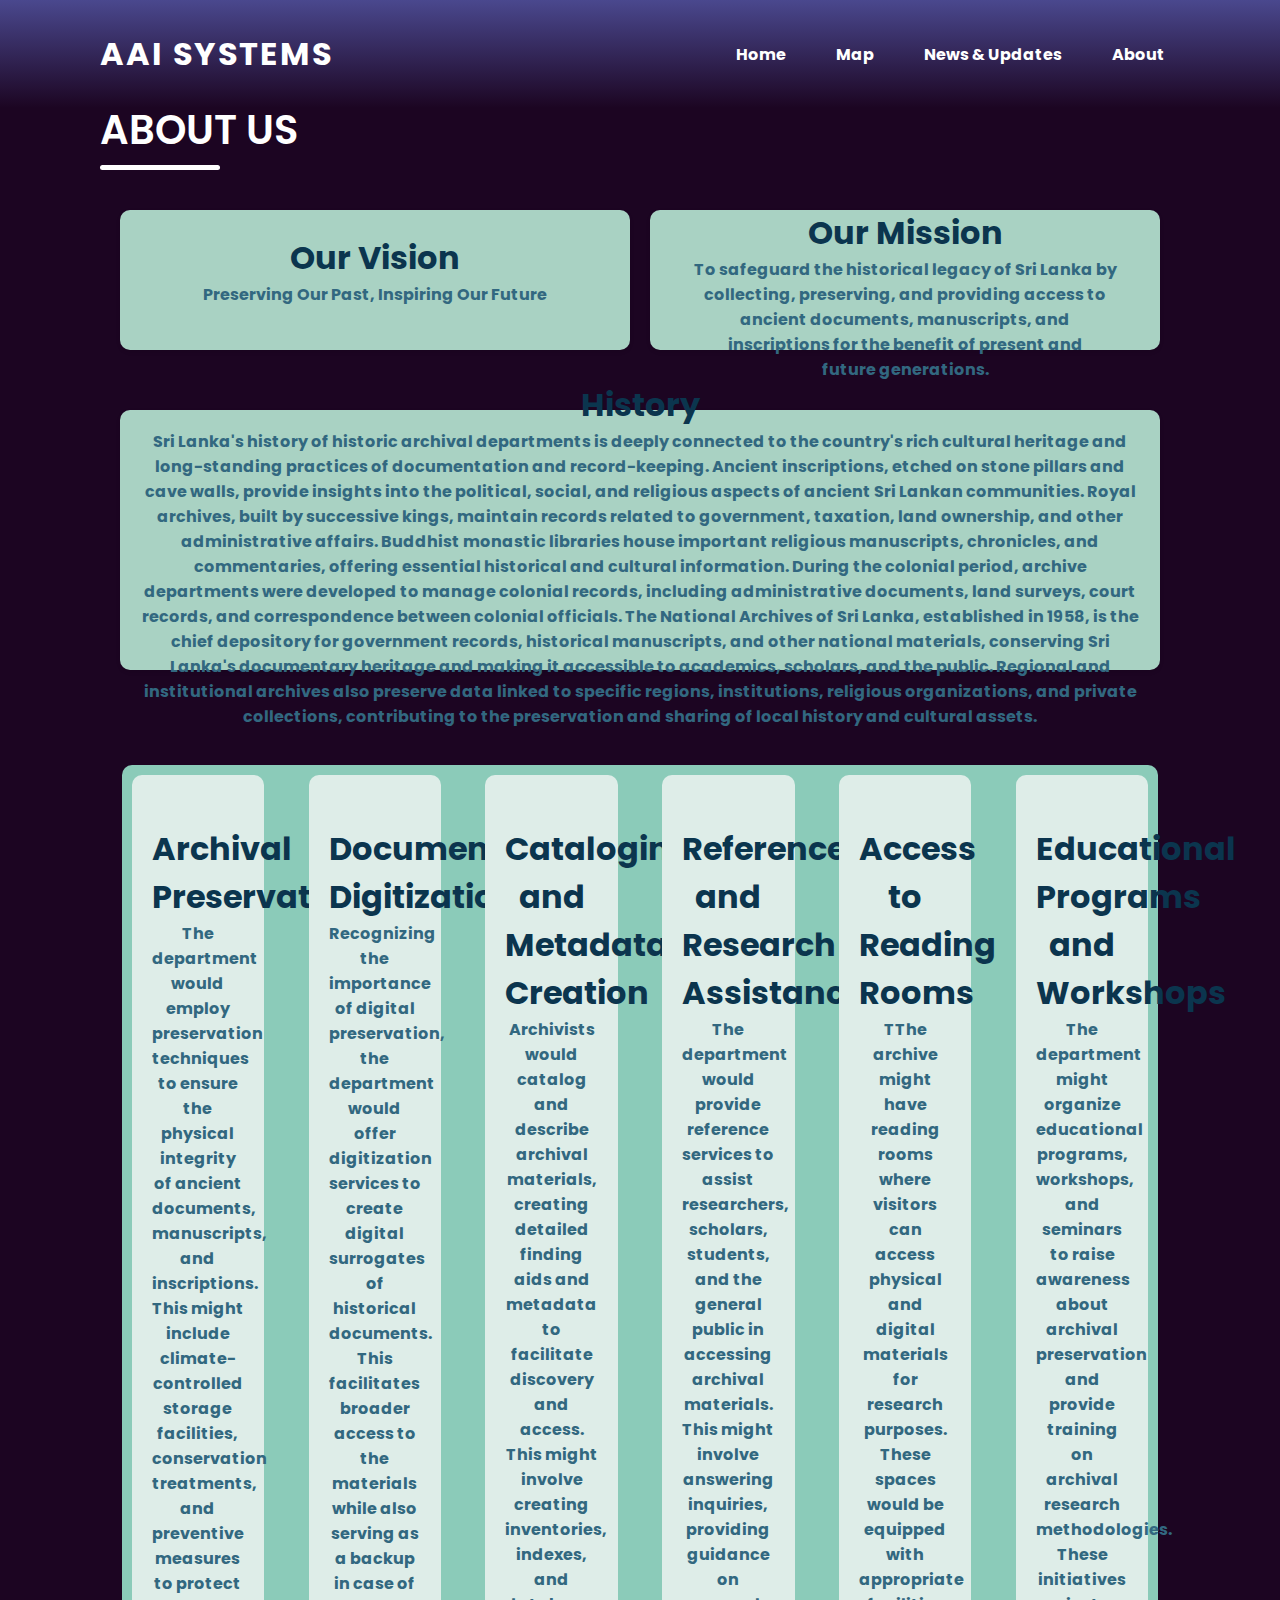
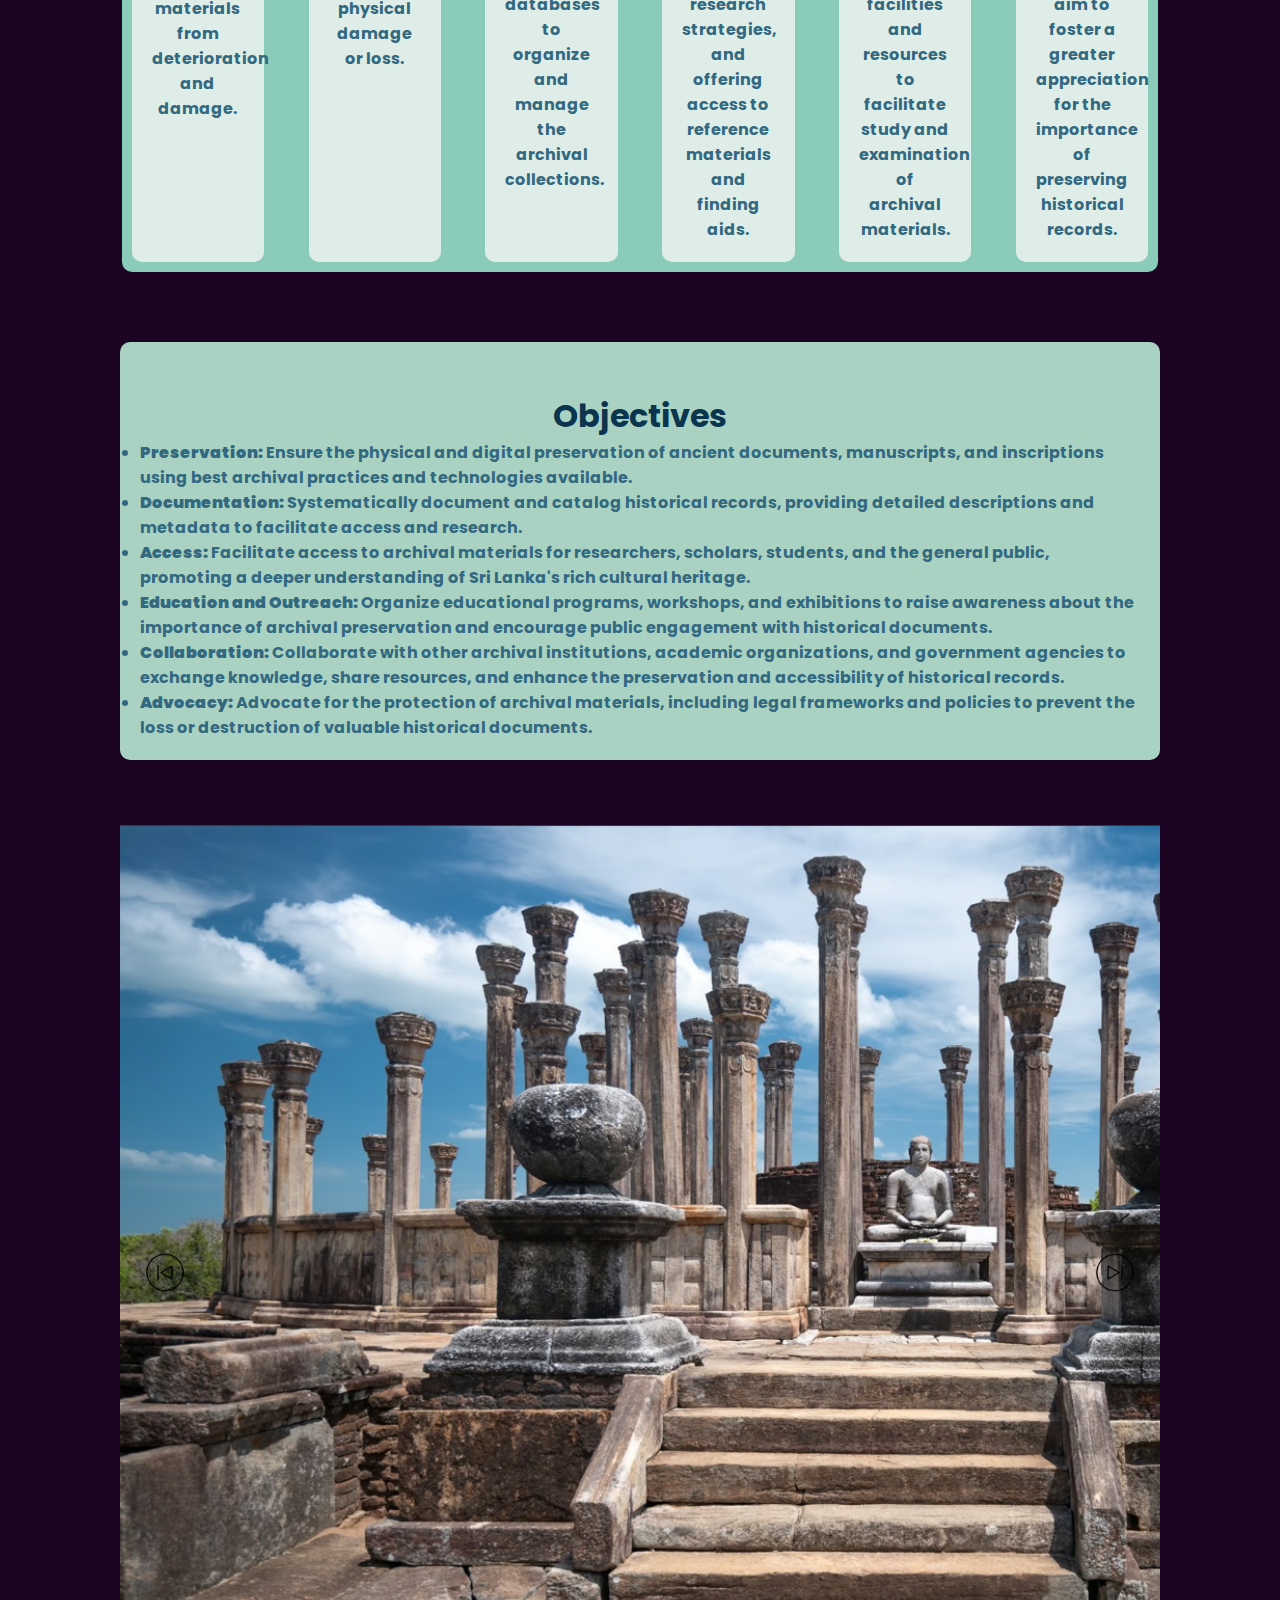
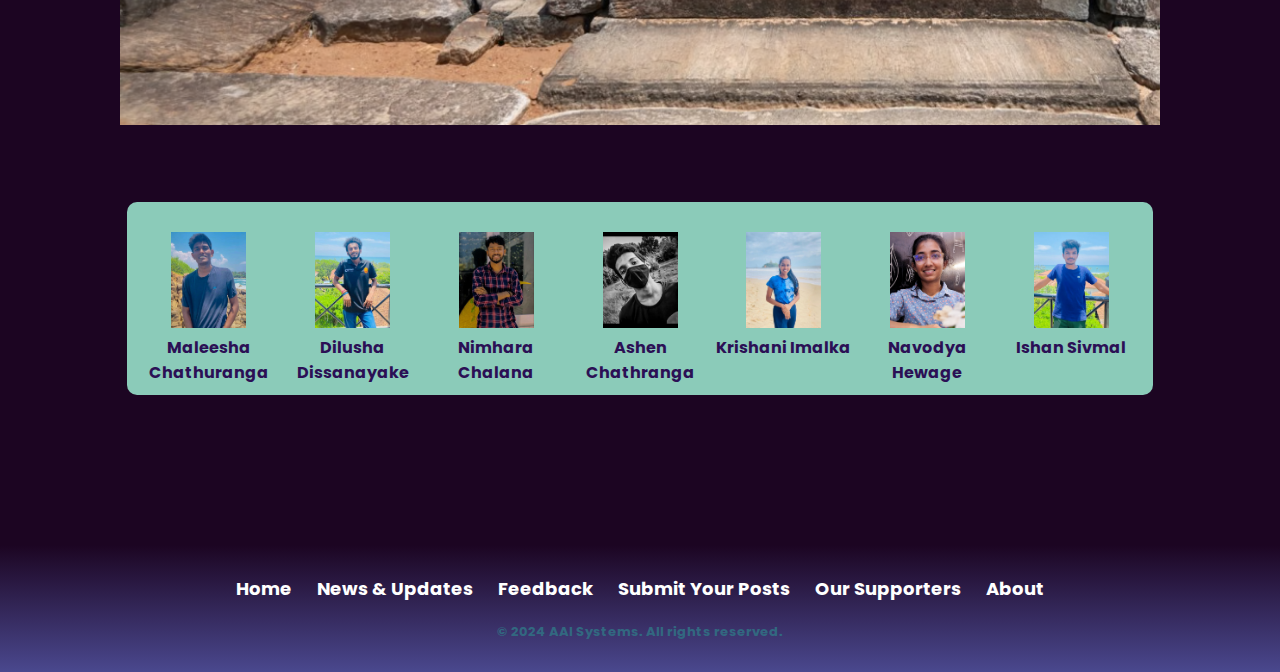
<file: about.html>
<!DOCTYPE html>
<html lang="en">

<head>
  <meta charset="UTF-8">
  <meta name="viewport" content="width=device-width, initial-scale=1.0">
  <title>About Us</title>
  <link rel="stylesheet" href="assets/css/abouta-main.css">
  <link rel="stylesheet" href="assets/css/header.css">
  <script src="assets/js/header-footer-active.js"></script>
  <link rel="stylesheet" href="assets/css/footer.css">
  <link rel="stylesheet" href="assets/css/footer.css">
</head>

<body>
  <div id="header">
    <header>
      <a href="index.html" class="logo">AAI Systems</a>
      <ul>
        <li class="index"><a href="index.html">Home</a></li>
        <li class="map"><a href="map.html#sec">Map</a></li>
        <li class="news"><a href="news.html">News & Updates</a></li>
        <li class="about"><a href="about.html">About</a></li>
      </ul>
    </header>
  </div>
  <div class="sec">
  <h2>ABOUT US</h2>
  <hr>

  <div class="container_01">
    <div class="col_01">
      <section class="vision">
        <h1>Our Vision</h1>
        <p>Preserving Our Past, Inspiring Our Future</p>
        <br>
        <br>
      </section>
    </div>
    <div class="col_01">
      <section class="mission">
        <h1>Our Mission</h1>
        <p>To safeguard the historical legacy of Sri Lanka by collecting, preserving, and providing access to ancient
          documents, manuscripts, and inscriptions for the benefit of present and future generations.</p>
      </section>
    </div>
  </div>

  <div class="container_02">
    <div class="col_02">
      <section class="history">
        <h1>History</h1>
        <p>Sri Lanka's history of historic archival departments is deeply connected to the country's rich cultural
          heritage and long-standing practices of documentation and record-keeping. Ancient inscriptions, etched on
          stone pillars and cave walls, provide insights into the political, social, and religious aspects of ancient
          Sri Lankan communities. Royal archives, built by successive kings, maintain records related to government,
          taxation, land ownership, and other administrative affairs. Buddhist monastic libraries house important
          religious manuscripts, chronicles, and commentaries, offering essential historical and cultural information.
          During the colonial period, archive departments were developed to manage colonial records, including
          administrative documents, land surveys, court records, and correspondence between colonial officials. The
          National Archives of Sri Lanka, established in 1958, is the chief depository for government records,
          historical manuscripts, and other national materials, conserving Sri Lanka's documentary heritage and making
          it accessible to academics, scholars, and the public. Regional and institutional archives also preserve data
          linked to specific regions, institutions, religious organizations, and private collections, contributing to
          the preservation and sharing of local history and cultural assets.</p>
      </section>
    </div>
  </div>
  <br>
  <br>
  <br>
  <center>
    <div class="container_06">
      <div class="col_06">
        <h1>Archival Preservation</h1>
        <p>The department would employ preservation techniques to ensure the physical integrity of ancient documents,
          manuscripts, and inscriptions. This might include climate-controlled storage facilities, conservation
          treatments, and preventive measures to protect materials from deterioration and damage.
        </p>
      </div>

      <div class="col_06">
        <h1>Document Digitization</h1>
        <p>Recognizing the importance of digital preservation, the department would offer digitization services to
          create digital surrogates of historical documents. This facilitates broader access to the materials while also
          serving as a backup in case of physical damage or loss.
        </p>
      </div>

      <div class="col_06">
        <h1>Cataloging and Metadata Creation</h1>
        <p>Archivists would catalog and describe archival materials, creating detailed finding aids and metadata to
          facilitate discovery and access. This might involve creating inventories, indexes, and databases to organize
          and manage the archival collections.
        </p>
      </div>

      <div class="col_06">
        <h1>Reference and Research Assistance</h1>
        <p>The department would provide reference services to assist researchers, scholars, students, and the general
          public in accessing archival materials. This might involve answering inquiries, providing guidance on research
          strategies, and offering access to reference materials and finding aids.
        </p>
      </div>

      <div class="col_06">
        <h1>Access to Reading Rooms</h1>
        <p>TThe archive might have reading rooms where visitors can access physical and digital materials for research
          purposes. These spaces would be equipped with appropriate facilities and resources to facilitate study and
          examination of archival materials.
        </p>
      </div>

      <div class="col_06">
        <h1>Educational Programs and Workshops</h1>
        <p>The department might organize educational programs, workshops, and seminars to raise awareness about archival
          preservation and provide training on archival research methodologies. These initiatives aim to foster a
          greater appreciation for the importance of preserving historical records.
        </p>
      </div>
    </div>
  </center>
  <br>
  <br>

  <div class="container_03">
    <div class="row">
      <div class="col_03">
        <section class="objevtives">
          <h1>Objectives</h1>
          <p>
          <ul>
            <li>
              <b>Preservation:</b> Ensure the physical and digital preservation of ancient documents, manuscripts, and
              inscriptions using best archival practices and technologies available.
            </li>
            <li>
              <b>Documentation:</b> Systematically document and catalog historical records, providing detailed
              descriptions and metadata to facilitate access and research.
            </li>
            <li>
              <b>Access:</b> Facilitate access to archival materials for researchers, scholars, students, and the
              general public, promoting a deeper understanding of Sri Lanka's rich cultural heritage.
            </li>
            <li>
              <b>Education and Outreach:</b> Organize educational programs, workshops, and exhibitions to raise
              awareness about the importance of archival preservation and encourage public engagement with historical
              documents.
            </li>
            <li>
              <b>Collaboration:</b> Collaborate with other archival institutions, academic organizations, and government
              agencies to exchange knowledge, share resources, and enhance the preservation and accessibility of
              historical records.
            </li>
            <li>
              <b>Advocacy:</b> Advocate for the protection of archival materials, including legal frameworks and
              policies to prevent the loss or destruction of valuable historical documents.
            </li>
          </ul>
          </p>
        </section>
      </div>
    </div>
  </div>
  <br>

  <center>
    <div class="container_04">
      <div class="col_04">
        <div id="carouselExampleIndicators" class="carousel slide" data-bs-ride="carousel">
          <div class="carousel-inner">
            <div class="carousel-item active">
              <img src="assets/media/about/img_01.png" class="d-block w-100" alt="Image 1">
            </div>
            <div class="carousel-item">
              <img src="assets/media/about/img_02.png" class="d-block w-100" alt="Image 2">
            </div>
            <div class="carousel-item">
              <img src="assets/media/about/img_03.png" class="d-block w-100" alt="Image 3">
            </div>
            <div class="carousel-item">
              <img src="assets/media/about/img_04.png" class="d-block w-100" alt="Image 3">
            </div>
          </div>
          <button class="carousel-control-prev" type="button" data-bs-target="#carouselExampleIndicators"
            data-bs-slide="prev">
            <span class="carousel-control-prev-icon" aria-hidden="true"></span>
            <span class="visually-hidden"><img src="assets/media/about/Previous.png"
                style="height: 50px; height: 50px;"></span>
          </button>
          <button class="carousel-control-next" type="button" data-bs-target="#carouselExampleIndicators"
            data-bs-slide="next">
            <span class="carousel-control-next-icon" aria-hidden="true"></span>
            <span class="visually-hidden"><img src="assets/media/about/next.png"
                style="height: 50px; height: 50px;"></span>
          </button>
        </div>
      </div>
    </div>
  </center>

  <br>
  <br>
  <center>
    <div class="container_05">
      <div class="col_05">
        <img class="img_member" loading="lazy" src="assets/media/about/team_members/mem_01.jpg" alt="">
        <h4 class="mb-1">Maleesha Chathuranga</h4>
      </div>

      <div class="col_05">
        <img class="img_member" loading="lazy" src="assets/media/about/team_members/mem_02.jpg" alt="">
        <h4 class="mb-1">Dilusha Dissanayake</h4>
      </div>

      <div class="col_05">
        <img class="img_member" loading="lazy" src="assets/media/about/team_members/mem_03.jpg" alt="">
        <h4 class="mb-1">Nimhara Chalana</h4>
      </div>

      <div class="col_05">
        <img class="img_member" loading="lazy" src="assets/media/about/team_members/mem_04.jpg" alt="">
        <h4 class="mb-1">Ashen Chathranga</h4>
      </div>

      <div class="col_05">
        <img class="img_member" loading="lazy" src="assets/media/about/team_members/mem_05.jpg" alt="">
        <h4 class="mb-1">Krishani Imalka</h4>
      </div>

      <div class="col_05">
        <img class="img_member" loading="lazy" src="assets/media/about/team_members/mem_06.jpg" alt="">
        <h4 class="mb-1">Navodya Hewage</h4>
      </div>

      <div class="col_05">
        <img class="img_member" loading="lazy" src="assets/media/about/team_members/mem_07.jpg" alt="">
        <h4 class="mb-1">Ishan Sivmal</h4>
      </div>
    </div>
  </center>

  <br>
  <br>
</div>
  <div id="footer">
  

<footer>
    <div class="container">
        <div class="footer-content">
            <div class="footer-links">
                <ul class="footer-menu">
                    <li><a href="index.html">Home</a></li>
                    <li><a href="news.html">News & Updates</a></li>
                    <li><a href="feedback.html">Feedback</a></li>
                    <li><a href="itemsubmit.html">Submit Your Posts</a></li>
                    <li class="support"><a href="sponsor.html">Our Supporters</a></li>
                    <li><a href="about.html">About</a></li>
                </ul>
            </div>
        </div>
        <div class="footer-bottom">
            <p>&copy; 2024 AAI Systems. All rights reserved.</p>
        </div>
    </div>
</footer>
  </div>
  <script src="https://cdn.jsdelivr.net/npm/bootstrap@5.1.3/dist/js/bootstrap.bundle.min.js"
    integrity="sha384-ka7Sk0Gln4gmtz2MlQnikT1wXgYsOg+OMhuP+IlRH9sENBO0LRn5q+8nbTov4+1p"
    crossorigin="anonymous"></script>
  <script src="assets/js/about.js"></script>
</body>

</html>
</file>
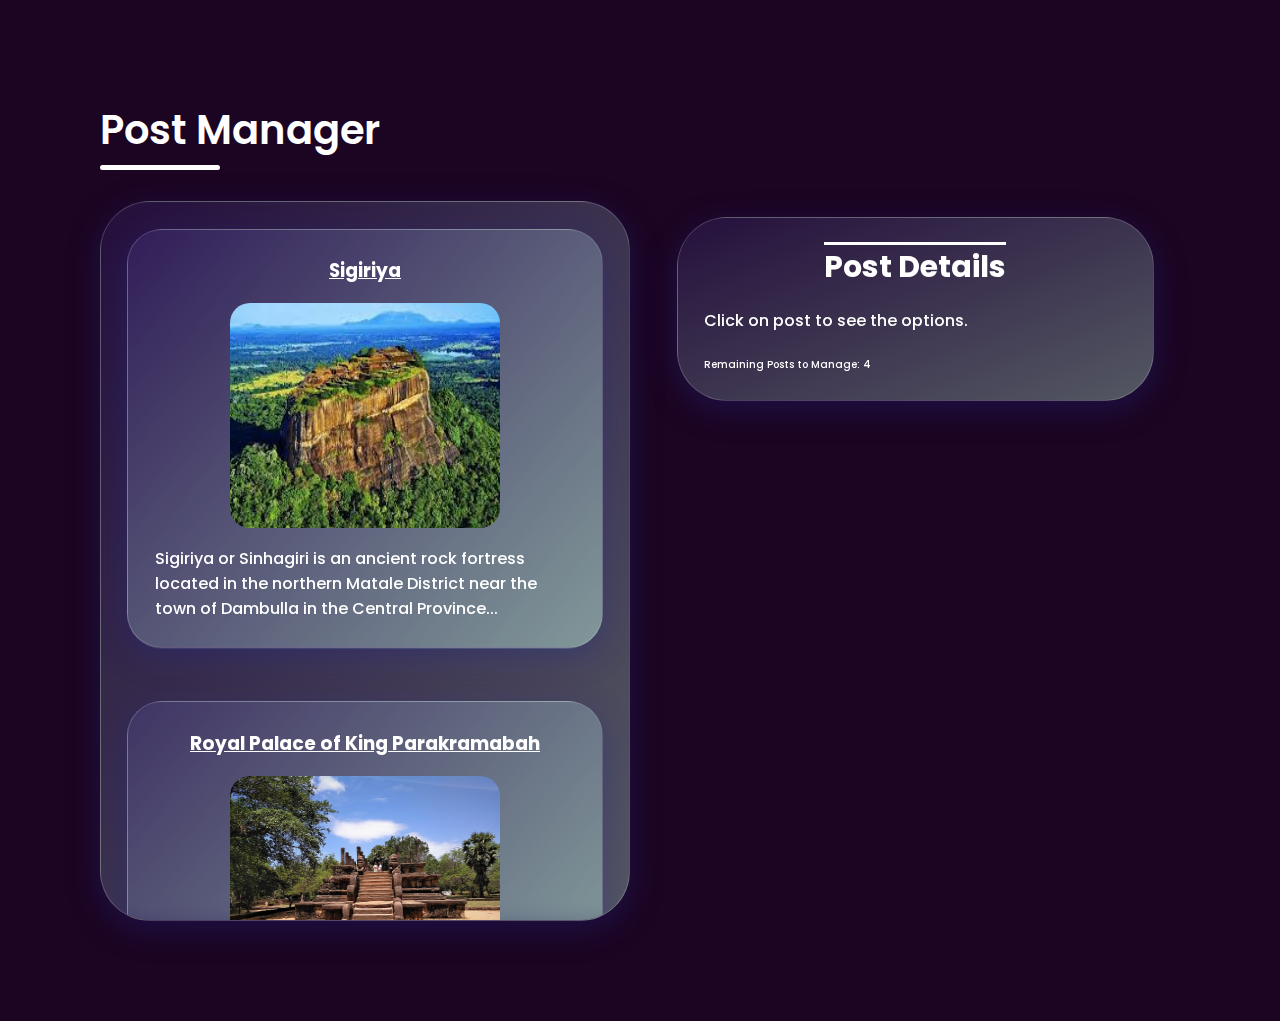
<file: admin-mng.html>
<!DOCTYPE html>
<html lang="en">

<head>
    <meta charset="UTF-8">
    <meta name="viewport" content="width=device-width, initial-scale=1.0">
    <title>Post Manager</title>

    <link rel="apple-touch-icon" sizes="180x180" href="assets/media/header/favicon/apple-touch-icon.png">
    <link rel="icon" type="image/png" sizes="32x32" href="assets/media/header/favicon/favicon-32x32.png">
    <link rel="icon" type="image/png" sizes="16x16" href="assets/media/header/favicon/favicon-16x16.png">
    <link rel="manifest" href="assets/media/header/favicon/site.webmanifest">

    <script src="https://ajax.googleapis.com/ajax/libs/jquery/3.7.1/jquery.min.js"></script>
    <link rel="stylesheet" href="assets/css/admin-mng.css">
    <script src="assets/js/header-footer.js"></script>


</head>

<body>
    <div id="header"></div>

    <div class="sec">
        <h2>Post Manager</h2>
        <hr>
        <div class="item-container">
            <div class="item-left">
                <div class="postbox">
                    <div class="post" id="post1">
                        <h3 id="1">Sigiriya</h3>
                        <img src="assets/media/admin-mng/sigiriya.jpg" alt="sigiriya">
                        <p>Sigiriya or Sinhagiri is an ancient rock fortress located in the northern Matale District near the town of Dambulla in the Central Province...</p>
                    </div>
                    <div class="post" id="post2">
                        <h3 id="2">Royal Palace of King Parakramabah</h3>
                        <img src="assets/media/admin-mng/royalpalace.jpg" alt="royal palace">
                        <p>Once towering at 7 stories, and believed to have around 1,000 chambers, the Palace of the great King Parakramabahu is a reminder of just...</p>
                    </div>
                    <div class="post" id="post3">
                        <h3 id="3">Sandakada Pahana</h3>
                        <img src="assets/media/admin-mng/moonstone.jpg" alt="moonstone">
                        <p>Sandakada Pahana, also known as Moonstone, is a unique feature of the architecture of ancient Sri Lanka.It is an elaborately carved...</p>
                    </div>
                    <div class="post" id="post4">
                        <h3 id="4">Weijantha Prasada</h3>
                        <img src="assets/media/admin-mng/palacewalls.jpg" alt="palacewalls">
                        <p>The Weijantha Prasada, a magnificent palace built with seven stories by King Parakramabahu and is said to have housed 1000 chambers...</p>
                    </div>
                </div>
            </div>
            <div class="item-right">
                <div class="detailbox">
                    <h3 id="title">Post Details</h3>
                    <div class="postandbtn">
                        <div id="postDetails">Click on post to see the options.</div>
                        <div class="btn" id="btn">
                            <button id="approveBtn">Approve</button>
                            <button id="declineBtn">Decline</button>
                        </div>
                    </div>
                    <div id="remainingPosts">Remaining Posts to Manage: 4</div>
                </div>
            </div>
        </div>
    </div>

    <div id="footer"></div>
    <script src="assets/js/admin-mng.js"></script>
</body>

</html>
</file>
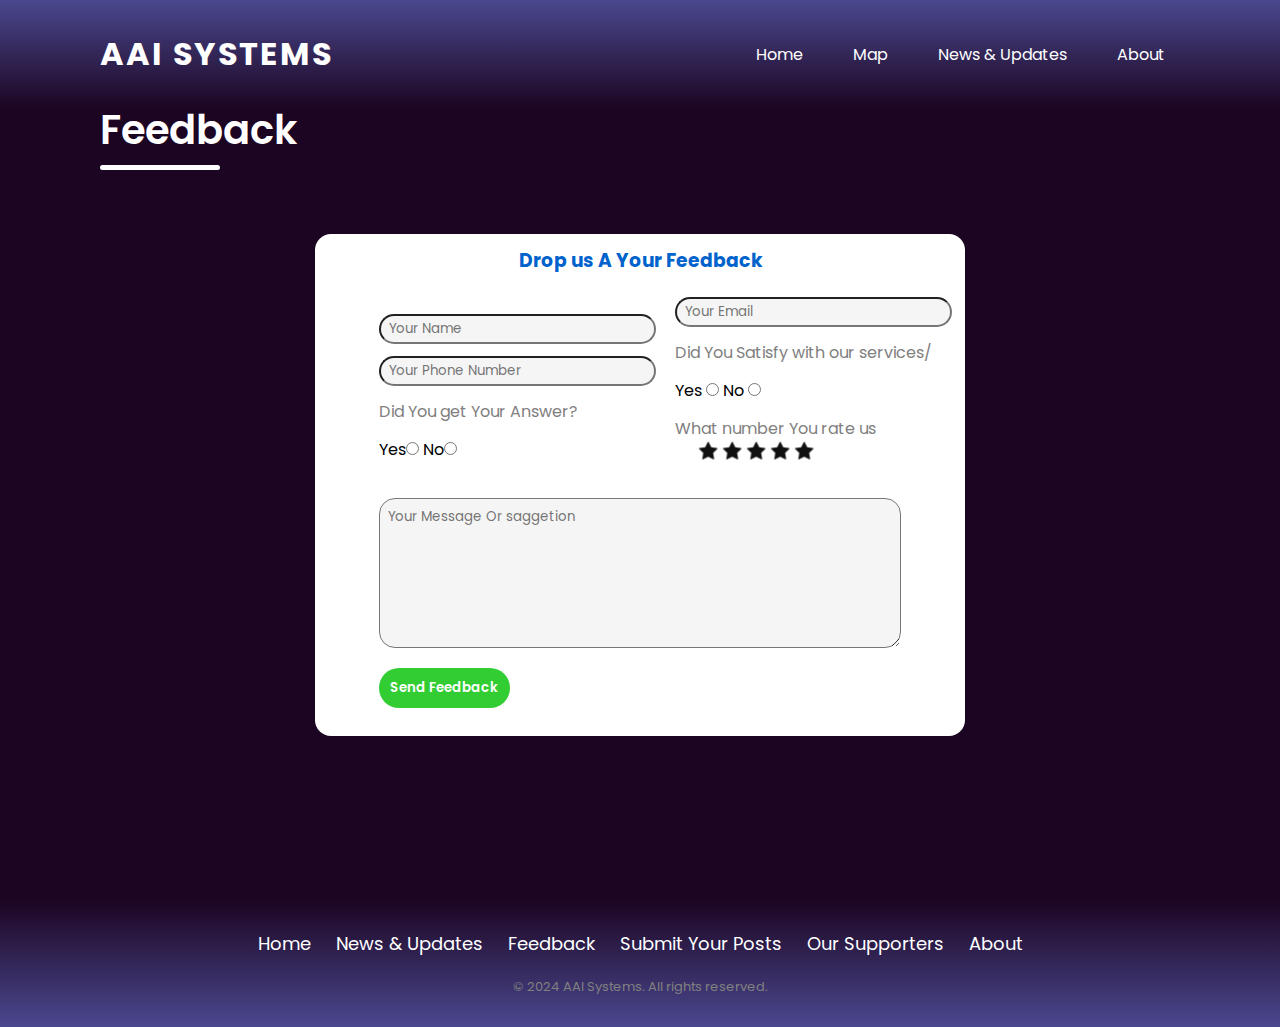
<file: feedback.html>
<!DOCTYPE html>
<html lang="en">
<html>

<head>
	<title>Feedback</title>

	<link rel="apple-touch-icon" sizes="180x180" href="assets/media/header/favicon/apple-touch-icon.png">
	<link rel="icon" type="image/png" sizes="32x32" href="assets/media/header/favicon/favicon-32x32.png">
	<link rel="icon" type="image/png" sizes="16x16" href="assets/media/header/favicon/favicon-16x16.png">
	<link rel="manifest" href="assets/media/header/favicon/site.webmanifest">

	<script src="https://ajax.googleapis.com/ajax/libs/jquery/3.7.1/jquery.min.js"></script>
	<script src="assets/js/header-footer.js"></script>
	<link rel="stylesheet" href="assets/css/footer.css">

	<link rel="stylesheet" href="assets/css/feedback-style.css">
	<link rel="stylesheet" href="https://maxcdn.bootstrapcdn.com/font-awesome/4.7.0/css/font-awesome.min.css">

	<link rel="stylesheet" href="assets/css/footer.css">
	<link rel="stylesheet" href="assets/css/header.css">
	<script src="assets/js/header-footer-active.js"></script>
	
</head>

<body>
	<div id="header">
<header>
    <a href="index.html" class="logo">AAI Systems</a>
    <ul>
        <li class="index"><a href="index.html">Home</a></li>
        <li class="map"><a href="map.html#sec">Map</a></li>
        <li class="news"><a href="news.html">News & Updates</a></li>
        <li class="about"><a href="about.html">About</a></li>
    </ul>    
</header>
	</div>

	<div class="sec">
		<h2>Feedback</h2>
		<hr>
		<div class="f-container feedback-form">



			<h3>Drop us A Your Feedback</h3>
			<div class="row">
				<div class="wrapper">
					<div class="col-md-6 flex--column">


						<input type="text" name="full name" class="form-control" placeholder="Your Name" id="name">
						<input type="text" name="full name" class="form-control" placeholder="Your Phone Number  "
							pattern="[0-9]{3}-[0-9]{3}-[0-9]{4}" .required maxlength="13" id="phone">


						<p>Did You get Your Answer?</p>
						<div>
							Yes<input type="radio" name="1">
							No<input type="radio" name="1">
						</div>
					</div>

					<div class="col-md-6 flex--column">


						<input type="text" name="email" class="form-control" placeholder="Your Email" id="email">


						<p>Did You Satisfy with our services/</p>
						<div>
							Yes <input type="radio" name="3">
							No <input type="radio" name="3">
						</div>

						<p>What number You rate us </p>
						<div class="rating" id="rates">
							<input type="radio" name="2" id="star1"><label for="star1"></label>
							<input type="radio" name="2" id="star2"><label for="star2"></label>
							<input type="radio" name="2" id="star3"><label for="star3"></label>
							<input type="radio" name="2" id="star4"><label for="star4"></label>
							<input type="radio" name="2" id="star5"><label for="star5"></label>

						</div>
                	</div>
            	</div>
            	<div class="flex--column">
					<textarea name="txt mgs" placeholder="Your Message Or saggetion" class="texarea"></textarea>
                       <input type="submit" name="submit" class="btnsubmit" value="Send Feedback">
                </div>
			</div>

			<div id="result"></div>

	
</div>
</div>

	<div id="footer">


		<footer>
			<div class="container">
				<div class="footer-content">
					<div class="footer-links">
						<ul class="footer-menu">
							<li><a href="index.html">Home</a></li>
							<li><a href="news.html">News & Updates</a></li>
							<li><a href="feedback.html">Feedback</a></li>
							<li><a href="itemsubmit.html">Submit Your Posts</a></li>
							<li class="support"><a href="sponsor.html">Our Supporters</a></li>
							<li><a href="about.html">About</a></li>
						</ul>
					</div>
				</div>
				<div class="footer-bottom">
					<p>&copy; 2024 AAI Systems. All rights reserved.</p>
				</div>
			</div>
		</footer>
	</div>
	<script type="text/javascript" src="assets/js/feedback.js"></script>
</body>

</html>
</file>
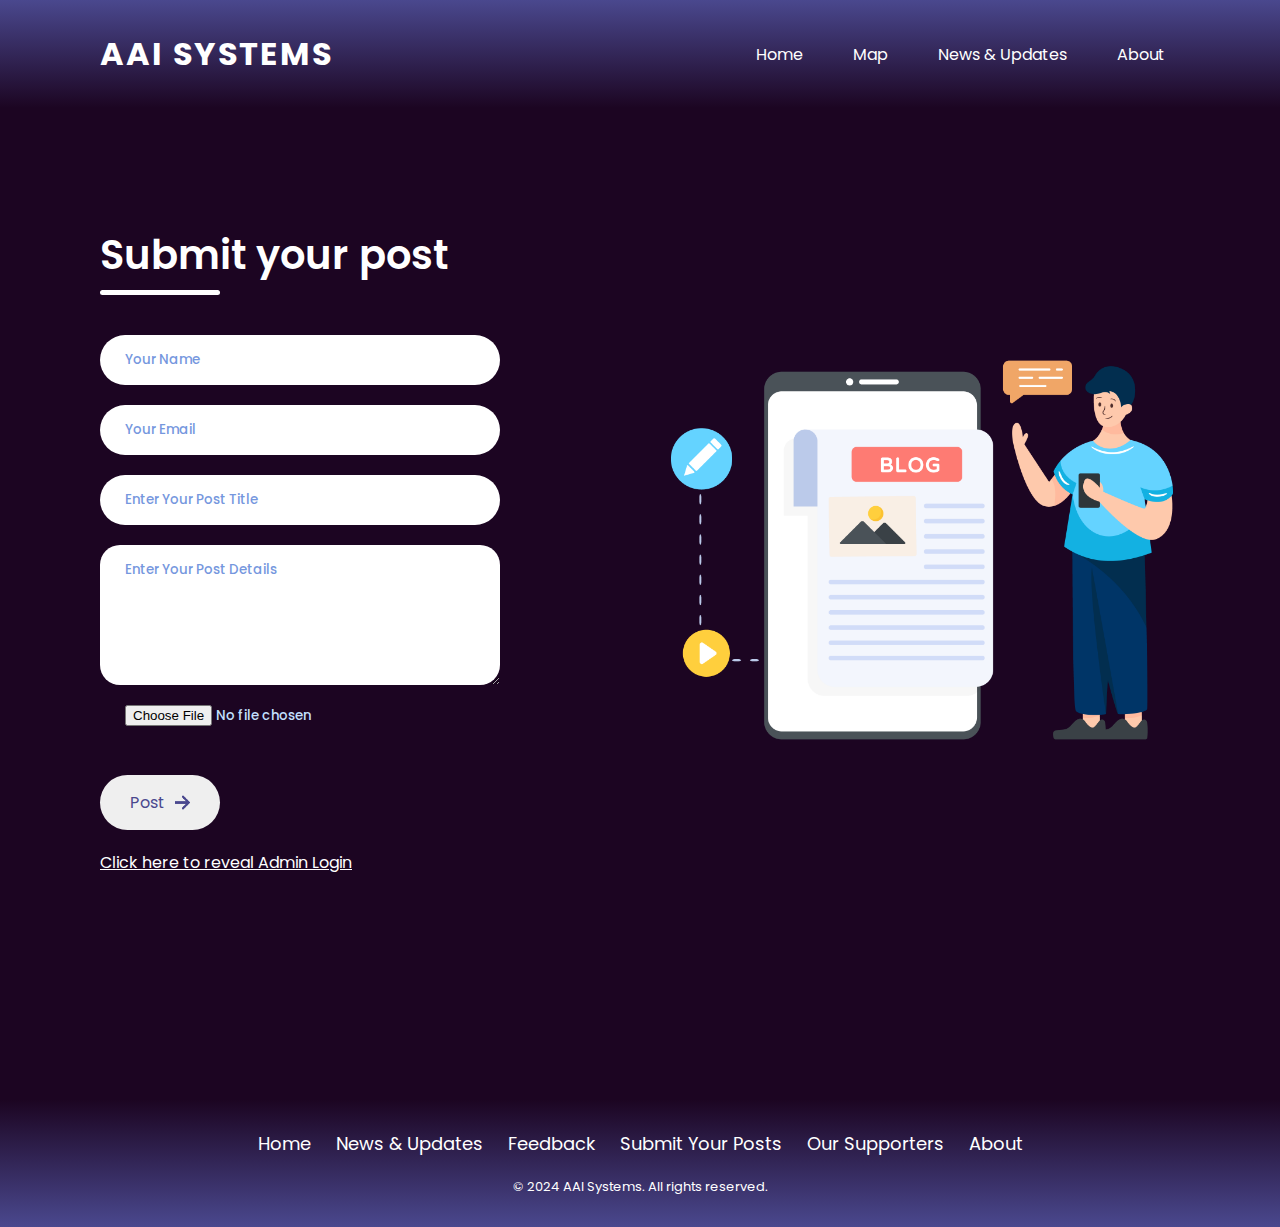
<file: itemsubmit.html>
<!DOCTYPE html>
<html lang="en">

<head>
    <meta charset="UTF-8">
    <meta name="viewport" content="width=device-width, initial-scale=1.0">
    <title>User Sumbission's</title>

    <link rel="apple-touch-icon" sizes="180x180" href="assets/media/header/favicon/apple-touch-icon.png">
    <link rel="icon" type="image/png" sizes="32x32" href="assets/media/header/favicon/favicon-32x32.png">
    <link rel="icon" type="image/png" sizes="16x16" href="assets/media/header/favicon/favicon-16x16.png">
    <link rel="manifest" href="assets/media/header/favicon/site.webmanifest">

    <script src="https://ajax.googleapis.com/ajax/libs/jquery/3.7.1/jquery.min.js"></script>
    <link rel="stylesheet" href="assets/css/itemsubmit-main.css">
    <script src="assets/js/header-footer.js"></script>

    <link rel="stylesheet" href="assets/css/header.css">
    <script src="assets/js/header-footer-active.js"></script>
    <link rel="stylesheet" href="assets/css/footer.css">

</head>

<body>
    <div id="header">
<header>
    <a href="index.html" class="logo">AAI Systems</a>
    <ul>
        <li class="index"><a href="index.html">Home</a></li>
        <li class="map"><a href="map.html#sec">Map</a></li>
        <li class="news"><a href="news.html">News & Updates</a></li>
        <li class="about"><a href="about.html">About</a></li>
    </ul>    
</header>
    </div>
    <div class="sec">
        <div class="item-container">
            <form action="" method="post" class="item-left">
                <div class="item-left-title">
                    <h2>Submit your post</h2>
                    <hr>
                </div>
                <input type="text" name="name" placeholder="Your Name" class="item-inputs" required>
                <input type="email" name="email" placeholder="Your Email" class="item-inputs" required>
                <input type="text" name="post-title" placeholder="Enter Your Post Title" class="item-inputs" required>
                <textarea name="post-content" placeholder="Enter Your Post Details" class="item-inputs"
                    required></textarea>
                <input type="file" name="filename" class="item-inputs" required>
                <button type="submit">Post <img src="assets/media/itemsubmit/submit.png" alt=""></button>
                <div id="mask" style="width: 100%; height: 100vh; background-color: rgba(0, 0, 0, 0.5); position: fixed; top: 0; left: 0; display: none;"></div>
                <a href="#" id="admin-login-mask">Click here to reveal Admin Login</a>
                <a href="login.html" id="admin-login-link" style="display: none;" target="_self">Admin Login</a>
            </form>
            <div class="item-right">
                <div class="img-right">
                    <img src="assets/media/itemsubmit/right-img.png" alt="">
                </div>
            </div>
        </div>
    </div>

    <div id="footer">
       

<footer>
    <div class="container">
        <div class="footer-content">
            <div class="footer-links">
                <ul class="footer-menu">
                    <li><a href="index.html">Home</a></li>
                    <li><a href="news.html">News & Updates</a></li>
                    <li><a href="feedback.html">Feedback</a></li>
                    <li><a href="itemsubmit.html">Submit Your Posts</a></li>
                    <li class="support"><a href="sponsor.html">Our Supporters</a></li>
                    <li><a href="about.html">About</a></li>
                </ul>
            </div>
        </div>
        <div class="footer-bottom">
            <p>&copy; 2024 AAI Systems. All rights reserved.</p>
        </div>
    </div>
</footer>
    </div>
    <script src="assets/js/itemsubmit-main.js"></script>
</body>
</html>
</file>
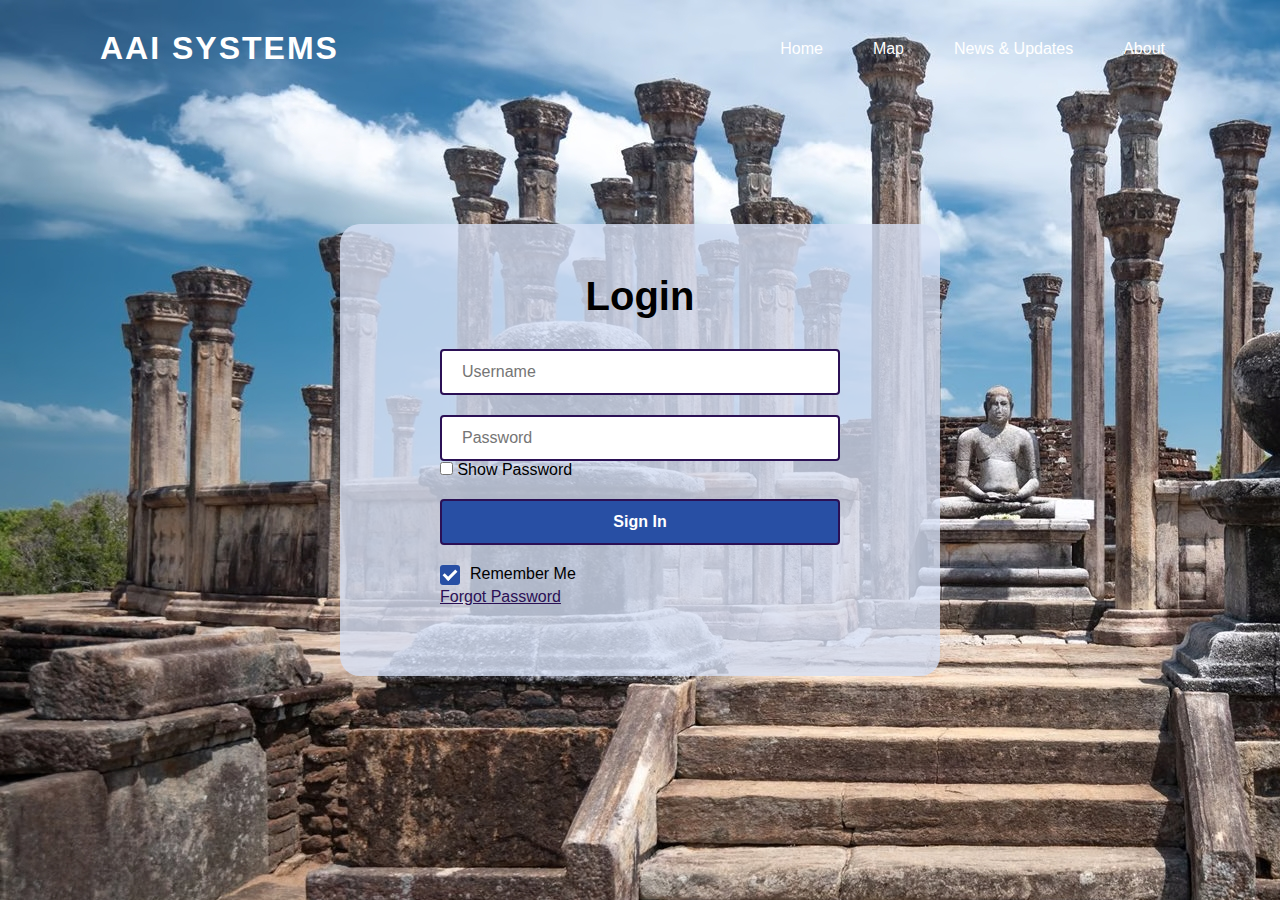
<file: login.html>
<!doctype html>
<html lang="en">
    <head>
        <title>Login</title>
        <meta charset="utf-8">
        <meta name="viewport" content="width=device-width, initial-scale=1, shrink-to-fit=no">

        <link rel="stylesheet" href="assets/css/login-main.css">
		<link rel="stylesheet" href="assets/css/header.css">
		<script src="assets/js/header-footer-active.js"></script>
		<link rel="stylesheet" href="assets/css/footer.css">

		<link rel="stylesheet" href="assets/css/header.css">
		<script src="assets/js/header-footer-active.js"></script>


	</head>
	<body class="img js-fullheight" style="background-image: url(assets/media/login/bg.jpg);">

<div id="header">
	<header>
   	 <a href="index.html" class="logo">AAI Systems</a>
    	<ul>
        <li class="index"><a href="index.html">Home</a></li>
        <li class="map"><a href="map.html#sec">Map</a></li>
        <li class="news"><a href="news.html">News & Updates</a></li>
        <li class="about"><a href="about.html">About</a></li>
    </ul>    
</header>
		</div> 
		<section class="section">
			<div class="container">
				<div class="row justify-content-center">
					<div class="col-md-6 text-center mb-5">
						<h2 class="heading-section">Login</h2>
					</div>
				</div>
				<div class="row justify-content-center">
					<div class="col-md-6 col-lg-4">
						<div class="login-wrap p-0">
                            <form action="#" class="signin-form" id="loginForm">
								<div class="form-group">
									<input id="username" type="text" class="form-control" placeholder="Username" required>
								</div>
								<div class="form-group">
                                    <input id="password-field" type="password" class="form-control" placeholder="Password" required>
                                    <input type="checkbox" id="toggle-password" onclick="togglePasswordVisibility()"> Show Password
                                </div>
								<div class="form-group">
									<button type="submit" class="form-control btn btn-primary submit px-3">Sign In</button>
								</div>
								<div class="form-group d-md-flex">
									<div class="w-50">
										<label class="checkbox-wrap checkbox-primary">Remember Me
											<input type="checkbox" checked>
											<span class="checkmark"></span>
										</label>
									</div>
									<div class="forget_pw">
										<a href="#" style="color: #2b1055">Forgot Password</a>
									</div>
								</div>
							</form>
						</div>
					</div>
				</div>
			</div>
		</section>

		<div id="footer">
		</div>

  	<script src="assets/js/login-main.js"></script>

	</body>
</html>
</file>
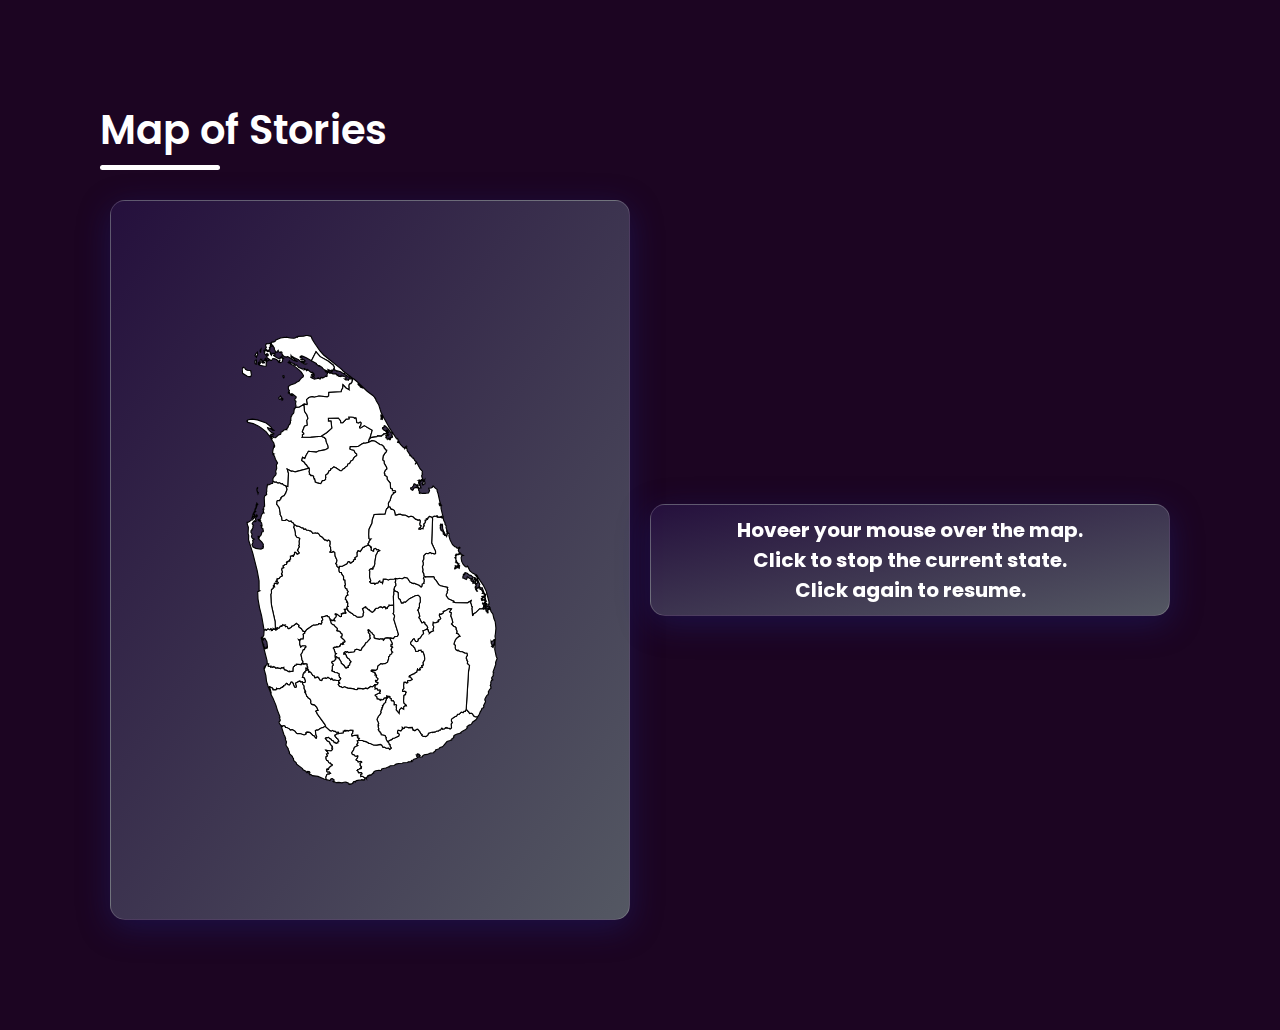
<file: map.html>
<!DOCTYPE html>
<html lang="en">

<head>
    <meta charset="UTF-8">
    <meta name="viewport" content="width=device-width, initial-scale=1.0">
    <title>Map of Stories</title>
    <script src="https://ajax.googleapis.com/ajax/libs/jquery/3.7.1/jquery.min.js"></script>
    <link rel="stylesheet" href="assets/css/map-main.css">
    <script src="assets/js/header-footer.js"></script>
</head>

<body>
    <div id="header"></div>
    <div class="sec" id="sec">
        <h2>Map of Stories</h2>
        <hr>
        <div class="flexcontainer">
            <div id="mapitem">
                <svg viewBox="0 0 449.68774 792.54926" id="map" fill="#fff" stroke="#000" stroke-width="2">
                    <path
                        d="m 44.487125,578.90075 2.6,0.07 -0.85,3.88 1.17,0.77 3.07,-0.34 -0.63,0.87 0.73,0.82 2.1,-0.67 1.16,0.91 1.25,-1.28 0.88,0.78 1.61,-0.27 1.98,2.33 2.36,-0.89 6.19,1.5 1.55,-1.65 1.46,0.39 2.63,-0.87 -0.11,1.34 1.33,2.96 1.97,0.25 6.04,3.27 0.97,-1.17 1.99,1.06 0.69,-0.62 3.04,-0.14 0.12,-5.37 0.96,-2.75 1.43,-0.5 0.75,-1.82 2.38,-0.53 0.45,-1.67 8.550005,0.81 0.8,-1.88 1.86,0.31 0,0 1.03,0.71 1.08,-0.74 2.05,0.46 1.52,-0.61 2.17,1.17 -0.08,3.22 1.05,1.45 0.04,1.6 -0.74,1.2 -2.38,-0.32 0.42,4.01 0,0 -2.13,1.87 0.27,0.95 -0.97,-0.12 -1.07,0.97 -0.02,1.35 -1.42,1.26 -0.44,3.8 -0.89,1.71 2.61,0.62 0.96,1.06 1.51,3.83 0.07,2.91 -0.84,0.76 -3.79,0.02 0,0 -1.03,-1.15 -2.07,0.88 -1.09,-1.63 -1.87,-0.39 -6.640005,3.79 1.6,4.81 -0.11,1.72 -0.75,0.63 -2.32,-0.39 -2.14,-4.49 -0.06,-1.79 -1.01,-0.55 -0.33,-1.62 -1.82,-0.55 -1.12,0.43 -1.7,3.89 -1.18,1.12 -2.76,-1.03 -1.23,-1.74 -1.19,-0.4 -1.95,2.98 -2.54,0.8 0.42,0.67 -1.42,1.29 -0.84,-0.07 -0.22,1.4 -1.33,0.1 -3.79,2.47 -1.92,-0.54 -2,0.53 -1.61,-0.9 -0.6,2.46 -0.71,0.42 -4.99,-0.1 -0.59,-0.67 0.37,-1.11 -1.15,-1.34 -4.95,-2.33 -0.5,0.79 1.44,1.81 2.07,7.84 -0.24,1.76 0,0 -4.53,-11.03 -3.36,-10.53 -1.16,-10.42 -3.26,-11.53 0.67,-4.48 0.67,2.91 1.51,-3.25 -0.39,-1.23 2.18,-0.78 1.05,-2.5 z"
                        title="Colombo" id="LK-11" />
                    <path
                        d="m 58.947125,518.95075 0.76,0.35 0.27,-1.25 1.58,-0.24 -0.92,-1.03 0.17,-0.79 1.03,0 0.09,-0.75 1.9,0.97 2.04,-0.69 0.74,-1.57 2.68,-0.66 -1.2,-0.58 3.1,-1.57 0.63,-1.23 1.64,1.19 2.45,-0.58 -0.67,1.05 1.06,0.65 0.28,1.23 1.44,-0.33 1.76,0.72 1.59,3.06 1.27,0.12 4.17,-2.49 0.57,-1.54 3.69,-1.44 4.77,-3.93 4.819995,3.86 -0.999995,1.49 0.479995,0.97 4.54001,3.3 3.03,4.68 1.06,-0.46 1.03,0.97 0,0 0.99,2.55 -3.02,2.18 0.54,2.71 -0.45,5.48 -4.37,0.22 -1.09,1.92 -2.34,-0.95 1.73999,2.55 -0.07,5.43 1.7,4.91 2.41,-2.04 5.68999,-0.15 1.25,0.98 -0.12999,1.68 -1.73,1.25 -1.08,2.92 -1.72,-0.08 -2.35,6.07 -1.9,2.45 2,9.85 1.68,3.05 -0.6,3.41 0,0 -1.86,-0.31 -0.80001,1.88 -8.549995,-0.81 -0.45,1.67 -2.38,0.53 -0.75,1.82 -1.43,0.5 -0.96,2.75 -0.12,5.37 -3.04,0.14 -0.69,0.62 -1.99,-1.06 -0.97,1.17 -6.04,-3.27 -1.97,-0.25 -1.33,-2.96 0.11,-1.34 -2.63,0.87 -1.46,-0.39 -1.55,1.65 -6.19,-1.5 -2.36,0.89 -1.98,-2.33 -1.61,0.27 -0.88,-0.78 -1.25,1.28 -1.16,-0.91 -2.1,0.67 -0.73,-0.82 0.63,-0.87 -3.07,0.34 -1.17,-0.77 0.85,-3.88 -2.6,-0.07 0,0 -0.28,-4.87 -10.3,-40.47 0.39,-1.06 1.34,-0.22 1.01,1.4 -1.51,3.92 1.9,6.17 1.23,1.18 0.06,3.03 1.74,2.13 -0.45,1.68 1.29,0.95 1.4,-0.95 0.73,-2.8 0,1.74 1.01,0.95 0.9,-1.74 -1.12,-9.47 -3.64,-6.33 -2.07,0.95 -0.21,1.15 -0.28,-0.5 -0.62,0.5 0.06,-2.41 -0.84,-1.34 2.18,-3.48 0.62,-9.36 1.51,-0.17 -1.18,-0.38 0,0 1.33,0.1 0.84,-0.79 1.46,1.4 2.88,-2.66 2.55,1.86 1.67,-0.21 0.4,-1.14 1.09,1.05 0.95,-0.95 -0.51,2.67 1.56,-0.46 -0.05,-1.46 1.99,-0.3 0.31,-0.95 3.14,1.67 z"
                        title="Gampaha" id="LK-12" />
                    <path
                        d="m 51.097125,631.73075 0.24,-1.76 -2.07,-7.84 -1.44,-1.81 0.5,-0.79 4.95,2.33 1.15,1.34 -0.37,1.11 0.59,0.67 4.99,0.1 0.71,-0.42 0.6,-2.46 1.61,0.9 2,-0.53 1.92,0.54 3.79,-2.47 1.33,-0.1 0.22,-1.4 0.84,0.07 1.42,-1.29 -0.42,-0.67 2.54,-0.8 1.95,-2.98 1.19,0.4 1.23,1.74 2.76,1.03 1.18,-1.12 1.7,-3.89 1.12,-0.43 1.82,0.55 0.33,1.62 1.01,0.55 0.06,1.79 2.14,4.49 2.32,0.39 0.75,-0.63 0.11,-1.72 -1.6,-4.81 6.640005,-3.79 1.87,0.39 1.09,1.63 2.07,-0.88 1.03,1.15 0,0 -0.35,1.11 0.89,2.49 1.91,2.58 0.05,4.52 2.73,5.56 -0.08,0.63 -1.27001,-0.26 -0.01,0.78 2.15,3.33 1.15,3.84 1.28,0.49 1.06,2.1 2.97,1.74 1.52,2.44 0.44,2.18 -0.5,1.7 1.22,2.44 1.03,1 4.42,0.86 4.21999,4.38 2.1,5.16 -0.86,-0.2 -2.97,1.83 2.21,3.46 -0.11,0.84 14.04,19.33 1.51,3.83 0,0 -1.09,-0.56 -1.69,0.3 -2.18,1.67 -1.09,-0.17 -3.73,1.81 -4.24,2.89 -2.36,-0.11 -2.01,0.99 0.59,5.98 0,0 0.5,1.73 0,0 1.22,2.7 -0.74,3.11 -0.9,-0.29 -3.65,-4.55 -1.57,-0.34 -4.65,-4.6 -1.6,-0.74 -4.23,-0.55 -0.7,1.73 -1.04,-0.18 0.05,2.63 -3.34,1 -7.31,-2.51 -4.719995,0.18 -1.56,-0.95 -2.36,-3.26 -4.81,-2.92 -3.41,0.87 -1.82,-2.23 -4.61,-2.32 -2.1,-0.07 -1,-2.33 -1.59,-0.85 -1.7,-0.04 -0.68,1.45 -1.13,0.5 -1.94,-2.71 0,0 -1.96,-1.91 -1.01,-2.24 -0.17,-2.13 1.85,-1.57 0.06,-1.85 -1.4,-3.47 1.01,-0.78 -0.33,-1.79 -4.03,-10.13 -2.86,-9.63 -5.29,-12.73 -3.02,-5.43 -0.28,-1.96 z"
                        title="Kalutara" id="LK-13" />
                    <path
                        d="m 184.76712,481.98075 1.27,0.79 0.25,2.67 1.15,0.35 1.79,2.11 1.15,0.02 1.30001,1.52 2.94999,1.27 2.05001,2.52 3.3,1.07 2.61,2.42 3.47,0.11 5.47,-0.59 1.54,-1.66 0.15,-3.82 1.09,-2.41 -2.22,-6.31 5.36,-3.48 1.05,0.6 -0.09,1.41 1.55,0.24 2.65,2.99 1.48,-0.02 0.67,1.43 1.99,0.75 0.95,1.58 2.35,0.47 2.33,-2.23 1.32,-0.26 -0.3,-1.51 2.72,-2.49 3.9,-0.65 2.1,-1.89 2.53,-0.46 3.09,1.87 1.73,-1.56 2.29,-0.32 1.72,3.28 0.61,-1.29 1.75,0.71 0.86,-2.47 1.95,-1.57 0.23,-1.59 2.45,0.55 2.91,-0.66 2.89,0.33 0,0 0.2,12.37 -1.16,2.76 1.83,1.84 0.84,2.32 -1.34,5.78 8.15,26.37 -1.68,3.42 -5.02,0.78 -2.08,3.3 -5.23,-0.83 0,0 -5.99,-0.42 -3.79,0.71 -2.74,3.67 -0.91001,-0.98 0.01,-1.8 -2.6,0.5 -1.24,-0.45 -2.01,0.82 -8.25,-1.66 -1.56,-1.22 -0.11,-4.29 -2.73,-2.23 -1.09,-2.17 -1.06,-0.3 -3.6,-4.07 -1.6,-0.89 -0.35,0.73 1.1,3.13 -0.58,0.67 1.58,2.37 1.18,0.53 -0.43,2.01 0.98,0.85 -0.65,1.5 0.94,3.4 -6.39,7.37 -1.85,0.62 -1.78,3.96 -4.75,5.28 -1.76,4.09 -2.22,-0.2 -2.82,-1.64 -3.08,-0.23 -2.16,0.74 -0.97,2.82 -1.19,1.22 -9.92,0.99 -1.28,-1.54 -2.11,1.05 -1.37,-0.98 -2.63,1.66 -0.39,2.31 2.58,-0.61 2,3.44 -0.05,1.54 2.66,3.02 2.08,1.19 0.99,2.28 2.53,2.75 -1.75,1.76 -0.91999,4.21 -2.38,1.11 0.05,3.03 -2.17,-0.19 -0.63,1.27 -2.2,-0.3 -2.63,-4.33 -4.88,-4.08 -0.57,-2.92 -3.22,-4.67 0.08,-1.26 -1.69,0 -3.16,-2.27 -2.01,1.8 0,0 -0.5,-3.81 0.57,-2.07 1.48,-1.55 -1.29,-0.04 -2.12,-7.23 -1.7,-2.52 2.02,-1.68 2.93,-0.05 1.63,-1.04 0.75,0.56 3.71,-0.66 0.4,-1.31 0.76,0.17 0.81,-3.1 2.39,-0.57 0.73,1.06 0.75,-1.02 1.03,0.24 -1.08,-2.27 0.83,-0.88 2.66,-0.14 0.31,-0.53 -0.62,-1.88 -6.41,-5.94 -0.13,-0.98 1.97,-1.48 0.02,-2.88 -0.75,-1.28 -1.67,-0.87 -1.31,-2.58 -4.92,-1.12 -0.72,-1.23 0.96,-0.59 0.13,-2.47 -4.8,-4.32 -0.52,-1.37 -3.03,-1.18 -1.75,-1.52 -0.96,-1.21 -0.89,-5.03 0,0 1.71,-0.54 1.55,1.14 1.73,-0.89 1.47,1.29 1.13,-0.02 -1.64,-2.06 1.4,-2.76 1.52,-0.54 1.28,-3.23 -0.53,-1.42 -1.52,-0.78 0.04,-1.28 1.5,-0.43 0.78,1.25 1.58,-0.1 5.13,4.24 2.23,-0.68 -0.3,-4.62 2.55,0.05 0.28,-1.32 1.45,0.53 0.72,-0.77 2.03,1.12 1.01,-0.66 -0.3,-1.54 -1.48,-1.24 0.29,-2.06 -1.49,-1.22 0.29,-0.74 2.36,0.42 0.42,-1.01 z"
                        title="Mahanuvara" id="LK-21" />
                    <path
                        d="m 223.16712,369.89075 3.02,2.4 0.25,0.99 0.41,-0.6 1.03,0.76 -0.22,5.37 1.91,1.17 2.15,0.37 0.11,-3.23 3.17,-1.4 1.14,0.53 1.03,1.94 2.91,-0.18 2.68,1.92 -3.88999,1.71 -0.86001,2.9 -2.04,3.12 -1.96,12.49 0.23001,2.17 -1.75,6.06 -1.79001,0.95 0.43,2.5 -2,0.97 -0.81999,-1.12 -2.58001,0.67 -1.54,2.05 0.95,1.08 -0.42,10.67 2.15001,6.48 -0.94,2.31 -1.77001,-1.03 3.58001,3.57 5.24,-0.34 0.89999,1.6 2.34,-1.65 3.23,-0.29 1.01,-2.22 2.25,-1.78 0.49,2.06 1.08,0.63 1.9,-0.35 1.34,1.99 1.34,-7.16 4.62,-0.15 4.3,1.53 2.97,-1.08 7.59,-0.5 1.79,-1.13 0,0 0.71,4.64 -1.03,2 1.06,2.25 0.38,3.28 -2.62,3.68 -0.76,3.69 0,0 0.27,2.67 -0.84,2.86 0.41001,2.49 -1.08,3.77 0.5,15.83 0,0 -2.89,-0.33 -2.91,0.66 -2.45,-0.55 -0.23,1.59 -1.95,1.57 -0.86001,2.47 -1.75,-0.71 -0.61,1.29 -1.72,-3.28 -2.29,0.32 -1.73,1.56 -3.09,-1.87 -2.53,0.46 -2.1,1.89 -3.9,0.65 -2.72,2.49 0.3,1.51 -1.32,0.26 -2.33,2.23 -2.35,-0.47 -0.95,-1.58 -1.99,-0.75 -0.67,-1.43 -1.48,0.02 -2.65,-2.99 -1.55,-0.24 0.09,-1.41 -1.05,-0.6 -5.36,3.48 2.22,6.31 -1.09,2.41 -0.15,3.82 -1.54,1.66 -5.47,0.59 -3.47,-0.11 -2.61,-2.42 -3.3,-1.07 -2.05,-2.52 -2.95,-1.27 -1.3,-1.52 -1.15,-0.02 -1.79,-2.11 -1.15,-0.35 -0.25,-2.67 -1.27,-0.79 0,0 -0.31,-2.33 1.12,-1.62 1.1,0.07 -0.86,-1.75 0.43,-4.47 -0.9,-0.73 0.1,-0.81 -1.3,0.19 0.46,-1.69 -1.57,-2.77 -1.08,-0.37 0.48,-1.11 -0.49,-1.36 2.24,-4.46 2.22,-0.62 -1.06,-3.96 1.47,-2.46 -1.93,-2.19 -0.33,-2.45 -1.96,-0.66 -1.2,-1.66 -0.77,-3.85 1.34,-0.61 0.16,-1.24 -0.89,-2.35 -0.14,-4.94 -2.33,-0.52 0.11,-5.75 -3.44,-4.68 -0.41,-2.49 -2.86,-0.22 -1.43,-1.88 -0.32,-5.1 0.94,-1.37 0,0 0.18,-2.22 4.93,-0.25 8.22,-4.37 2.17,-3.93 2.87,0.24 0.58,1.83 1.36,0.48 3.24,-2.59 1.38,0 0.03,-2.84 3.24,-1.19 -1.32,-2.36 4.37,-3.05 -0.24,-6.35 0.72,-0.34 0.45,-2.37 1.98,-0.68 2.77,1.36 4.75,-7.1 1.44,0.06 1.22,-1.51 z"
                        title="Matale" id="LK-22" />
                    <path
                        d="m 164.17712,568.61075 2.01,-1.8 3.16,2.27 1.69,0 -0.08,1.26 3.22,4.67 0.57,2.92 4.88,4.08 2.63,4.33 2.2,0.3 0.63,-1.27 2.17,0.19 -0.05,-3.03 2.38,-1.11 0.92,-4.21 1.75,-1.76 -2.53,-2.75 -0.99,-2.28 -2.08,-1.19 -2.66,-3.02 0.05,-1.54 -2,-3.44 -2.58,0.61 0.39,-2.31 2.63,-1.66 1.37,0.98 2.11,-1.05 1.28,1.54 9.92,-0.99 1.19,-1.22 0.97,-2.82 2.16,-0.74 3.08,0.23 2.82,1.64 2.22,0.2 1.76,-4.09 4.75,-5.28 1.78,-3.96 1.85,-0.62 6.39,-7.37 -0.94,-3.4 0.65,-1.5 -0.98,-0.85 0.43,-2.01 -1.18,-0.53 -1.58,-2.37 0.58,-0.67 -1.1,-3.13 0.35,-0.73 1.6,0.89 3.6,4.07 1.06,0.3 1.09,2.17 2.73,2.23 0.11,4.29 1.56,1.22 8.25,1.66 2.01,-0.82 1.24,0.45 2.6,-0.5 -0.01,1.8 0.91,0.98 2.74,-3.67 3.79,-0.71 5.99,0.42 0,0 -0.67,1.38 3.8,7.36 -0.12,3.01 -1.78,-0.59 -0.4,3.08 1.82,0.49 1.17001,1.3 -1.56,1.25 -1.16001,2.7 0.71,0.86 -0.33,1.4 2.41,2.51 -1.37999,0.71 -0.53,2.23 -2.93,1.78 -0.57,2.32 -1.82,0.94 -0.05,3.65 -1.9,5.88 -4.24,2.75 -1.38,-0.25 -3.37,0.97 -2.56,-0.9 -5.41001,4.51 -1.01,5.22 -2.86,2.17 -6.93,-0.49 -1.03,1.07 0.24,1.2 6.47,1.74 -0.32,1.52 1.22001,0.53 -0.54001,2.37 1.12,-0.44 1.34,1.11 -0.7,2.91 3.43,3.42 -1.19999,2.3 -1.44,0.71 -1.54001,-0.42 -0.57999,0.76 0.70999,1.86 3.97001,1.49 -0.58,1.84 -1.83,1.94 -2.15,-0.51 -1.25,0.74 0,0 -4.08,3.63 -2.99,-0.88 -5.96,4.04 -2.68,-1.03 -5.09,1.7 -2.46,-0.84 -6.65,-0.57 -0.36001,1.49 -1.11,0.68 -3.71,-0.43 -4.1,-1.22 -8.53,-0.91 -5.72,-2.36 -3.41,1.53 -3.19,-1.78 -2.15,-0.35 -2.49,-3.63 2.76,-2.39 -0.32,-0.61 -1.04,0.18 -0.69,-1.08 0.78,-3.19 0,0 1.58,-0.79 1.54,-2.39 -0.42,-1.07 -1.81,-0.91 -0.05,-1.65 -1.05,-1.26 0.62,-3.06 -3.62,-2.33 -4.03,-0.34 -1.07,-1.2 -4.38,-1.51 0.28,-1.68 0.63,-0.13 0.02,-6.69 1.6,-1.95 -0.31,-1.86 -2.35,-2.23 0.14,-1.39 0.91,-1.11 2.55,-0.24 3.45,-3.6 0.15,-1.44 -0.76,-0.02 z"
                        title="Nuwara Eliya" id="LK-23" />
                    <path
                        d="m 68.567125,687.32075 1.94,2.71 1.13,-0.5 0.68,-1.45 1.69,0.04 1.6,0.85 1,2.33 2.09,0.07 4.61,2.32 1.82,2.23 3.41,-0.87 4.81,2.93 2.36,3.26 1.55,0.95 4.719995,-0.18 7.31,2.51 3.34,-1 -0.04,-2.62 1.03,0.18 0.69999,-1.73 4.23,0.55 1.6,0.74 4.65,4.6 1.58,0.34 3.64,4.55 0.9,0.29 0.74,-3.12 -1.22,-2.69 0,0 -0.49,-1.73 0,0 -0.6,-5.98 2.01,-1 2.36,0.11 4.24,-2.88 3.73,-1.81 1.1,0.17 2.18,-1.67 1.69,-0.3 1.09,0.56 0,0 7.49,6.75 2.51,0.61 1.81,-1.07 2.17,1.4 2.81,0.35 1.38,1.56 3.82,-0.38 0.86,2.52 0,0 -1.41,0.74 -2.05,-0.25 -2.69,2.69 -0.86,0.06 0.78,2.59 2.18,1.7 0.64,1.37 1.44,0.43 2.06,4.36 -1.79,1.55 -0.23,1.5 -1.14,-0.35 -0.99,1.18 -1.55,-0.3 -1.24,-1.54 -1.51,0.28 -1.55,-2.66 -2.71,-1.25 -0.71,-1.61 -2.98,-1.57 -1.96,-2.1 -2.39,0.93 -1.46,-0.44 -1.62,1.26 3.23,4.37 3.96,2.11 1.76,4.06 3.48,3.65 -0.79,1.26 1.21,1.58 -1.16,0.78 0.9,2.14 -2.67,2.38 -8.73,-1.37 2.91,3.2 1.06,2.96 -3.07,0.85 1.67,2.93 -0.98,1.12 -1.34,0.17 -0.42,2.38 0.74,3.12 0.64,1.05 2.21,0.87 1.15,2.89 1.38,0.87 1.54,-0.18 0.48,1.25 3.21,2.16 -0.44,1.47 -1.85,0.67 -3.36,2.81 -1.24,3.25 -1.13,0.28 -0.98,-1.22 -0.99,0.6 0.46,4.17 0.95,0.61 3.19,-0.28 2.25,2.74 -2.21,0.65 -0.24,0.77 -2.5,-0.31 -1.64,1.05 -1.76,4.97 0.61,3.7 0,0 -2.86,-0.5 -11.65,-5.03 -9.96,-1.35 -2.74,-2.18 -1.46,0.84 -1.57,-2.4 1.01,-0.34 0.56,-1.73 -0.78,-0.95 -1.96,0.44 -0.45,-0.33 0.91,-0.51 -1.53,-0.38 -1.06,0.72 0.34,1.4 -0.68,0.39 -2.07,-2.57 -4.87,-2.63 -1.06,-1.4 0.22,-0.67 -10.409995,-7.94 -0.73,-2.46 -4.59,-3.86 -0.28,-3.64 -1.34,-1.4 -0.73,-2.29 -5.38,-5.2 0.45,-1.96 -2.24,-4.87 0,-1.51 -3.41,-5.14 -0.62,-1.74 1.02,-5.37 -1.97,-3.64 0.5,-1.56 -1.45,-4.48 -1.57,-2.63 z"
                        title="Galle" id="LK-31" />
                    <path
                        d="m 170.59712,701.82075 7.75,-1.36 0.02,-2.79 2.19,-0.19 0.11,-1.1 0.88,-0.31 1.07,1.34 2.09,-0.97 2.71,0.74 3.67,-1.4 4.41,0.26 0.25,1.92 -0.9,1.13 0.38,2.03 -2.21,2.29 0.93,2.78 4.08,-1.13 6.03,-0.46 0.41,2.82 -1.24,0.52 1.46,1.99 1.28,0.07 0.88,1.03 -1.1,0.62 0.08,2.56 0,0 -2.7,0.69 1.4,3.08 -2.18999,3.29 1.91999,1.92 -4.78,1.78 -2.02,2.55 -0.66,3.11 -3.41,5.02 0.65,2.22 1.57,1.2 1.91,0.26 1.67,2.27 2.97,0.15 1.68,-0.87 0.43,1.46 -1.45,3.56 -1.72,1.59 0.30001,1.49 2.5,0.99 0.66,1.87 4.69999,-0.93 1.42,0.64 0.38,1.04 -2.37,1.36 -0.81,1.34 0.66,1.34 -0.28,1.2 2.34,2.77 -0.66,0.82 0.58,0.56 -0.24,1.15 -0.85,0.74 -0.99,-0.67 -2.14,1.69 -2.19,0.43 -1.31,1.85 1.77,0.85 0.56,2.75 5.07,-0.25 1.37,1.62 -0.31,1.18 -2.04,0.82 0.29,3.61 2.94,-0.51 4.27,2.9 0,0 -1.40999,3.81 -2.02001,-0.56 0,0.62 -1.57,0.11 -0.06,-0.89 -1.62,-0.06 -0.84,1.06 -2.86,-0.22 -4.59,0.84 -1.4,0.78 -0.56,1.45 -0.78,-0.78 -2.69,0.45 -0.34,1.51 -0.84,0.17 0.45,1.12 -3.64,1.4 -1.34,-0.28 -0.61,1.59 -1.57,-0.33 0.11,-1.62 -1.4,-1.45 -4.2,-1.34 -3.64,0.11 -0.22,0.33 -2.97,0.89 -5.49,-0.95 -4.76,0.5 -2.63,-1.51 -1.29,0.67 -1.46,-1.12 1.46,-0.39 0.22,-2.85 -3.19,-1.96 -2.06999,0.28 -1.96001,3.35 -6.61,-1.96 0,0 -0.6,-3.7 1.76,-4.97 1.64,-1.05 2.5,0.31 0.24,-0.78 2.21,-0.65 -2.25,-2.73 -3.19,0.27 -0.95,-0.61 -0.46,-4.17 0.99,-0.61 0.98,1.22 1.13,-0.28 1.24,-3.25 3.36001,-2.81 1.84999,-0.67 0.44,-1.47 -3.21,-2.16 -0.48,-1.25 -1.53999,0.18 -1.37,-0.87 -1.15001,-2.89 -2.21,-0.87 -0.63999,-1.04 -0.75,-3.12 0.43,-2.38 1.34,-0.17 0.98,-1.12 -1.66,-2.93 3.06999,-0.85 -1.06,-2.96 -2.91999,-3.21 8.74,1.38 2.67,-2.38 -0.9,-2.14 1.15999,-0.78 -1.22,-1.58 0.80001,-1.27 -3.48,-3.64 -1.75,-4.06 -3.96,-2.11 -3.23,-4.37 1.62,-1.26 1.46,0.44 2.39,-0.93 1.96,2.1 2.98,1.57 0.71,1.6 2.71,1.25 1.55,2.67 1.5,-0.28 1.24,1.54 1.55,0.3 0.99,-1.18 1.14,0.35 0.23,-1.5 1.79,-1.55 -2.07,-4.36 -1.44,-0.43 -0.64,-1.37 -2.18,-1.7 -0.77,-2.59 0.85,-0.06 2.69,-2.69 2.04,0.26 1.42,-0.73 z"
                        title="Matara" id="LK-32" />
                    <path
                        d="m 394.87713,659.25075 1.02,1.28 1.16,0.25 0.39,1.5 1.94,1.63 1.51999,2.73 2.61001,-0.55 2.54,1.19 1.91,3.37 2.5,1.71 3.58,0.11 0,0 0.56,0.46 -0.45,1.79 -2.13,2.97 -6.16,4.31 -0.84,2.3 -1.84,1.79 -3.19,1 -3.7,2.52 -0.22,1.46 1,0.78 -3.91,3.64 -5.6,2.68 -2.69,2.41 1.51,0.34 -7.5,1.9 -4.65,2.13 -1.51,1.62 0.67,1.34 -1.34,1.79 -2.24,1.01 -0.45,2.63 -1.68,0.17 -1.17,0.72 -5.49,1.79 -6.33,7.73 -2.12,1.73 -3.75,1.01 -1.12,0.84 -0.28,1.28 -6.55,2.19 -0.51,2.07 -2.57,1.79 -0.06,1.11 -5.99,0.51 -5.15,2.46 -5.71,0.56 -3.02,2.24 0,1.17 -7.39,0.95 1.73,-0.84 0.45,-2.51 0.45,0.72 0.61,-0.33 -1.73,-1.9 -2.35,0.27 0.72,-0.67 -0.61,-1.51 -0.06,0.79 -0.84,0.11 0.12,1.34 -1.85,0.62 1.12,0.72 -0.56,1.57 1.68,2.01 -2.41,2.02 -4.26,1.12 -1.17,1.34 -2.97,0.73 -0.67,1.67 0.9,0.51 -6,0.33 -1.11,1.07 -8.07,0.61 -1.07,0.88 -6.76,0.3 -4.43,1.17 -3.47,2.52 -6.32,0.33 -2.08,0.95 -0.05,1.07 -1.07,-0.12 -5.71,2.52 -1.73,0.06 -0.45,0 -4.37,1.06 -0.67,2.24 -1.01,0.83 -3.3,-0.67 -5.43,0.79 -2.80001,1.17 -1.29,1.62 0.45,1.46 -1.96,0.44 -2.07,2.69 -1.34,-0.17 -0.62,0.78 -0.73,-0.5 -0.39,0.84 -1.9,-0.23 -1.46,0.73 -0.61,1.4 0.78,0.5 -1.85,0.34 -0.72,1.01 0.22,2.06 -1.18,-1.51 -1.5,0.11 0,0 -4.26,-2.9 -2.95,0.51 -0.29,-3.61 2.05,-0.82 0.31,-1.17 -1.38,-1.62 -5.06,0.25 -0.56,-2.75 -1.77,-0.85 1.31,-1.85 2.19,-0.43 2.14,-1.7 0.98,0.68 0.85,-0.74 0.24,-1.15 -0.58,-0.55 0.65,-0.82 -2.34,-2.77 0.28,-1.2 -0.66,-1.34 0.81,-1.34 2.38,-1.36 -0.38,-1.04 -1.42,-0.63 -4.69,0.93 -0.66,-1.87 -2.51,-0.99 -0.3,-1.49 1.72,-1.59 1.45,-3.56 -0.43,-1.46 -1.68,0.87 -2.97,-0.15 -1.68,-2.27 -1.91,-0.26 -1.57,-1.2 -0.65,-2.21 3.42,-5.03 0.66,-3.11 2.02,-2.55 4.79,-1.78 -1.93,-1.91 2.2,-3.29 -1.4,-3.09 2.69,-0.69 0,0 6.84,-0.09 1.58,1.15 4.15,0.85 5.51,3.11 2.26,0.3 5.45,2.53 5.37,0.33 6.71,-1.32 2.27,1.06 2.58,4.1 2.13,-0.55 3.59,2.22 4.17,-0.4 1.74,2.44 2.62,-2.18 -2.06,-3.84 -0.25,-2.57 -1.27,-0.14 -0.59,-2.73 -2.44,-2.21 0,0 5.11,-2.86 0,0 2.18,-0.75 0,0 2.39,-2.35 2.94,-0.59 7.19,-3.3 0.88,-2.86 -1.52,-1.97 -1.52,-0.1 0.16,-3.74 1,-1.66 4.79,0.95 2.51,-3.13 -0.08,-3.02 2.52999,2.11 1.15,-0.51 0.72,-2 3.67,-0.07 2.45,1.18 7.18,-0.56 1.56,4.74 1.18001,-0.3 1.29,1.3 1.67,-0.11 1,-1.96 2.85,-0.53 3.85,4.47 1.54,3.24 2.69,1.9 -0.66,1.66 2.87,1.64 2.1,-0.4 1.57,0.51 1.92,-1.06 2.1,-1.81 1,-2.82 6.86,-2.2 0.91,0.94 2.09,-1.4 0.95,0.51 1.71,-0.49 2.3,-1.52 3.08,-0.17 1.21,-1.52 2.16,-0.07 1.89,-3.27 1.09,0.17 0.41,1.5 3.86,-0.57 1.54,-1.78 1.77,0.27 0.67,-0.64 1.7,1.24 2.6,0.09 1.15,1.25 1.08,-0.21 1.55,-2.24 -0.71,-5.95 2,-3.12 -1.39,-1.77 -0.18,-2.77 0.75,-1.82 5.28,-3.7 3.16,-1.1 1.79,-3.26 2.84,-0.12 3.68,-3.64 3.2,0.76 1.54,-2.04 2.21,-0.08 z"
                        title="Hambantota" id="LK-33" />
                    <path
                        d="m 190.72712,72.870747 4.93,4.06 -5.31999,-1.13 0.38999,-2.93 z m -187.949995,-15.45 1.9,0.11 1.51,2.76 2.41,1.13 0.22,0.73 5.71,0.45 0.95,0.68 1.12,7.11 -1.34,2.82 -3.36,0.17 -2.46,-0.85 -8.34,-5.07 -0.84,-8.06 1.12,-1.92 1.23,-0.51 0.17,0.45 z m 26.71,-9.36 0.45,1.75 1.01,0.62 -0.39,2.37 -1.9,-1.13 0.06,-2.93 0.77,-0.68 z m -4.87,-4.4 0.9,0.4 -0.33,7.39 -1.74,-0.68 -0.62,-1.58 0.06,-3.95 1.73,-1.58 z m 16.91,-2.71 1.9,2.03 -0.56,1.86 -1.74,-1.52 -0.39,-1.86 0.79,-0.51 z m -14.56,-10.61 0.73,4.51 -2.57,2.6 0.84,0.28 -0.51,1.58 -2.52,-2.82 1.57,-3.67 2.46,-2.48 z m 15.45,-3.33 2.46,2.09 1.68,-0.28 0.95,-1.02 1.4,0.96 0.56,1.69 1.29,0.85 -0.9,1.69 1.96,2.6 0.39,-1.02 -1.18,-0.9 4.09,-0.96 -1.4,-0.96 3.92,0.85 0.39,-0.51 0,2.82 -0.73,-0.34 -0.73,0.56 -0.73,0.11 -0.22,0.68 5.15,3.67 4.37,2.14 1.74,-0.11 -0.11,-0.68 1.17,-0.34 -0.33,-1.24 3.14,1.13 1.45,1.64 -0.95,1.92 0.34,1.81 -0.56,1.18 -2.91,1.69 -2.69,-0.56 -1.51,-1.02 -0.34,-1.19 0.73,0.06 -0.06,0.96 1.96,0.11 0.95,-3.27 -1.46,1.86 -2.63,-0.34 -1.74,-1.75 -3.42,-1.58 -3.58,-0.56 -2.3,3.44 -1.73,-0.11 -1.34,-1.24 -5.88,3.27 0.33,0.68 -1.06,2.06 0.78,1.38 -0.78,1.69 0.62,1.52 -0.73,0.4 -2.63,0.45 -8.34,-1.8 -0.27,-2.93 0.95,-0.23 0.5,-1.35 -1.06,-1.02 0.84,-0.62 -0.28,-2.71 0.95,-1.69 0.9,0.96 0.9,-0.68 -0.11,1.69 0.95,0.56 -1.01,2.54 2.13,1.75 0.9,-0.23 0,-0.85 2.91,0.62 -1.62,-1.02 -0.39,-1.81 -0.17,0.85 -3.36,-0.11 0.56,-1.64 2.01,0.63 1.9,-1.74 3.58,2.54 6.16,-3.39 -3.3,-2.37 -0.84,0.23 -1.57,-3.16 0.42,-1.05 1.59,-0.19 0.73,-0.85 0,-1.52 -1.29,-1.18 -1.62,-0.11 -0.17,1.02 0.5,-0.4 1.06,1.24 -0.67,1.47 -1.23,0.06 -1.51,-1.81 -1.79,-2.76 -0.22,-1.3 1.23,-0.9 -1.85,-1.3 -0.11,-1.13 2.74,0.34 1.18,-0.63 z m -9.07,-2.31 -0.56,6.26 -0.9,-2.43 0.34,-2.37 1.12,-1.46 z m 80.619995,-24.4400002 7.61001,2.09 2.07,5.02 4.31,7.2300002 9.73999,14 6.05,6.54 29.62001,23.58 3.36,2.99 0.45,1.18 12.53999,9.64 0.34001,1.52 -0.5,0.45 -1.85,-0.56 -8.17,-5.58 1.29,0.34 -0.45,-0.68 -2.35,-0.45 -4.25,-2.82 -5.54,-1.48 -1.62,0.41 -0.39,-0.9 -3.83,-2.14 0,0 0.16,-3.85 -1.72,-3.62 -9.3,-7.24 -13.82,-7.83 -7.32,-8.43 -8.11,15.58 0,0 -9.08,-5.14 -6.61,-2.93 -2.29,-0.28 -2.18,1.98 1.34,1.24 1.06,-1.41 0.9,0.79 0.22,2.65 -0.78,0.68 0.67,0.68 -2.66,-0.25 2.3,0.9 1.62,-0.9 0.67,0.4 0.78,-0.23 1.29,0.34 1.01,0.73 -0.62,1.02 0.9,0.28 -2.63,1.41 -1.85,-0.9 -1.23,0.28 0.67,0.96 1.45,-0.51 1.00999,0.73 -0.34,0.79 1.79,-0.68 -0.06,1.07 -1.57,0.39 1.51,0.85 0.39,0.56 2.74,0.34 -1.61,0.73 -5.89,-3.16 -5.539995,-5.25 -7.45,-3.33 -5.37,-2.99 -0.5,-1.03 -0.17,1.77 0.39,0.79 0.22,0.96 3.53,1.41 4.59,4.63 3.08,0.73 -1.57,0.34 -5.77,-2.09 -9.52,-6.32 -1.4,-0.34 -1.01,0.85 -4.09,-0.73 -2.8,-2.54 -1.96,2.99 2.13,1.92 -2.13,-0.39 -0.73,-1.13 2.63,-3.55 -1.29,-1.64 -0.11,-3.27 -1.73,-0.96 -1.18,1.64 -0.84,-0.23 -2.35,-2.2 -0.51,-1.58 -2.07,2.2 0.17,0.62 -2.74,-0.23 -1.06,-2.99 -1.29,-1.35 0.28,-2.43 -2.52,-3.89 -4.59,0.96 -0.06,2.26 -1.51,-0.17 0.84,2.99 -2.52,1.69 -3.14,-0.17 -0.17,-0.62 -2.74,-0.85 2.24,-3.05 -1.46,-4.29 1.74,-2.6 3.42,0.23 3.97,-1.3 0.11,0.9 -1.08,0.4 0.68,1.07 -0.62,2.88 4.7,-0.51 -0.79,-1.41 -1.28,-0.34 -0.84,-1.81 1.23,-2.77 3.69,-0.45 2.74,-1.69 0.62,-1.7500002 8.23,-3.39 6.49,-1.19 2.63,0.23 0.84,-0.51 7.05,1.47 6.33,0.45 2.18,-0.45 3.14,-1.92 1.18,0.62 1.12,-1.58 9.849995,-0.45 5.22,-1.67 z"
                        title="Jaffna" id="LK-41" />
                    <path
                        d="m 67.727125,107.37075 1.23,2.08 0.17,1.92 0.73,0.51 0.45,-1.01 1.51,0.96 0.06,2.03 -1.29,1.18 -0.78,-2.25 -1.18,-0.62 -2.24,1.01 -1.4,-0.96 -0.22,-2.14 1.57,-0.62 1.39,-2.09 z m 18.08,-2.93 1.73,0.23 1.46,2.03 -2.3,-0.17 -1.34,-1.47 0.45,-0.62 z m -3.58,-5.180003 0.45,3.780003 -1.29,-0.79 0.84,-2.990003 z m -8.9,-27.68 1,0.68 0.06,0.96 -0.67,1.97 -0.67,0.23 -1.4,-3.1 0.28,-0.68 1.4,-0.06 z m 48.929995,-26.34 8.11,-15.58 7.32,8.43 13.82,7.83 9.3,7.24 1.72,3.62 -0.16,3.85 0,0 -0.87,-1.3 -1.46,2.82 -2.07,-0.34 0.17,1.41 0.73,-0.11 -0.11,1.35 1.06,0.68 -1.57,-0.23 -2.63,-2.31 -3.92,-1.58 1.57,2.59 -0.56,0.17 -0.06,2.03 1.29,1.41 0.5,-0.23 0.84,0.51 0.5,-0.79 -0.38,-0.94 3.02,1.92 1.12,0.17 0.39,0.73 5.15,-0.56 1.23,0.62 -0.06,1.02 1.62,0.39 -0.17,0.73 1.18,-0.79 0.22,0.73 -0.78,0.79 1.51,0.11 0.78,1.24 2.86,-0.28 0.5,0.51 0.62,-1.58 0.39,1.24 2.74,-0.73 2.86,1.52 2.52,0.4 -0.39,1.8 0.67,0.34 -1.45,1.3 -1.12,-0.11 1.9,1.64 2.85,-0.06 1.85,0.79 0.06,-1.58 1.18,-0.11 1.18,-1.24 4.81,1.02 0,0 0.33,1.13 -0.65,0.74 0.25,0.39 -0.94,3.6 -2,2.23 -0.91,-0.57 -1.75,1.86 -0.47999,2.56 0.47999,3.94 -0.53999,1.09 0.5,1.65 -5.71001,-3.16 -5.31,-5.44 -0.46,5.51 -2.2,3.72 -0.40999,2.87 -21.87001,1.220003 -0.27,6.39 -2.32,1.42 -14.85,-1.51 -8.45999,2.17 -3.06,-1.04 -4.74,1.11 -1.39,0.48 -4.06,3.72 1.34,7.74 -0.42,0.92 -5.32,-0.65 0,0 -8.62,5.31 -6.430005,0.33 0,0 0.73,-2.9 -0.78,-3.32 0.78,-4.4 -1.9,-1.52 -0.28,-1.47 1.12,-2.31 1.23,-0.75 0.06,-1.85 -6.27,-5.24 -1.29,-0.45 -0.73,0.79 -2.07,-0.11 -1.51,-1.18 0.11,-2.31 -0.9,-1.470003 0.84,-1.52 -1.74,-1.52 -0.17,-5.19 3.75,-2.71 7.84,-2.54 3.02,-2.37 4.310005,-1.97 1.74,-2.54 0.39,-0.62 2.69,-2.88 2.35,-1.3 0.61,-2.48 -3.81,-5.92 -4.03,-4.12 -8.680005,-6.94 -10.53,-5.98 1.96,-2.43 0.23,1.97 1.9,-0.17 0.56,0.23 -0.11,0.96 3.58,0.66 1.51,1.54 1.06,-0.4 0.62,1.58 1.18,1.02 2.46,-0.62 3.47,4.23 6.890005,2.99 3.58,-0.79 -0.39,1.75 1.12,-1.02 0.56,1.02 1.51,0.28 0.62,1.64 1.85,-0.9 -0.84,-1.3 0.67,-0.11 5.82,4.91 1.01,0.4 0.56,0.11 1.06,-0.34 2.41,1.92 -0.5,0.79 1.57,0.73 0.11,1.41 -0.62,-0.45 -0.5,-0.62 -2.58,-0.73 -1.51,2.03 3.92,2.03 0.72999,1.24 -1.74,-0.73 -1.85,0.96 -1.56999,-0.62 -0.33001,1.3 6.21,2.88 3.13,-0.73 1.12,0.06 2.58,-0.79 -0.84,-0.28 0.45,-0.51 0.95,-0.06 0.23,1.07 2.35,1.13 1.12,-0.73 0.17,-2.2 1.18,-0.06 1.9,0.9 0.22,-0.66 1.62,0.27 3.08,-2.2 0.22,-0.45 1.18,0.68 1.85,-0.68 -0.28,-3.1 1.06,-1.75 -0.89,-1.92 2.69,-0.28 0.06,-1.69 -1.62,-0.51 -0.62,1.07 -1.2,-0.26 0.64,-0.75 -2.69,-1.24 1.63,2.65 -0.85,0.4 -2.69,-3.61 -3.42,-2.93 -0.34,-1.24 -4.98,-3.44 -0.5,0.17 1.4,1.52 -1.57,-0.68 -5.03999,-3.84 0.36,-0.8 -8.84,-5.02 z"
                        title="Kilinochchi" id="LK-42" />
                    <path
                        d="m 54.737125,209.37075 0.39,-1.14 -1.34,-0.5 0.95,-6.25 1.29,-4.56 0.5,0.11 -0.17,1.41 1.34,-3.04 -0.45,-1.01 -0.28,2.2 -0.67,-0.06 0.45,-3.43 -0.73,-2.81 -4.99,-7.6 1.58,1.18 0.72,-2.08 -1.28,0.56 -1.01,-0.56 0.56,-1.3 -0.73,0.23 -2.02,-1.52 0.78,-0.73 -0.22,-0.96 -1.9,-0.45 -4.81,-6.36 -8.9,-7.21 -5.26,-3.44 -8.9,-4.05 -9.91,-2.14 0.06,-1.92 -1.34,-0.39 2.29,-2.25 7.45,-1.18 9.01,1.35 15.34,5.41 5.21,4.28 3.36,3.21 1.62,2.76 3.47,2.65 -2.01,0.17 -3.19,-2.7 -5.88,-2.08 0.95,2.87 2.74,2.87 2.63,2.25 4.7,2.48 -0.17,1.18 -4.87,-0.34 -0.45,1.01 0.95,0.28 -1.85,0.56 0.11,1.58 2.41,0.28 -0.67,2.2 2.91,-2.65 0.84,2.87 3.7,0.34 5.15,-4.79 3.81,-1.24 0.95,-4.05 2.63,-1.07 1.9,-2.25 2.91,-1.01 2.52,0.11 -0.39,-0.84 2.46,-3.1 1.29,-3.55 2.3,-2.48 0.89,-3.15 -0.28,-2.31 1.23,-1.24 -0.78,-1.58 0.78,-2.87 -0.34,-1.24 1.51,-1.75 0.67,-2.25 2.01,-1.63 0.95,-1.8 0.95,-7.27 0.73,0.28 1.45,-2.4 0,0 6.430005,-0.33 8.62,-5.31 0,0 0.75,12.42 4.36,6.67 1.75,6.08 -1.95,3.23 0.79,8.6 -5.07,1.82 -3.77,9.98 2.59,2.36 0.21,1.13 -2.61,1.64 0.19,3.3 -0.61,0.96 15.01,-0.27 18.25999,-1.51 0,0 5.8,2.38 2.46001,2.53 1.00999,5.63 2.91,6.34 0.39,3.81 -1.73,1.59 -4.55,1.85 -10.84,1.89 -4.05,2.1 -13.66,-1.55 -4.52,7.87 -1.86,4.94 -4.07,-2 -1.4,5.22 4.7,3.1 1.76,3.33 2.03,1.61 0.55,1.38 1.08,0.31 0.87,2.11 2,2 0,0 -24.509995,6.27 -5.49,-1.38 -1.3,0.53 -7.19,-3.97 2.19,7.34 -1,23.29 -3.18,-0.44 -0.42,-0.62 0,0 -4.14,-1.44 -2.21,-2.33 -2.08,0.46 -2.59,-2.09 -1.9,0.53 -2.22,-0.43 -1.64,-1.49 -2.42,0.68 -2.6,-1.64 0,0 -0.95,-1 -0.13,-3.75 2.63,-4.33 2.41,-2.25 0.73,-2.59 -0.9,-3.94 1.9,-5.01 -0.56,-6.19 2.07,-3.49 -3.75,-6.75 -1.85,-5.35 -2.85,-3.1 1.01,0.39 1.23,-0.84 -1.73,-0.38 z"
                        title="Mannar" id="LK-43" />
                    <path
                        d="m 139.31712,178.23075 10.23,-6.5 8.65,-7.88 -1.52,-12.34 -4.42,0.02 -0.07,-4.94 17.59,-0.5 3.82,4.86 0.55,3.46 3.44,0.1 6.03,-6.35 5.04,-0.7 -0.64,-3.07 4.37,-0.07 3.83,0.5 2.37001,1.61 0.59999,-0.91 1.88,0.69 1.13,7.87 3.22,0.7 2.86,-1.7 1.88,1.76 -1.06,4.82 -1.91999,1.89 0.08,1.96 1.62,0.19 6.53,-4.21 13.99,8.39 -4.29,14.85 0,0 -0.73,0.16 -1.83,6.27 0,0 -5.45,1.46 -2.85,-0.12 -3.97,1.87 -4.96,3.63 -4.34,0.68 -10.21,-0.33 -0.61,4.42 1.46,0.99 5.54,1.2 2.04,4.39 2.84,2.44 0.02,2.62 -3.52,2.13 -2.05,2.65 -1.06,2.88 -3.48,1.67 -2.4,4.51 -3.16,1.09 -0.74,3.31 -3.89,2.49 -1.06,1.69 -3.07,1.41 -2.11,2.84 -2.61001,0.07 -7.61,-5.37 -3.56,-1.53 -4.75,3.92 -0.72,-0.17 -0.46,2.42 -2.29,0.51 -2.24,5.15 -3.71,2.49 -0.42,2.13 0.77,1.85 -0.83,0.92 0.27,2.8 -2.09,1.77 -3.59,0.45 -2.86,5.42 -4.86,-0.94 -5.04,-2 -0.76,-4.18 -1.00999,-0.69 0.41999,-1.16 -0.69999,0 -0.89,-2.09 0.11,-2.09 -2.98,-1.43 -1.96,0.38 -1.87,-2.58 -0.7,-0.02 0.37,-1.69 -1.12,-2.99 0.91,-2.28 -0.52,-3.45 0,0 -2,-2.01 -0.87,-2.1 -1.08,-0.32 -0.55001,-1.38 -2.03,-1.61 -1.77,-3.33 -4.7,-3.11 1.40001,-5.22 4.06999,2 1.86001,-4.93 4.52,-7.87 13.64999,1.54 4.05001,-2.09 10.84,-1.9 4.55,-1.85 1.73,-1.59 -0.39,-3.81 -2.91,-6.34 -1.01,-5.63 -2.46,-2.53 z"
                        title="Vavuniya" id="LK-44" />
                    <path
                        d="m 196.48712,77.050747 8.96,7.44 -0.11,1.07 -0.78,0 -0.17,1.8 3.53,2.76 0.61,1.64 4.93001,1.8 -6.66,-6.09 -0.67,-2.09 14.27,13.71 9.97,7.330003 3.69,4 -0.34,0.56 1.23,0.34 1.23,3.95 4.53,7.33 4.31,13.97 3.69,7.15 -1.34,0.45 -0.9,-0.68 -0.22,-2.31 -2.63,-0.39 1.4,0.62 -0.28,2.14 1.79,2.31 -0.11,0.56 -1.34,-0.45 -0.45,2.03 1.51,-0.11 1.4,1.41 -0.73,-1.63 2.24,-3.21 9.69,17.52 6.33,9.91 -2.69,0.51 -4.93,-7.04 -4.93,-5.07 -1.85,-0.45 -0.78,1.18 0.45,1.13 -2.02,1.3 -0.73,-0.23 -0.22,1.75 2.24,2.53 3.36,1.52 0.39,0.96 0.62,0.06 0.28,-1.3 0.45,0.44 0.73,-0.61 0.06,-1.24 0.67,0.28 0.78,1.75 -1.79,2.59 2.01,-0.62 0.67,0 -0.17,0.47 0,0 -1.69,1.35 -1.83,-0.32 -2.32,1.4 -2.02,-0.26 -0.22,1.43 -2.67,0.95 -1.25,1.75 -7.04001,-0.35 -1.19999,1.18 -10.54,1.75 -1.8,2.06 0,0 4.28,-14.85 -13.98,-8.39 -6.54,4.21 -1.62,-0.19 -0.08,-1.96 1.91999,-1.89 1.06,-4.82 -1.88,-1.76 -2.86,1.7 -3.22,-0.7 -1.13,-7.87 -1.88999,-0.69 -0.6,0.91 -2.37,-1.61 -3.83001,-0.49 -4.37,0.06 0.63,3.08 -5.04,0.7 -6.03,6.35 -3.44,-0.1 -0.55,-3.46 -3.82,-4.86 -17.58,0.5 0.06,4.95 4.42,-0.03 1.53,12.34 -8.65,7.89 -10.23,6.5 0,0 -18.25999,1.51 -15.01,0.27 0.61,-0.96 -0.19,-3.3 2.61,-1.64 -0.21,-1.13 -2.59,-2.36 3.77,-9.98 5.07,-1.82 -0.79,-8.6 1.95,-3.23 -1.75,-6.08 -4.36,-6.67 -0.75,-12.42 0,0 5.32,0.65 0.42,-0.92 -1.34001,-7.74 4.06001,-3.72 1.38999,-0.48 4.74,-1.11 3.06,1.04 8.46,-2.17 14.85,1.51 2.32,-1.42 0.27,-6.39 21.87,-1.220003 0.41,-2.87 2.2,-3.72 0.46,-5.51 5.31,5.44 5.71,3.16 -0.5,-1.65 0.54,-1.09 -0.48,-3.94 0.48,-2.56 1.75,-1.86 0.92,0.56 2,-2.23 0.94,-3.6 -1.38,-1.09 1.13,0.7 0.65,-0.74 -0.33,-1.13 0,0 1.88,-0.7 z"
                        title="Mullaitivu" id="LK-45" />
                    <path
                        d="m 413.20713,432.26075 0.44999,0.79 1.12,0 0.5,2.53 -1.85,2.81 -1.12,0.45 -1.01,-3.7 0.45,-2.08 1.46,-0.8 z m -0.62,-2.21 1.35,0.7 -0.9,1.18 -1.68,0.45 -0.95,-1.57 0.67,0.39 1.51,-1.15 z m -0.61001,-8.39 2.74,2.75 0.17001,1.29 9.91,14.82 5.43,10.94 4.93,18.96 -0.28,2.08 0.56,1.12 -2.01,0.9 -0.34,3.93 -2.46,-0.62 -2.46,-2.47 1.01,-1.74 0.9,1.96 0.9,0.17 0.17,-2.64 -1.12,-0.22 -0.17,0.95 -0.9,-1.07 -1.36,0.67 -0.15,-0.72 0.39,-1.52 2.29,-1.57 -0.28,-2.24 -1.17,-1.68 0.17,-2.16 -0.95,-1.43 1.01,-2.75 -0.45,-1.79 1.12,-1.07 -1.62,-0.34 -1.34,-1.51 -3.64,-9.71 -2.74,0.56 -2.58,-3.7 1.18,-2.24 -3.81,-8.82 0.62,-3.82 -0.67,-0.11 -3,-5.16 z m -77.18,-100.37 3.65,-2.38 3.08,0.27 1.87,-1.02 0.81,0.62 -0.46,1.62 1,0.5 0.95,-0.46 2,0.78 0.74,-0.81 1.54,0.59 0.01,-0.95 1.22001,-0.63 0.75,1.4 -0.41001,0.85 1.4,0.33 0.8,-2.83 0,0 1.45,7.01 2.3,4.38 0.11,2.7 2.13,3.15 -0.39,2.87 1.51,4.49 -0.56,1.35 1.17,2.58 -0.61,1.12 0.17,3.15 -1.23,0.84 -1.33999,-0.62 -3.47001,-6.91 -1.51,-4.27 -0.38999,-6.8 -0.79001,-1.18 -0.95,1.01 -1.29,-0.9 -0.95,2.42 0.56,0.22 0.22001,-0.84 0.45,1.07 -1.4,2.42 0.56,0.39 -0.22001,2.64 0.95,1.01 -0.11,1.12 1.57,0.67 0.61,1.29 1.62,-0.11 0.73001,5.34 1.00999,0.22 1.29001,1.97 2.86,0.39 0.62,1.29 1.34,-4.16 -0.67001,-1.24 0.73001,-0.73 -0.06,1.57 0.62,-0.51 -1.46,-4.89 1.74,3.54 2.35,1.85 -0.62,3.31 2.07,7.47 4.37,8.43 3.97,3.65 1.79,0.17 2.13,2.42 2.85,-0.56 0.45,-1.12 0.06,1.24 0.84,0 0.33,-1.01 -0.95,-0.79 1.57,1.18 -0.06,0.9 -2.07,1.34 -0.78,2.82 2.18,4.66 -2.63,1.91 -3.25,-0.06 -1.51,2.42 1.01,2.25 -1.51,1.57 0.61,1.23 0.84,0 -0.06,3.43 1.4,2.36 -1.4,0.11 0.67,1.18 -0.73,0.39 1.17,0.56 1.4,-0.45 1.96,4.72 1.51,1.35 -1.46,0.39 -0.84,-1.46 -0.9,0.28 0.17,1.12 -3.97,-0.95 0.17,2.41 -1.12,1.4 -0.11,1.4 1.57,-0.06 1.62,-1.68 1.57,-0.17 -0.39,-1.07 3.64,2.08 0.78,-4.49 -1.96,-2.08 0.62,-1.24 -1.12,0.11 -0.84,-1.96 -1.9,-1.46 -0.28,-2.08 -0.95,-1.01 -0.11,-3.37 -1.12,-1.24 0.9,0.06 0.45,-0.9 -0.67,-3.2 1.9,-0.84 -0.95,1.46 1.85,-1.68 2.18,0.11 2.07,-1.12 0.45,-1.85 0.78,-0.17 0.9,0.79 0.11,2.3 2.35,0.06 1.85,1.35 -2.8,0.45 -1.18,3.48 1.01,6.4 2.74,5.5 3.75,3.71 2.46,0.5 1.51,-1.35 4.09,8.31 5.21,4.43 3.53,1.46 0.5,1.68 1.12,0.62 2.91,4.15 -0.56,2.02 -0.78,0.45 -2.13,-1.23 -0.84,-1.63 -1.57,-0.22 0.06,1.18 1.06,0.79 -0.73,1.91 1.74,1.63 -0.73,1.96 -2.24,0.06 -1.79,-6.17 0.62,-2.19 -1.52,-0.79 -1.5,-2.13 -2.01,-0.45 -0.56,0.62 -4.59,-3.93 -2.97,-1.07 -0.39,0.73 -0.95,-0.11 0,2.02 -1.34,-0.11 0.33,0.79 -1.12,0.06 0.67,1.05 -1.68,1.42 -0.22,3.59 2.13,0.28 0.45,0.84 3.58,1.46 0.06,-0.79 1.13,-0.62 0.16,-2.97 0.84,-0.11 2.91,2.41 3.47,0.73 1.23,-0.45 -0.39,1.23 -0.73,-0.06 -1.23,1.4 1.06,0.28 0.11,1.57 2.91,1.74 0.11,2.47 1.29,-0.62 2.46,0.45 2.3,4.6 -1.06,1.18 -0.67,-0.34 -0.39,2.53 1.34,0.17 -0.67,2.08 2.18,3.65 0.9,0.06 -1.23,-2.36 -0.11,-1.91 1.18,-2.02 1.4,1.35 1.01,-2.13 1.12,-0.62 1.62,4.6 2.02,0.22 3.08,5.27 -1.23,1.57 1.33999,0.06 3.02,2.08 -2.07,2.86 -1.73,0.79 -0.9,-0.73 -0.56,0.39 2.24,2.24 0.56,-1.29 1.4,-0.34 0,0.95 1.06,0.9 -0.22,2.92 -1.01,0.5 -1.79,-0.5 -2.07,-2.19 -1.23,0.79 1.01,3.03 0.67,0.11 1.46,-1.46 1.01,0.62 1.29,-0.34 1.18,2.36 1.96,0.39 -2.58,1.74 -0.39,2.08 -3.97,-1.35 1.12,1.12 0.34,1.85 2.97,2.02 -0.28,1.12 -1.62,-0.22 0,1.79 -1.79,2.47 0,0 -0.39,0.54 -4.93,0.03 -6.88,6.91 -3.3,1.41 -0.76,2.57 -1.35,0.49 -1.27,-12.62 0.66,-2.27 -1.3,-1.51 0.07,-2.32 -1.29,-2.23 -0.42,-2.78 0.74,-1.79 -6.14,3.43 -20.63,-0.2 -4.54,-1.23 0.98,-1.29 -9.5,-4.27 -3.74,-5.49 0.02,-2.2 1.83,-3.62 -0.37,-1.55 1.35,-2.68 -0.94,-2.86 0.55,-1.65 -12.54,-2.97 -3.14,-2.13 -4.46,-7.09 -3.43,-3.46 -0.03,-2.11 -0.85,-0.94 -12.32,-0.25 -1.77,1 -0.62,-1.05 -2.04,-0.62 0,0 -0.84,-1.87 0.07,-2.44 -2.11,-4.14 0.59,-2.86 -1.01,-5.74 1.57,-4.05 -0.25,-3.59 -0.74,-1.17 0.22,-1.82 1.63,-2.54 -0.03,-6.29 3.26,-3.35 1.97,-0.74 2.4,0.65 2.93,-1.98 1.78,0.11 1.98,1.74 1.73,-0.59 2.34,1.06 2.39,-0.47 0.01,-3.96 -6.79,-14.64 1.57,-42.53 -0.86,-2.59 z"
                        title="Batticaloa" id="LK-51" />
                    <path
                        d="m 320.93713,425.11075 2.04,0.62 0.62,1.05 1.77,-1 12.32,0.25 0.85,0.94 0.03,2.11 3.43,3.46 4.46,7.09 3.13999,2.13 12.54001,2.97 -0.55,1.65 0.93999,2.86 -1.35,2.68 0.37,1.55 -1.83,3.62 -0.02,2.2 3.74,5.49 9.5,4.27 -0.98,1.29 4.54,1.23 20.63,0.2 6.14,-3.43 -0.74001,1.79 0.42001,2.78 1.29,2.23 -0.07,2.32 1.3,1.51 -0.66,2.27 1.27,12.62 1.35,-0.49 0.76,-2.57 3.3,-1.41 6.88,-6.91 4.93,-0.03 0.39,-0.54 0,0 1.79,1.12 0.84,-1.51 1.79,1.07 0.95,-0.9 0.11,-1.18 -1.12,-0.67 1.01,-1.96 1.17,2.13 0.22,2.52 -0.9,1.74 0.56,2.41 1.51,0.34 0.22,2.24 1.34,0.11 0.39,-1.23 -1.29,-0.28 -0.56,-1.74 1.29,0.67 -0.22,-1.23 -0.73,0 1.12,-2.75 -0.28,-0.95 0.95,0.06 0.73,1.51 0.5,-1.12 0.73,0.62 -1.01,-3.76 0.39,-1.07 0.67,0.06 0.45,1.79 0.67,0.28 1.57,6.84 3.19,4.26 2.07,8.47 2.24,5.44 1.19,11.05 -0.8,8.92 -0.17,1.35 -0.67,4.2 0.67,3.14 -0.28,2.8 -1.01,0.56 -0.05,-0.73 -1.18,0 -0.34,1.79 -1.96,0.5 -1.79,1.79 -0.89,-1.57 0,2.63 0.34,1.96 2.02,3.14 -1.62,1.35 2.69,2.13 0.67,-2.19 -1.57,-1.63 1.51,-0.56 0.73,-1.34 0.5,1.46 0.9,-0.28 0.5,-2.35 -0.56,0 -0.39,-2.75 0.78,-1.01 0.06,-2.07 0.73,-0.39 -0.9,16.65 2.52,11.94 1.74,4.04 -2.3,5.77 -0.56,2.52 0.56,1.4 -4.87,13.95 0.17,1.23 0.9,0.34 -1.06,2.18 0.56,3.08 -1.12,0.39 -1.96,3.08 0.28,2.24 1.4,0.67 0.17,1.01 -1.51,0.06 -0.84,0.9 -1.12,3.02 0.28,2.86 -1.18,2.91 1.18,1.4 -0.39,1.23 0.67,2.02 -2.35,1.96 -2.52,4.42 0.39,1.74 -0.78,3.47 -0.67,-0.06 -1.96,2.18 -2.85,5.04 -0.28,2.3 1.12,1.57 -0.11,1.9 -3.19,6.21 0.61,2.24 -1.12,1.62 -2.41,1.23 -1.17,3.3 -2.35,3.25 0.28,0.67 -1.34,2.85 -2.91,4.65 -1.01,-0.13 0,0 -3.58,-0.11 -2.49,-1.71 -1.91,-3.38 -2.54001,-1.19 -2.61,0.55 -1.52,-2.73 -1.94,-1.63 -0.38999,-1.5 -1.16001,-0.25 -1.01999,-1.27 0,0 4.16,-67.37 1.69,-9.49 -3.91,-3.84 0.63999,-3.9 -1.42,-1.08 -0.26,-2.55 -1.08999,-1.92 0.87,-3.18 1.56,-1.52 -1.02,-3.89 -3.63,-0.24 -4.59,-2.36 -2.72,-0.14 -4.12,-1.63 -0.59,-0.94 -0.67,0.89 -2.43,-1.43 -1.15,-1.12 -0.82,-3 0.42,-3.72 -2.63,-2.55 2.24,-6.69 2.21,-3.14 3.94,-3.23 2.24,-0.8 -3.85,-4.53 -2.2,-0.58 0.91,-2.15 -0.68,-3.42 -1.32,-2 0.61,-0.86 -0.37,-1.12 -1.27,-1.62 -2.98,-1.21 -3.77,-4.11 2.38,-2.65 -2.21,-8.31 -1.5,-2.83 0.95,-5.79 -2.44,-0.78 -0.6,-0.98 3.39,-4.91 -4.53,-0.75 -4.05,3 -2.31,0.41 -0.59,1.16 -2.9,0.53 0.28,2.16 -0.65,1.17 -3.4,1.77 -2.79,-0.51 -0.26,2.58 2.56,5.4 -2.4,2.49 -1.88,0.21 -0.41,1.05 0.79,1.78 -4.54,1.59 -4.08,0.29 -0.72,-0.69 -0.53,4.97 1.41,2.78 -1.22,4.28 0.8,3 -3.6,1.14 -3.96,3.4 0.22,-1.61 -1.85,-1.39 0.35,-1.23 -1.74,-3.1 0,0 -0.66,-1.09 0.87,-1.82 -1.54,-3.31 -3.71,-3.7 0.11,-1.88 -1.79,-1.32 -1.38,1.45 -2.08,0.35 -1.09,-3.02 -1,-0.3 -1.2,-3.76 -2.02,-1.95 0.14,-1.54 1.39,-0.49 -0.07,-1.73 -2.48,-8.48 -1.22,-1.19 2.45,-3.15 -0.46,-1.27 1.35,-1.1 -0.06,-5.94 1.58,-3.11 -0.28,-7.89 -1.34,-1.81 -2.18,-1.97 -4.9,0.86 -10.16,5.05 -7.43,6.62 -2.31,-0.62 -1.63,0.96 0.34,0.55 -0.56,0.33 -2.79,0.15 -2.47,-6.58 -1.53,-0.82 -1.29,-2.22 -0.45,-8.67 -1.19,-1.32 -4.4,-1.77 -1.54,-2.78 0,0 0.76,-3.69 2.62,-3.68 -0.38,-3.28 -1.06,-2.25 1.03,-2 -0.71,-4.64 0,0 4.36,0.69 2.67,-0.97 5.09,0.85 3.92,-2.41 5.16,1.13 4.69,7.12 5.54,2.76 1.37,-0.68 9.27,3.74 3.24,2.87 1.39,-1.35 0.36,-3.72 3.37,-1.55 -0.57,-1.63 0.77,-1.46 -0.19,-3.71 -1.15,-1.72 1.5,-3.44 z"
                        title="Ampara" id="LK-52" />
                    <path
                        d="m 257.67712,171.78075 -2.41,2.35 1.79,1.75 1.23,-0.17 -0.77999,1.58 -3.13001,-1.35 -1.12,0.51 0.73001,2.08 -0.56,1.75 1.18,-0.62 0.56,3.27 1.57,-0.45 0.17,1.13 1.12,-1.3 1.57,2.14 1.46,0 0.78,-2.03 -0.61001,-0.62 -1.12,0.51 0.16001,-0.74 2.58999,-1.73 0.56,0.68 1.75,-0.51 -0.35,-2.36 -1.51,-1.41 2.41,-3.27 6.05001,8.95 1.23,1.13 0.9,-0.62 0.73,1.24 0.51,3.96 -1.86001,1.67 1.79001,-0.56 0.77999,0.62 0,-2.87 3.19,6.31 5.26,5.24 1.86,0.85 0.55001,1.4 0.88999,-1.29 -1.29,-0.68 2.24,-1.69 -0.5,1.35 1.06,0.56 0.62,-0.45 -0.32999,1.24 1.29,1.35 0.17,2.76 5.43,8.33 -0.62,0.56 0.67,0.45 0.62,-0.68 3.19,4.28 1.29,0.84 0.67,-0.39 2.3,4.45 3.14,2.64 -0.39,0.9 -1.23,0.39 -0.95,2.59 2.74,-3.26 5.82,10.97 4.25,4.67 -0.62,2.98 0.9,2.08 -1.51,1.63 0.06,2.42 1.85,4.73 1.29,1.46 1.01,0.34 1.12,-1.35 -0.22,1.52 -1.01,0.22 -0.39,0.9 1.85,1.97 0.11,2.87 -1.62,0.56 -1.4,1.52 -1.12,0.06 -0.06,-1.01 1.12,-1.42 -1.51,0.86 -0.56,-0.51 2.52,-3.21 -1.23,-2.31 -0.84,-0.62 -3.25,2.19 0.5,-1.46 2.24,-2.02 -0.56,-0.34 -3.14,3.21 0.11,-1.57 -0.96,-0.4 0.34,1.24 -1.62,-0.06 1.17,0.73 -1.29,1.41 0,1.46 2.69,-0.39 -0.06,0.84 -2.18,0.62 0.11,0.73 1.06,-0.17 0.56,0.67 -0.78,0.56 1.29,0.84 -0.9,0.34 0.11,0.96 0.78,0.34 0.84,0.28 -0.39,1.52 0.67,0.22 0.39,1.74 -1.45,-0.17 -1.4,0.9 -1.23,-0.39 -0.39,-1.01 -1.12,-0.17 0.67,-3.54 -0.84,-1.07 -0.78,-0.06 0.22,0.96 -0.79,1.18 -2.18,-2.7 -2.69,-1.18 -1.12,2.08 0.28,0.73 -3.13,3.82 -2.41,0.67 0.5,2.25 2.69,1.86 1.34,-0.96 1.12,-2.7 4.03,-1.46 4.2,1.63 0.56,3.88 1.57,2.7 -0.78,1.35 0.17,0.45 0.78,0.73 0.34,0.11 0,-1.74 3.69,1.69 1.51,0.01 0.17,-0.46 4.65,0.11 0.5,-0.06 4.48,-0.45 1.96,-3.94 -1.46,-4.67 4.2,-0.34 2.13,-1.12 0.9,-2.08 1.12,0 1.57,2.19 4.87,3.82 -0.11,2.42 1.51,3.99 3.7,16.42 1.23,3.2 1.57,1.57 -0.67,0.56 -1.01,-1.24 -1.23,0.34 -1.85,-3.88 0.9,2.19 -0.45,0.9 1.12,1.52 -0.33,1.12 0.9,-1.07 1.57,-0.23 -0.05,5.62 3.3,13.51 0,0 -0.8,2.83 -1.4,-0.33 0.41,-0.85 -0.75,-1.4 -1.22,0.63 -0.01,0.95 -1.54,-0.59 -0.74,0.81 -2,-0.78 -0.95,0.46 -1,-0.5 0.46,-1.62 -0.81,-0.62 -1.87,1.02 -3.08,-0.27 -3.65,2.38 0,0 -4.41,-1.7 -1.39,0.96 -0.24,1.33 -1.33,0.48 -0.17,1.25 -1.37,0.04 0.88,0.64 -0.22,0.62 -2.08,0.54 -0.46,1.43 -1.22,-0.22 0.22,3.27 -1.68,2.74 -1.11,0.44 1.06,3.08 -1.21,0.11 -0.47,0.9 -0.61,3.81 -0.48,-0.48 -2.05,0.49 -2.21,1.29 -3.02,-0.48 0.87,-1.81 2.13,-0.85 1.11,-3.06 -1.8,-0.9 -0.6,-2.67 0.94,-3.73 -0.35,-2.29 -1.01,-0.9 -2.52,0.81 -2.86,-1.62 -1.32,0.14 -5.41001,-5.3 -3.06999,-0.44 -3.72001,1.42 -5.64,-3.15 -5.56,-0.14 -2.77999,-1.35 -3.81,-0.02 -3.7,1.28 -2.05,-0.08 -1.75,-7.97 -3.59,-2.27 -2.07,0.16 -2.26,-3.98 -1.96,-0.54 -1.38,1.68 0,0 1,-4.2 -0.37,-3.2 1.18,-3.26 1.63,-1.59 2.53,-8.45 1.84,-2.96 1.96,-1.27 -0.19,-1.72 2.26999,0.1 1.61001,-1.36 0,0 -0.94,-2 -1.88,-0.1 0,0 -2.75,-0.1 0.01,-2.63 -3.24,-1.79 -0.66,-8.98 -5.42,-6.68 -0.25,-4.11 -4.42,-3.4 0.64,-1.74 -1.14,-1.44 0.39,-1.71 1.32,-3.34 2.77,-2.2 -0.06,-1.53 -0.36,-1.67 -4.07,-6.75 -0.18,-4.23 -1.69,-0.71 -0.68,-1.17 0.15,-3.2 0.72,-4.06 3.6,-5.63 2,-1.46 0.34,-2.69 -0.75,0.08 -3.59,-4.26 -0.76,-2.42 -3.19,-2.57 -3.62,-0.99 -8.3,-5.72 -5.54,-1.08 -6.4,3.13 0,0 1.83,-6.28 0.74,-0.15 0,0 1.8,-2.06 10.54,-1.75 1.2,-1.18 7.04,0.35 1.25,-1.75 2.67,-0.95 0.22,-1.43 2.02,0.26 2.32,-1.4 1.83,0.32 1.58,-1.37 z"
                        title="Trincomalee" id="LK-53" />
                    <path
                        d="m 91.437125,332.70075 4.57,3.47 5.400005,1.09 2.98,2.25 3.17,0.14 1.21,2.32 3.36,-0.45 1.33,1.95 3.99,0.35 1.35,1 2.1,0.2 2.38,1.99 1.06,2.06 5.36,-0.77 2.11,0.72 1.24,-0.38 1.88,1.05 2.92,4.53 3.86,2.1 3.86,4.44 1.81,-0.05 2.67,1.81 0.43,-0.85 2.03,-0.65 2.75,2.24 0.12,5.16 -0.88,2.53 1.72,3.37 -0.25,1.91 0.92,3.63 -1.87,2.32 2.46,0.54 3.68,-1.49 2.4,1.82 0.52,6.17 3.32,7.38 -1.02,4.45 -1.26,1.63 1.92,1.41 -0.03,2.44 1.02,1.73 3.33,1.51 0,0 -0.94,1.37 0.32,5.1 1.43,1.88 2.86,0.22 0.41,2.49 3.44,4.68 -0.11,5.75 2.33,0.52 0.14,4.94 0.89,2.35 -0.16,1.24 -1.34,0.61 0.77,3.85 1.2,1.66 1.96,0.66 0.33,2.45 1.93,2.19 -1.47,2.46 1.06,3.96 -2.22,0.62 -2.24,4.46 0.49,1.36 -0.48,1.11 1.08,0.37 1.57,2.77 -0.46,1.69 1.3,-0.19 -0.1,0.81 0.9,0.73 -0.43,4.47 0.86,1.75 -1.1,-0.07 -1.12,1.62 0.31,2.33 0,0 -1.73,0.39 -0.42,1.01 -2.36,-0.42 -0.29,0.74 1.49,1.22 -0.29,2.06 1.48,1.24 0.3,1.54 -1.01,0.66 -2.03,-1.12 -0.72,0.77 -1.45,-0.53 -0.28,1.32 -2.55,-0.05 0.3,4.62 -2.23,0.68 -5.13,-4.24 -1.58,0.1 -0.78,-1.25 -1.5,0.43 -0.04,1.28 1.52,0.78 0.53,1.42 -1.28,3.23 -1.52,0.54 -1.4,2.76 1.64,2.06 -1.13,0.02 -1.47,-1.29 -1.73,0.89 -1.55,-1.14 -1.71,0.54 0,0 -1.06,-0.35 0.3,-1.95 -1.46,-1.75 0.08,-1.11 -0.91,-0.87 -1.52,-0.11 -1.47,-1.76 -7.64,2.34 -1.5,-0.38 -0.43,0.65 1.39,1.91 0.73,2.72 -2.16,2.22 0.93,1.99 -1.75,3.77 -3,-1.24 -1.26,0.36 -0.77,1.34 -5.88,1.23 -2.09,-0.4 -1.98,0.84 -10.57,7.45 -2.25,3.33 -1.78,-0.03 0,0 -1.03,-0.97 -1.06,0.45 -3.03,-4.68 -4.54,-3.3 -0.480005,-0.97 0.990005,-1.49 -4.820005,-3.86 -4.77,3.94 -3.69,1.44 -0.56,1.54 -4.17,2.49 -1.28,-0.12 -1.58,-3.06 -1.76,-0.72 -1.43,0.33 -0.29,-1.24 -1.05,-0.64 0.66,-1.06 -2.45,0.58 -1.64,-1.18 -0.63,1.23 -3.1,1.57 1.2,0.58 -2.67,0.65 -0.74,1.57 -2.05,0.7 -1.9,-0.98 -0.09,0.75 -1.02,0 -0.17,0.79 0.91,1.03 -1.58,0.24 -0.27,1.26 -0.76,-0.36 0,0 -0.72,-14.6 -6,-26.88 -0.84,-6.41 -0.69,-14.31 1.26,-2.46 -0.26,-5.12 0.81,-1.49 2.13,-1.39 0.5,-2.46 2.2,-0.42 -0.43,-1.04 -1.36,-0.12 -0.41,-0.72 1.6,-1.31 0.06,-2.39 1.03,-0.78 1.51,0.48 0.84,-0.83 0.38,1.19 2.21,0.25 0.82,-2.33 -1.97,-1.63 -2.84,-0.04 2.92,-1.5 -0.45,-2.03 0.68,-1.52 1.01,0.49 2.75,-1.01 1.18,-2.16 4.01,-2.33 0.24,-1.23 -1.14,-0.47 -0.54,-1.57 1.66,-3.34 -1.3,-3.84 0.53,-2.94 3.13,-1.01 -1.49,-2.82 2.21,-1.07 0.55,-1.03 3.67,-1.12 0.59,-2.72 -0.63,-0.14 0.81,-1.6 1.69,0.03 0.73,-1.39 2.33,0.19 -0.01,-2.72 1.63,-0.97 -0.37,-4.64 4.5,-1.46 -0.34,0.91 1.3,0.48 0.3,-2.17 1.49,-0.72 0.02,-3.75 1.12,-0.46 1.45,0.67 2.21,2.51 2.59,-0.78 0.890005,-0.97 -3.140005,-4.95 3.430005,-6.31 -1.300005,-1.57 1.170005,-2.7 -0.47,-5.1 1.29,-4.55 -1.33,-1.27 -3.790005,-1.22 -2.61,-3.86 0,-3.47 -1.43,-6.88 -1.67,-3.58 1.09,-2.93 z"
                        title="Kurunegala" id="LK-61" />
                    <path
                        d="m 25.957125,316.74075 1.34,1.63 -0.56,0.9 -1.23,-0.9 0.45,-1.63 z m -2.29,-5.59 -2.48,2.51 0.35,1.34 -0.5,0.45 1.06,1.07 -1.51,2.53 1.57,-0.79 -0.39,-0.9 1.06,-0.11 0.33,0.79 -1.06,2.3 -0.9,0.45 -0.22,1.46 -1.68,-0.73 -1.68,1.07 2.46,-8.54 1.73,-2.87 1.86,-0.03 z m 2.46,-15.1 1.79,1.91 -1.62,2.36 -1.51,5.51 -1.12,0.73 -0.11,1.85 -1.12,0.96 0.5,-2.59 1.96,-3.82 0.11,-3.88 1.12,-3.03 z m 1.57,-26.82 -1.23,3.54 0.67,3.82 1.68,0.73 -0.67,2.14 -2.18,-6.97 0.78,-3.04 0.62,-0.67 0.33,0.45 z m 27.82,-11.26 2.6,1.64 2.42,-0.68 1.64,1.49 2.22,0.43 1.9,-0.53 2.59,2.09 2.08,-0.46 2.21,2.33 4.14,1.44 0,0 2.15,5.96 -2.46,6.9 -3.02,4.62 -3,1.34 -2.49,2.42 0.48,1.41 -1.27,0.64 -1.34,2.58 -3.21,0.1 -1.33,0.83 -0.74,5.28 4.36,5.8 2.01,10.49 -0.46,1.64 2.89,5.19 0.74,5.43 5.4,0.41 2.18,-2.02 4.89,3.27 3.45,-0.54 1.58,2.3 1.94,0.62 0.62,1.96 0.74,0.34 0,0 0.5,2.85 -1.09,2.93 1.67,3.58 1.43,6.87 0,3.48 2.61,3.86 3.790005,1.22 1.33,1.27 -1.29,4.54 0.47,5.1 -1.170005,2.7 1.300005,1.57 -3.420005,6.31 3.130005,4.95 -0.890005,0.97 -2.59,0.78 -2.21,-2.51 -1.45,-0.66 -1.12,0.46 -0.02,3.75 -1.48,0.72 -0.3,2.17 -1.3,-0.49 0.33,-0.91 -4.5,1.47 0.37,4.64 -1.63,0.96 0.01,2.72 -2.33,-0.2 -0.73,1.39 -1.69,-0.03 -0.81,1.61 0.63,0.13 -0.59,2.73 -3.67,1.12 -0.55,1.02 -2.21,1.07 1.49,2.82 -3.13,1.01 -0.54,2.93 1.3,3.85 -1.66,3.33 0.54,1.57 1.14,0.48 -0.23,1.23 -4.01,2.32 -1.18,2.16 -2.75,1.01 -1.01,-0.5 -0.68,1.52 0.45,2.03 -2.92,1.5 2.83,0.04 1.97,1.63 -0.81,2.32 -2.22,-0.24 -0.38,-1.2 -0.84,0.83 -1.51,-0.47 -1.03,0.78 -0.06,2.39 -1.6,1.31 0.42,0.72 1.35,0.12 0.44,1.04 -2.21,0.41 -0.5,2.47 -2.13,1.39 -0.81,1.49 0.26,5.12 -1.26,2.45 0.69,14.31 0.85,6.41 5.99,26.89 0.72,14.6 0,0 -3.12,-1.68 -0.31,0.95 -1.99,0.3 0.05,1.46 -1.56,0.46 0.51,-2.67 -0.95,0.95 -1.09,-1.05 -0.4,1.14 -1.67,0.26 -2.55,-1.86 -2.88,2.66 -1.46,-1.4 -0.84,0.79 -1.33,-0.1 0,0 -0.72,-1.07 -4.09,-23.55 -3.58,-14.08 -2.74,-15.48 -0.56,-12.85 3.42,-1.57 -0.9,-0.22 -0.11,-17.34 -3.3,-17.85 -7.78,-31.05 -7.39,-23.14 0.17,-7.86 -1.01,-3.37 0.5,-11.12 -1.68,-4.27 -0.66,-4.39 1.22,0.12 3.86,-1.97 1.36,-1.75 2.79,-0.38 5.88,-6.52 1.91,0.33 -2.47,3.89 1.12,2.98 -0.28,1.86 -1.4,0.17 -0.06,-0.96 -1.12,-0.67 -3.75,4.61 0.34,1.46 1.96,2.19 -1.18,1.46 0.62,2.25 -1.34,1.46 -0.36,2.83 -1.12,0 -0.95,1.46 -0.22,2.75 1.97,3.03 -1.02,4.78 1.57,2.81 3.25,1.52 -2.74,1.91 0.67,3.93 -1.79,3.76 1.96,4.32 4.76,2.19 9.07,1.29 1.9,-0.62 -0.06,-0.73 1.57,0.17 0.9,-2.7 -0.06,-1.01 -0.78,0.11 0.73,-2.75 -0.39,-1.29 -2.58,-3.93 -5.43,-5.06 -0.9,-2.22 0.84,0.93 1.29,-0.39 -0.11,-1.12 -1.68,-0.51 -0.22,-1.12 2.57,0.39 2.46,-2.75 1.12,-2.92 -0.06,-1.97 2.91,-1.4 0.11,-1.91 -0.95,-1.35 0.67,-1.01 -1.29,-1.69 -1.68,-0.67 -0.11,-2.19 0.5,-0.22 -1.01,-1.52 1.68,0.11 -0.84,-4.55 -1.9,-2.25 -2.29,-1.4 2.18,-0.56 -1.74,-1.57 -2.13,0.56 -0.34,-0.73 4.31,-0.9 1.68,-7.02 1.67,-2.99 1.19,-0.49 0.11,-1.24 1.34,0.51 -1.12,-2.47 0.56,-1.63 -0.67,-1.18 0.62,-0.28 -1.06,-0.56 1.57,-1.91 -0.17,-2.47 1.51,-1.18 -0.67,-14.67 0.84,-3.2 3.53,-2.7 -0.62,-3.37 0.73,-1.69 -0.11,-3.94 1.27,-7.99 0.74,-0.61 0.45,0.67 1.79,-0.06 4.2,-2.31 1.85,-0.11 0.78,-2.98 0.9,-0.43 z"
                        title="Puttalam" id="LK-62" />
                    <path
                        d="m 222.54712,189.16075 6.4,-3.13 5.54001,1.08 8.31,5.73 3.62,0.99 3.19,2.57 0.75,2.42 3.6,4.26 0.75,-0.08 -0.34,2.7 -2,1.45 -3.6,5.63 -0.72,4.06 -0.15,3.21 0.68,1.17 1.69,0.71 0.17,4.23 4.07,6.75 0.37,1.67 0.05,1.53 -2.76,2.21 -1.33,3.33 -0.39,1.71 1.14,1.44 -0.64,1.75 4.41,3.39 0.26,4.12 5.41,6.68 0.66,8.98 3.25,1.78 -0.02,2.63 2.76,0.1 0,0 1.79,0.07 1.02,2.03 0,0 -1.61,1.36 -2.27,-0.1 0.2,1.72 -1.96,1.27 -1.84,2.96 -2.53,8.45 -1.63,1.59 -1.18,3.26 0.38,3.2 -1,4.2 0,0 -2.58,2.12 -2.47,9.21 -19.1,0.5 -3.34,9.55 -0.48,5.49 -5.25,10.83 -0.57,9.57 0.44,7.01 0.69,0.68 2.99,-0.13 -3.53,4.3 0.19,1.27 -2.16,3.28 1.29,1.97 0,0 -7.47,2.7 -1.22,1.51 -1.44,-0.06 -4.75,7.1 -2.77,-1.36 -1.98,0.68 -0.45,2.37 -0.72,0.34 0.24,6.35 -4.37,3.05 1.32,2.36 -3.24,1.19 -0.03,2.84 -1.38,0 -3.24,2.59 -1.36,-0.48 -0.58,-1.83 -2.87,-0.24 -2.17,3.93 -8.22,4.37 -4.93,0.25 -0.18,2.22 0,0 -3.33,-1.51 -1.02,-1.73 0.03,-2.44 -1.92,-1.41 1.26,-1.63 1.02,-4.45 -3.32,-7.38 -0.52,-6.17 -2.4,-1.82 -3.68,1.49 -2.46,-0.54 1.87,-2.32 -0.92,-3.63 0.25,-1.91 -1.72,-3.37 0.88,-2.53 -0.12,-5.16 -2.75,-2.24 -2.03,0.65 -0.43,0.85 -2.67,-1.81 -1.81,0.05 -3.86,-4.44 -3.86,-2.1 -2.92,-4.53 -1.88,-1.05 -1.24,0.38 -2.11,-0.72 -5.36,0.77 -1.06,-2.06 -2.38,-1.99 -2.1,-0.2 -1.35,-1 -3.99,-0.35 -1.33,-1.95 -3.36,0.45 -1.21,-2.32 -3.17,-0.14 -2.98,-2.25 -5.400005,-1.09 -4.57,-3.47 0,0 -0.74,-0.35 -0.62,-1.96 -1.94,-0.62 -1.58,-2.3 -3.46,0.55 -4.89,-3.28 -2.18,2.03 -5.4,-0.41 -0.74,-5.43 -2.89,-5.19 0.46,-1.64 -2.01,-10.49 -4.36,-5.8 0.74,-5.28 1.33,-0.83 3.22,-0.1 1.33,-2.59 1.27,-0.64 -0.48,-1.4 2.5,-2.42 2.99,-1.34 3.02,-4.62 2.46,-6.89 -2.15,-5.96 0,0 0.43,0.61 3.18,0.44 0.99,-23.3 -2.19,-7.34 7.19,3.97 1.31,-0.53 5.49,1.38 24.500005,-6.27 0,0 0.52,3.45 -0.91,2.28 1.12,2.99 -0.37,1.69 0.7,0.02 1.87,2.58 1.96,-0.38 2.98,1.43 -0.11,2.09 0.89,2.09 0.7,0 -0.42,1.16 1.00999,0.69 0.76,4.18 5.04,2 4.86,0.94 2.86001,-5.42 3.59,-0.45 2.09,-1.77 -0.27,-2.8 0.83,-0.92 -0.77,-1.85 0.41999,-2.13 3.71,-2.49 2.24001,-5.15 2.29,-0.51 0.46,-2.42 0.72,0.17 4.75,-3.92 3.56,1.53 7.61,5.37 2.61,-0.07 2.11,-2.84 3.07,-1.41 1.06,-1.69 3.89,-2.49 0.74,-3.31 3.16,-1.09 2.4,-4.51 3.48,-1.67 1.06,-2.88 2.05,-2.65 3.52,-2.13 -0.02,-2.62 -2.84,-2.44 -2.04,-4.39 -5.54,-1.2 -1.46,-0.99 0.61,-4.42 10.21,0.33 4.34,-0.68 4.96,-3.63 3.97,-1.87 2.85,0.12 z"
                        title="Anuradhapura" id="LK-71" />
                    <path
                        d="m 257.04712,304.24075 1.38,-1.68 1.97001,0.54 2.25999,3.98 2.07,-0.17 3.59,2.27 1.75,7.97 2.05,0.09 3.7,-1.29 3.81,0.03 2.78,1.34 5.56,0.14 5.64,3.15 3.73,-1.42 3.07,0.44 5.41,5.3 1.31,-0.14 2.86,1.62 2.53,-0.81 1.01,0.9 0.35,2.29 -0.95,3.73 0.61,2.67 1.80001,0.9 -1.11001,3.06 -2.13999,0.85 -0.87001,1.81 3.02,0.48 2.21,-1.29 2.05,-0.48 0.48,0.47 0.61001,-3.81 0.47,-0.9 1.21,-0.1 -1.06,-3.08 1.11,-0.44 1.67,-2.74 -0.22,-3.26 1.23,0.21 0.45,-1.43 2.08999,-0.54 0.22001,-0.62 -0.88,-0.64 1.37,-0.04 0.17,-1.25 1.33,-0.47 0.24,-1.33 1.39,-0.96 4.42,1.7 0,0 0.83,2.61 -1.58,42.53 6.79,14.64 -0.01,3.96 -2.38,0.47 -2.35,-1.06 -1.73,0.59 -1.98,-1.74 -1.78,-0.11 -2.93,1.98 -2.4,-0.64 -1.97,0.74 -3.26,3.35 0.02,6.28 -1.62,2.55 -0.22001,1.82 0.74,1.17 0.24001,3.59 -1.56,4.05 1,5.73 -0.59,2.86 2.11,4.14 -0.07,2.44 0.84,1.87 0,0 -1.51,3.48 1.14,1.72 0.19,3.71 -0.76,1.46 0.56,1.63 -3.37,1.55 -0.36,3.73 -1.39,1.35 -3.23,-2.87 -9.27,-3.73 -1.38,0.68 -5.53,-2.76 -4.69,-7.13 -5.16,-1.13 -3.93,2.42 -5.08,-0.86 -2.68,0.97 -4.36,-0.69 0,0 -1.79,1.13 -7.59,0.5 -2.97001,1.08 -4.3,-1.53 -4.62,0.15 -1.34,7.16 -1.33999,-1.99 -1.9,0.35 -1.08,-0.63 -0.49,-2.06 -2.25,1.78 -1.01,2.22 -3.23,0.29 -2.34,1.65 -0.9,-1.6 -5.24,0.34 -3.58,-3.57 1.77,1.03 0.94,-2.31 -2.15,-6.48 0.42,-10.67 -0.95,-1.08 1.54,-2.05 2.58,-0.67 0.82,1.12 2,-0.97 -0.43,-2.5 1.79,-0.95 1.75,-6.06 -0.23,-2.17 1.96,-12.49 2.04,-3.12 0.86,-2.9 3.89,-1.71 -2.68,-1.92 -2.91,0.18 -1.03,-1.94 -1.14,-0.53 -3.17,1.4 -0.11,3.23 -2.15,-0.37 -1.91,-1.17 0.22,-5.37 -1.03,-0.76 -0.41,0.6 -0.25,-0.99 -3.02,-2.4 0,0 -1.29,-1.97 2.16,-3.28 -0.19,-1.27 3.53,-4.3 -2.99,0.13 -0.69,-0.68 -0.44,-7.01 0.57,-9.57 5.25,-10.83 0.48,-5.49 3.33999,-9.55 19.1,-0.5 2.47001,-9.21 z"
                        title="Polonnaruwa" id="LK-72" />
                    <path
                        d="m 267.86713,448.18075 1.54,2.79 4.4,1.77 1.19,1.32 0.45,8.67 1.29,2.22 1.53,0.82 2.47,6.58 2.79,-0.16 0.56,-0.32 -0.33,-0.55 1.63,-0.96 2.31,0.62 7.43,-6.62 10.16,-5.05 4.9,-0.86 2.19,1.97 1.34,1.81 0.28,7.89 -1.59,3.11 0.06,5.94 -1.34,1.11 0.46,1.26 -2.46,3.15 1.22,1.2 2.48,8.47 0.07,1.74 -1.39,0.48 -0.14,1.55 2.02,1.95 1.19,3.76 1,0.3 1.09,3.02 2.09,-0.35 1.37,-1.45 1.79,1.32 -0.11,1.87 3.71,3.7 1.53,3.31 -0.87,1.81 0.66,1.09 0,0 -1.2,-0.36 -4.01,2 -2.64,0.24 0.88,5.67 -2.25,2 -3.59,5.66 -3.69,2.11 0.4,0.95 -1.08,2.8 -2.1,0.65 -2.11,-0.85 -2.48,-4.29 -2.35,1.3 -0.67,2.18 -2.66001,2.62 -0.36,2.05 1.01,1.85 1.2,1.35 1.73,0.32 0.45,1.4 3.04,3.19 1.97001,6.07 3.82,-0.36 0.70999,-1.75 3.71,0.22 0.65,-0.65 1.26,3.24 2.05,-0.76 2.5,6.3 0.91,6.23 -0.27,2.69 -2.62,4.1 0.5,4.62 -2.83,1.12 0.18001,1.62 1.20999,0.66 -0.14999,0.64 -3.98001,1.19 -1,1.51 1.23001,1.19 -0.81,1.01 -3.4,0.03 -0.83,-1.53 -1.23,4.91 -3.08,1.6 -0.46,1.2 -5.99,2.17 -1.85,1.4 -1.55,0.07 -0.53,1.88 1.62,0.26 3.02,2.84 0.9,1.85 -3.80001,1.9 -2.62999,-0.32 -1.80001,0.6 -0.32,2.11 0.78,1 -1.07,0.68 -1.5,0.41 -1.23,-1.43 -2.87,0.08 -0.94,6.24 0.75,4.24 -2.07,2.6 -0.61,1.98 0.91,0.91 3.02,-0.59 2.81,1.9 -1.15,1.86 -0.26,2.32 -2.67,1.51 -0.76,9.73 0.78,3.7 3.9,3.29 0.41,1.46 -1.98,-0.31 -2.86,2.4 0.04,4.19 -4.36,-2.45 -1.41,1.43 -1.75,2.08 -0.48,6.26 -5.46,-6.64 0.66,-2.99 -0.8,-2.08 0.88,-2.98 -1.69,-1.12 -2.39,0.71 -0.47,-1.16 0.59,-2.51 -0.65,-1.96 -1.51,-1.91 -2.05,0.54 -1.07,-0.68 -0.31,-3.37 -2.48,-1.37 0.1,-2.36 -2.01,-0.19 -0.42,0.76 0,0 -2.62,-1.45 0.07,1.23 -1.52,2.05 -3.45,0.57 -0.75,1.95 -1.26,0.45 -2.86,0.35 -0.59,-0.73 -1.26,1.63 -1.98,-1.83 -3.6,-0.61 -0.84,-4.02 -2.68,-1.65 -0.08,-1.18 6.18,-3.04 2.49,-0.14 -0.92,-2.16 1.62,-1.26 -0.09,-1.03 -0.69,-1 -3.99,0.18 -1.55,-3.26 -3.12,1.21 0.29,-1.26 -0.86,-2.14 0.79,-2.59 -0.62,-1.32 0,0 1.25,-0.74 2.15,0.51 1.83,-1.94 0.58,-1.84 -3.97,-1.49 -0.71,-1.86 0.58,-0.76 1.54,0.42 1.44,-0.71 1.2,-2.3 -3.43,-3.42 0.7,-2.91 -1.34,-1.11 -1.12,0.44 0.54,-2.37 -1.22,-0.53 0.32,-1.52 -6.47,-1.74 -0.24,-1.2 1.03,-1.07 6.93,0.49 2.86,-2.17 1.01,-5.22 5.41,-4.51 2.56,0.9 3.37,-0.97 1.38,0.25 4.24,-2.75 1.9,-5.88 0.05,-3.65 1.82,-0.94 0.57,-2.32 2.93,-1.78 0.53,-2.23 1.38,-0.71 -2.41,-2.51 0.33,-1.4 -0.71,-0.86 1.16,-2.7 1.56,-1.25 -1.17,-1.3 -1.82,-0.49 0.4,-3.08 1.78,0.59 0.12,-3.01 -3.8,-7.36 0.67,-1.38 0,0 5.23,0.83 2.08,-3.3 5.02,-0.78 1.68,-3.42 -8.15,-26.37 1.34,-5.78 -0.84,-2.32 -1.83,-1.84 1.16,-2.76 -0.2,-12.37 0,0 -0.5,-15.83 1.08,-3.77 -0.41,-2.49 0.84,-2.86 z"
                        title="Badulla" id="LK-81" />
                    <path
                        d="m 326.83713,518.46075 1.75,3.11 -0.35001,1.23 1.85001,1.38 -0.23001,1.62 3.96,-3.4 3.6,-1.15 -0.81,-2.99 1.22001,-4.28 -1.4,-2.78 0.52,-4.97 0.72,0.68 4.08,-0.29 4.55,-1.59 -0.79,-1.78 0.41,-1.05 1.88,-0.21 2.4,-2.49 -2.56,-5.41 0.26,-2.58 2.79,0.51 3.4,-1.77 0.64999,-1.17 -0.27999,-2.16 2.88999,-0.53 0.59,-1.16 2.31,-0.41 4.05,-3 4.53,0.75 -3.39,4.91 0.6,0.98 2.44,0.78 -0.95,5.79 1.5,2.83 2.21,8.31 -2.38,2.64 3.78,4.11 2.98,1.22 1.27,1.62 0.37,1.12 -0.61,0.86 1.32,2.01 0.68,3.42 -0.9,2.15 2.19,0.59 3.86,4.53 -2.24,0.79 -3.95,3.24 -2.20999,3.13 -2.24001,6.69 2.64,2.55 -0.42,3.72 0.82,3 1.15,1.11 2.43,1.44 0.67,-0.89 0.59,0.94 4.11,1.63 2.73,0.14 4.59,2.36 3.63,0.24 1.03,3.89 -1.56,1.51 -0.88,3.19 1.1,1.92 0.26,2.54 1.42,1.08 -0.64,3.9 3.91,3.84 -1.7,9.49 -4.16,67.36 0,0 -1.69,3.55 -2.21,0.08 -1.54,2.04 -3.2,-0.76 -3.68,3.64 -2.84,0.12 -1.79,3.26 -3.16,1.1 -5.28,3.7 -0.75,1.82 0.18,2.77 1.39,1.77 -2,3.12 0.71,5.95 -1.55,2.24 -1.08,0.21 -1.15,-1.25 -2.6,-0.09 -1.7,-1.24 -0.67,0.64 -1.77,-0.27 -1.54,1.78 -3.86,0.57 -0.41,-1.5 -1.09,-0.17 -1.89,3.27 -2.16,0.07 -1.21,1.52 -3.08,0.17 -2.3,1.52 -1.71,0.49 -0.95,-0.51 -2.08999,1.4 -0.91001,-0.94 -6.86,2.2 -1,2.82 -2.1,1.81 -1.92,1.06 -1.57,-0.51 -2.1,0.4 -2.87,-1.64 0.66,-1.66 -2.69,-1.9 -1.54,-3.24 -3.85,-4.47 -2.85,0.53 -1,1.96 -1.67,0.11 -1.29,-1.3 -1.18,0.3 -1.56,-4.74 -7.18,0.56 -2.45,-1.18 -3.67,0.07 -0.72,2 -1.15,0.51 -2.53,-2.11 0.08,3.02 -2.51,3.13 -4.79,-0.95 -1,1.66 -0.16,3.74 1.52,0.1 1.52,1.97 -0.88,2.86 -7.19,3.3 -2.94,0.59 -2.39,2.35 0,0 -2.18,0.75 0,0 -5.11,2.86 0,0 -2.69,-5.28 0.55,-2.12 -1.39,-0.97 0.12,-1.31 -1.2,-1.09 -6.38,-1.55 -0.58,-2.57 -1.42,-0.87 -0.45,-1.92 -1.21,-0.52 -1.7,-3.14 1.13,-1.06 -1.3,-4.02 0.97,-1.41 -1.32,-1.31 0.84,-0.23 -0.21,-1.55 0.75,-1.37 -3.06,-6.85 2.33,-5.3 2.86,-3.1 2.01,-3.61 -0.56,-2.16 1.24,-2.73 -0.18,-1.09 1.29,-0.51 -0.58,-2.2 1.42,-0.22 0.39,-2.47 -0.6,-0.9 1.94,-1.52 1.07,-2.67 2.64,-1.53 0.01,-2.34 1.82,-4.28 3.09,-3.17 0,0 0.42,-0.76 2.01,0.19 -0.1,2.36 2.48,1.37 0.31,3.37 1.07,0.68 2.05,-0.54 1.51,1.91 0.65,1.96 -0.59,2.51 0.47,1.16 2.39,-0.71 1.69,1.12 -0.88,2.98 0.8,2.08 -0.66,2.99 5.46,6.64 0.48,-6.26 1.75,-2.08 1.41,-1.43 4.36,2.45 -0.04,-4.19 2.86,-2.4 1.98,0.31 -0.41,-1.46 -3.9,-3.29 -0.78,-3.7 0.76,-9.73 2.67,-1.51 0.26,-2.32 1.15,-1.86 -2.81,-1.9 -3.02,0.59 -0.91,-0.91 0.61,-1.98 2.07,-2.6 -0.75,-4.24 0.94,-6.24 2.87,-0.08 1.23,1.43 1.5,-0.41 1.07,-0.68 -0.78,-1 0.32,-2.11 1.8,-0.6 2.63,0.32 3.8,-1.9 -0.9,-1.85 -3.02,-2.84 -1.62,-0.26 0.53,-1.88 1.55,-0.07 1.85,-1.4 5.99,-2.17 0.46,-1.2 3.08,-1.6 1.23,-4.91 0.83,1.53 3.4,-0.03 0.81,-1.01 -1.23,-1.19 1,-1.51 3.98,-1.19 0.15,-0.64 -1.21,-0.66 -0.18,-1.62 2.83,-1.12 -0.5,-4.62 2.62,-4.1 0.27,-2.69 -0.91,-6.23 -2.5,-6.3 -2.05,0.76 -1.26,-3.24 -0.65,0.65 -3.71,-0.22 -0.71,1.75 -3.82,0.36 -1.97,-6.07 -3.04,-3.19 -0.45,-1.4 -1.73,-0.32 -1.2,-1.35 -1.01,-1.85 0.36,-2.05 2.66,-2.62 0.67,-2.18 2.35,-1.3 2.48,4.29 2.11,0.85 2.1,-0.65 1.08,-2.8 -0.39999,-0.95 3.68999,-2.11 3.59,-5.66 2.25,-2 -0.88,-5.67 2.64,-0.24 4.01,-2 z"
                        title="Moneragala" id="LK-82" />
                    <path
                        d="m 113.12712,590.95075 1.82,-0.76 0.97,-1.95 0.51,1.34 0.82,0.06 0.53,4.25 1.58,-0.89 1.96,1.2 3.63,5.49 2.69,0.85 0.56,2.95 2,0.06 0.48,-0.85 2.74,-0.6 1.63,1.43 1.98,3.82 2.38,1.25 1.64,-0.9 -0.14,-1.45 1.9,-1.6 4.47,-0.94 0.7,0.95 1.17,-0.07 2.26,-1.96 4.27,2.88 0.56,1.13 1.21,-0.45 0.4,-1.21 1.79,1.26 0.24,1.17 1.92,0.59 1.35,-0.75 3.85,1.19 3.74,-0.17 0,0 -0.78,3.19 0.69,1.08 1.04,-0.18 0.32,0.61 -2.76,2.39 2.49,3.63 2.15,0.35 3.19,1.78 3.41,-1.53 5.72,2.36 8.53,0.91 4.1,1.22 3.71,0.43 1.11,-0.68 0.36,-1.49 6.65,0.57 2.46,0.84 5.09,-1.7 2.68,1.03 5.96,-4.04 2.99,0.88 4.08001,-3.63 0,0 0.62,1.32 -0.79001,2.59 0.86001,2.14 -0.29001,1.26 3.12,-1.21 1.55,3.26 3.99001,-0.18 0.69,1 0.09,1.03 -1.62,1.26 0.92,2.16 -2.49,0.14 -6.18,3.04 0.08,1.18 2.68,1.65 0.84,4.02 3.6,0.61 1.98,1.83 1.26,-1.63 0.59,0.73 2.86,-0.35 1.26,-0.45 0.75,-1.95 3.45,-0.57 1.52,-2.05 -0.07,-1.23 2.62,1.45 0,0 -3.09,3.17 -1.82,4.28 -0.01,2.34 -2.64,1.53 -1.07,2.67 -1.94,1.52 0.60001,0.9 -0.39,2.47 -1.42,0.22 0.58,2.2 -1.29001,0.51 0.18,1.09 -1.24,2.73 0.56,2.16 -2.01,3.61 -2.86,3.1 -2.33,5.3 3.06,6.85 -0.75,1.37 0.21,1.55 -0.83999,0.23 1.31999,1.31 -0.97,1.41 1.3,4.02 -1.13,1.06 1.7,3.14 1.21,0.52 0.45,1.92 1.42,0.87 0.58,2.57 6.38,1.55 1.2,1.09 -0.12,1.31 1.39,0.97 -0.55,2.12 2.69,5.28 0,0 2.44,2.21 0.59,2.73 1.27,0.14 0.25,2.57 2.06,3.84 -2.62,2.18 -1.74,-2.44 -4.17,0.4 -3.59,-2.22 -2.13,0.55 -2.58,-4.1 -2.27,-1.06 -6.71,1.32 -5.37,-0.33 -5.45,-2.53 -2.26,-0.3 -5.51,-3.11 -4.15,-0.85 -1.58,-1.15 -6.84,0.09 0,0 -0.07,-2.56 1.1,-0.62 -0.87,-1.03 -1.28,-0.07 -1.46,-1.99 1.23,-0.52 -0.41,-2.82 -6.03,0.46 -4.08,1.13 -0.93,-2.78 2.21,-2.3 -0.38,-2.03 0.9,-1.13 -0.25,-1.91 -4.4,-0.26 -3.67,1.39 -2.71,-0.74 -2.1,0.97 -1.07,-1.34 -0.88,0.31 -0.12,1.11 -2.18,0.18 -0.02,2.8 -7.75,1.35 0,0 -0.86,-2.52 -3.82,0.38 -1.38,-1.56 -2.81,-0.35 -2.17,-1.4 -1.81,1.07 -2.51,-0.61 -7.49,-6.75 0,0 -1.51,-3.83 -14.04,-19.33 0.11,-0.84 -2.21,-3.47 2.96,-1.83 0.87,0.2 -2.1,-5.15 -4.22,-4.38 -4.42,-0.86 -1.03,-1 -1.22,-2.44 0.5,-1.7 -0.44,-2.18 -1.52,-2.44 -2.98,-1.74 -1.06,-2.1 -1.28,-0.49 -1.14,-3.84 -2.16,-3.32 0.02,-0.79 1.26,0.27 0.08,-0.63 -2.72999,-5.55 -0.04,-4.53 -1.92,-2.58 -0.89,-2.48 0.34,-1.11 0,0 3.79,-0.02 0.84,-0.76 -0.07,-2.9 -1.51,-3.84 -0.96,-1.06 -2.61,-0.62 0.89,-1.71 0.43,-3.8 1.42,-1.26 0.02,-1.35 1.08,-0.97 0.97,0.12 -0.27,-0.95 z"
                        title="Ratnapura" id="LK-91" />
                    <path
                        d="m 109.79713,522.44075 1.78,0.03 2.25,-3.33 10.57,-7.45 1.97999,-0.84 2.09,0.4 5.88,-1.23 0.77,-1.34 1.26,-0.36 3,1.24 1.75,-3.77 -0.93,-1.99 2.16,-2.22 -0.73,-2.72 -1.39,-1.91 0.43,-0.65 1.5,0.38 7.64,-2.34 1.47,1.76 1.52,0.11 0.91,0.87 -0.08,1.11 1.46,1.75 -0.3,1.95 1.06,0.35 0,0 0.89,5.03 0.96,1.21 1.75,1.52 3.03,1.18 0.52,1.37 4.8,4.32 -0.13,2.47 -0.96,0.59 0.72,1.23 4.92,1.12 1.31,2.58 1.67,0.87 0.75,1.28 -0.02,2.88 -1.97,1.48 0.13,0.98 6.41,5.94 0.62,1.88 -0.31,0.53 -2.66,0.14 -0.83,0.88 1.08,2.27 -1.03,-0.24 -0.75,1.02 -0.73,-1.06 -2.39,0.57 -0.81,3.1 -0.76,-0.17 -0.4,1.31 -3.71,0.66 -0.75,-0.56 -1.63,1.04 -2.93,0.05 -2.02,1.68 1.7,2.52 2.12,7.23 1.29,0.04 -1.48,1.55 -0.57,2.07 0.5,3.81 0,0 0.18,0.81 0.76,0.02 -0.15,1.44 -3.45,3.6 -2.55,0.24 -0.91,1.11 -0.14,1.39 2.35,2.23 0.31,1.86 -1.6,1.95 -0.02,6.69 -0.63,0.13 -0.28,1.68 4.38,1.51 1.07,1.2 4.03,0.34 3.62,2.33 -0.62,3.06 1.05,1.26 0.05,1.65 1.81,0.91 0.42,1.07 -1.54,2.39 -1.58,0.79 0,0 -3.74,0.17 -3.85,-1.19 -1.35,0.75 -1.92,-0.59 -0.24,-1.17 -1.79,-1.26 -0.4,1.21 -1.21,0.45 -0.56,-1.13 -4.27,-2.88 -2.26,1.96 -1.17,0.07 -0.7,-0.95 -4.47,0.94 -1.9,1.6 0.14,1.45 -1.64,0.9 -2.38,-1.25 -1.98,-3.82 -1.63,-1.43 -2.74,0.6 -0.48,0.85 -2,-0.06 -0.55999,-2.95 -2.69,-0.85 -3.63,-5.49 -1.96,-1.2 -1.58001,0.89 -0.53,-4.25 -0.81999,-0.06 -0.51,-1.34 -0.97,1.95 -1.82,0.76 0,0 -0.42,-4.01 2.37,0.32 0.75,-1.2 -0.05,-1.6 -1.05,-1.45 0.08,-3.21 -2.17,-1.17 -1.52,0.61 -2.06,-0.45 -1.07,0.74 -1.03,-0.72 0,0 0.6,-3.41 -1.68,-3.05 -2,-9.84 1.9,-2.45 2.35,-6.07 1.72,0.08 1.07,-2.92 1.74,-1.25 0.13,-1.68 -1.26,-0.98 -5.69,0.16 -2.41,2.04 -1.7,-4.92 0.07,-5.42 -1.73,-2.55 2.34,0.95 1.08,-1.92 4.37,-0.22 0.45,-5.48 -0.54,-2.71 3.02,-2.19 z"
                        title="Kegalle" id="LK-92" />
                </svg>
            </div>

            <div class="box">
                <div id="tooltip">Hoveer your mouse over the map.<br>
                    Click to stop the current state.<br>
                    Click again to resume.
                </div>
                <div id="boxlink"></div>
            </div>
        </div>
    </div>

    <script src="assets/js/map-main.js"></script>
    <div id="footer"></div>
</body>

</html>
</file>
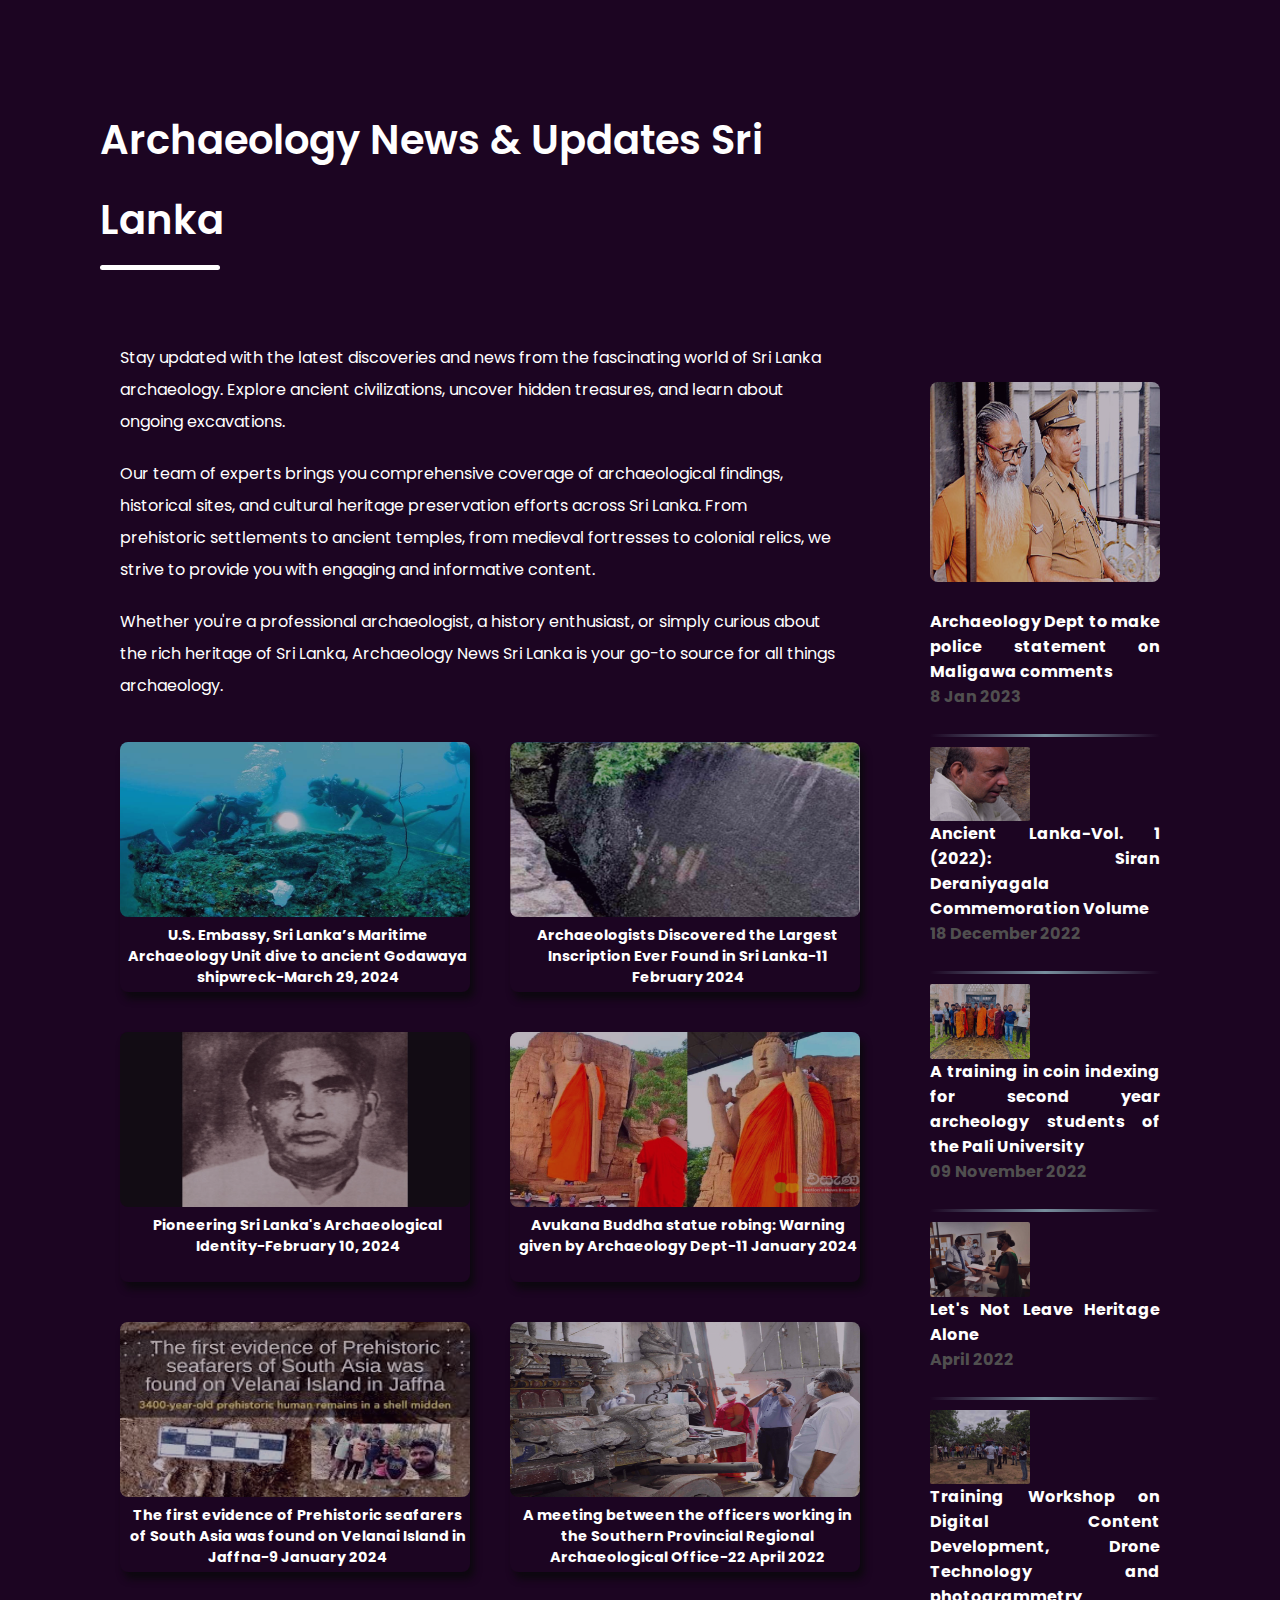
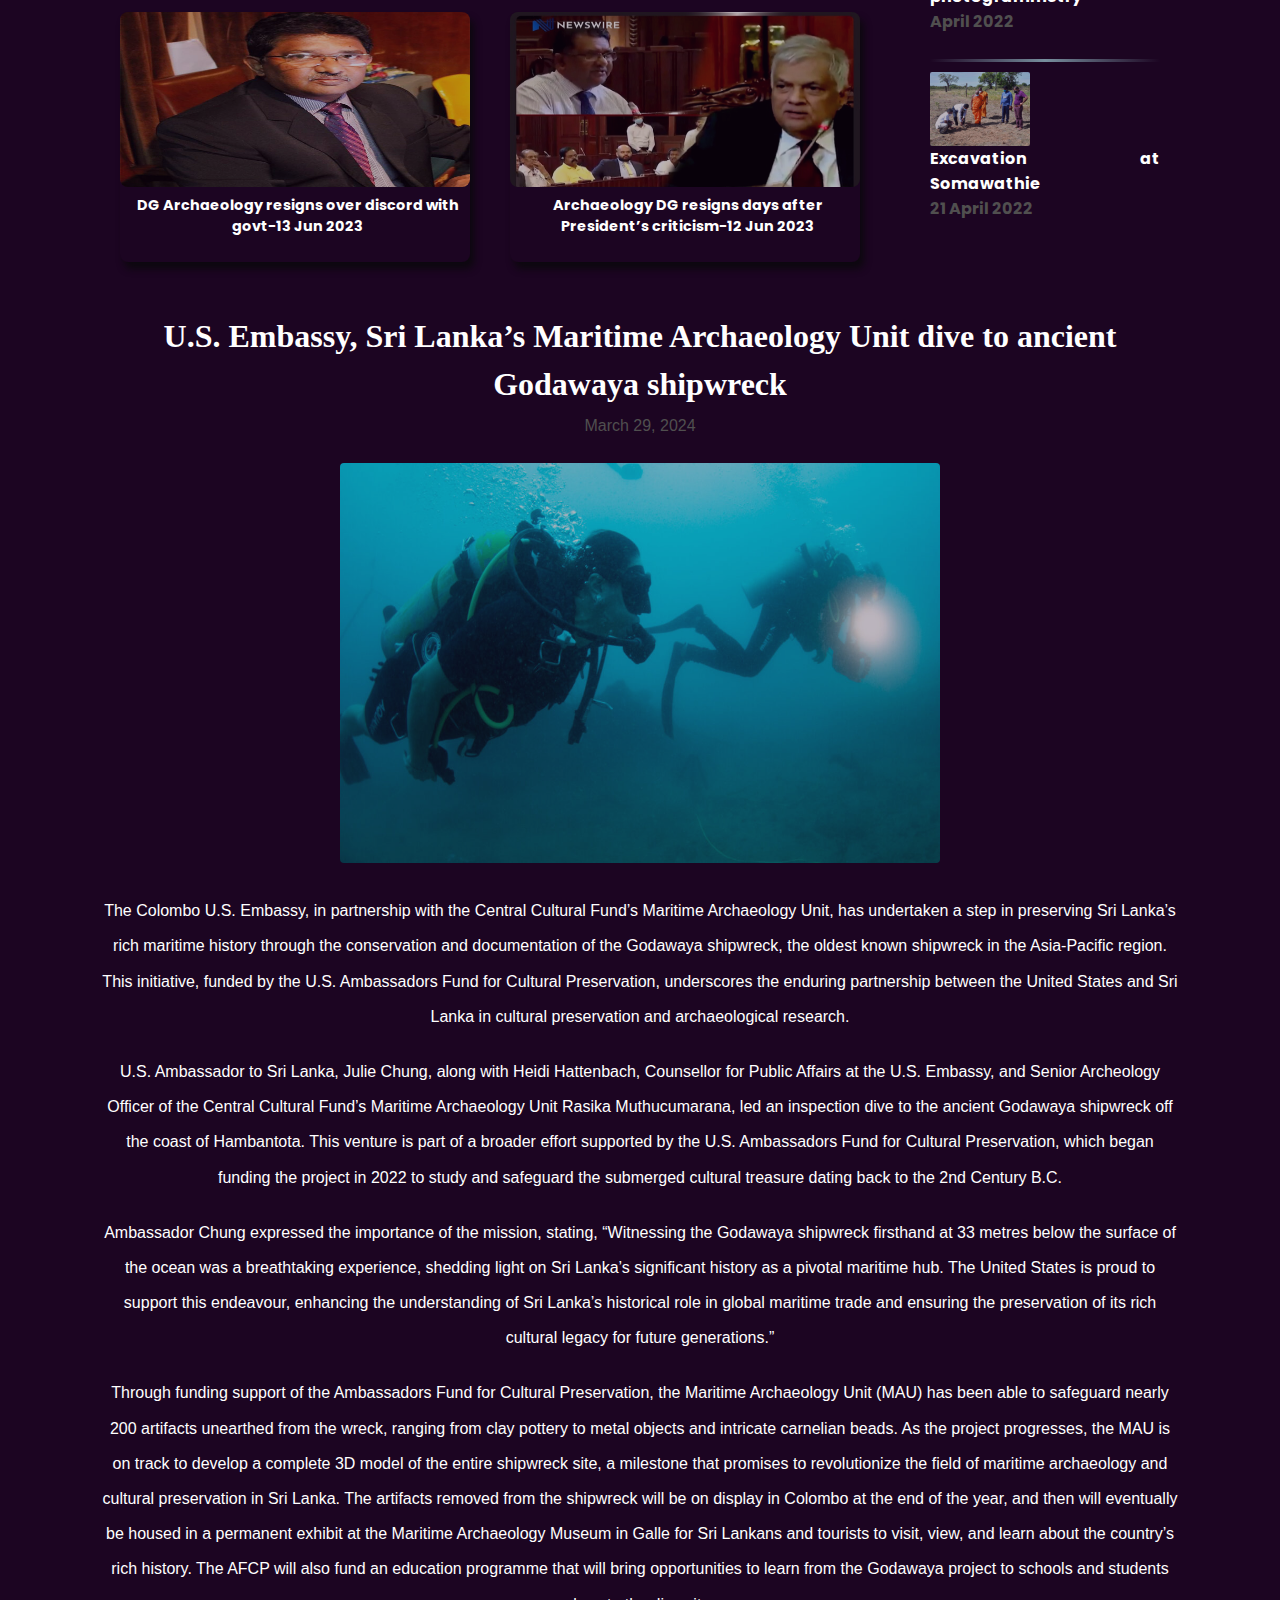
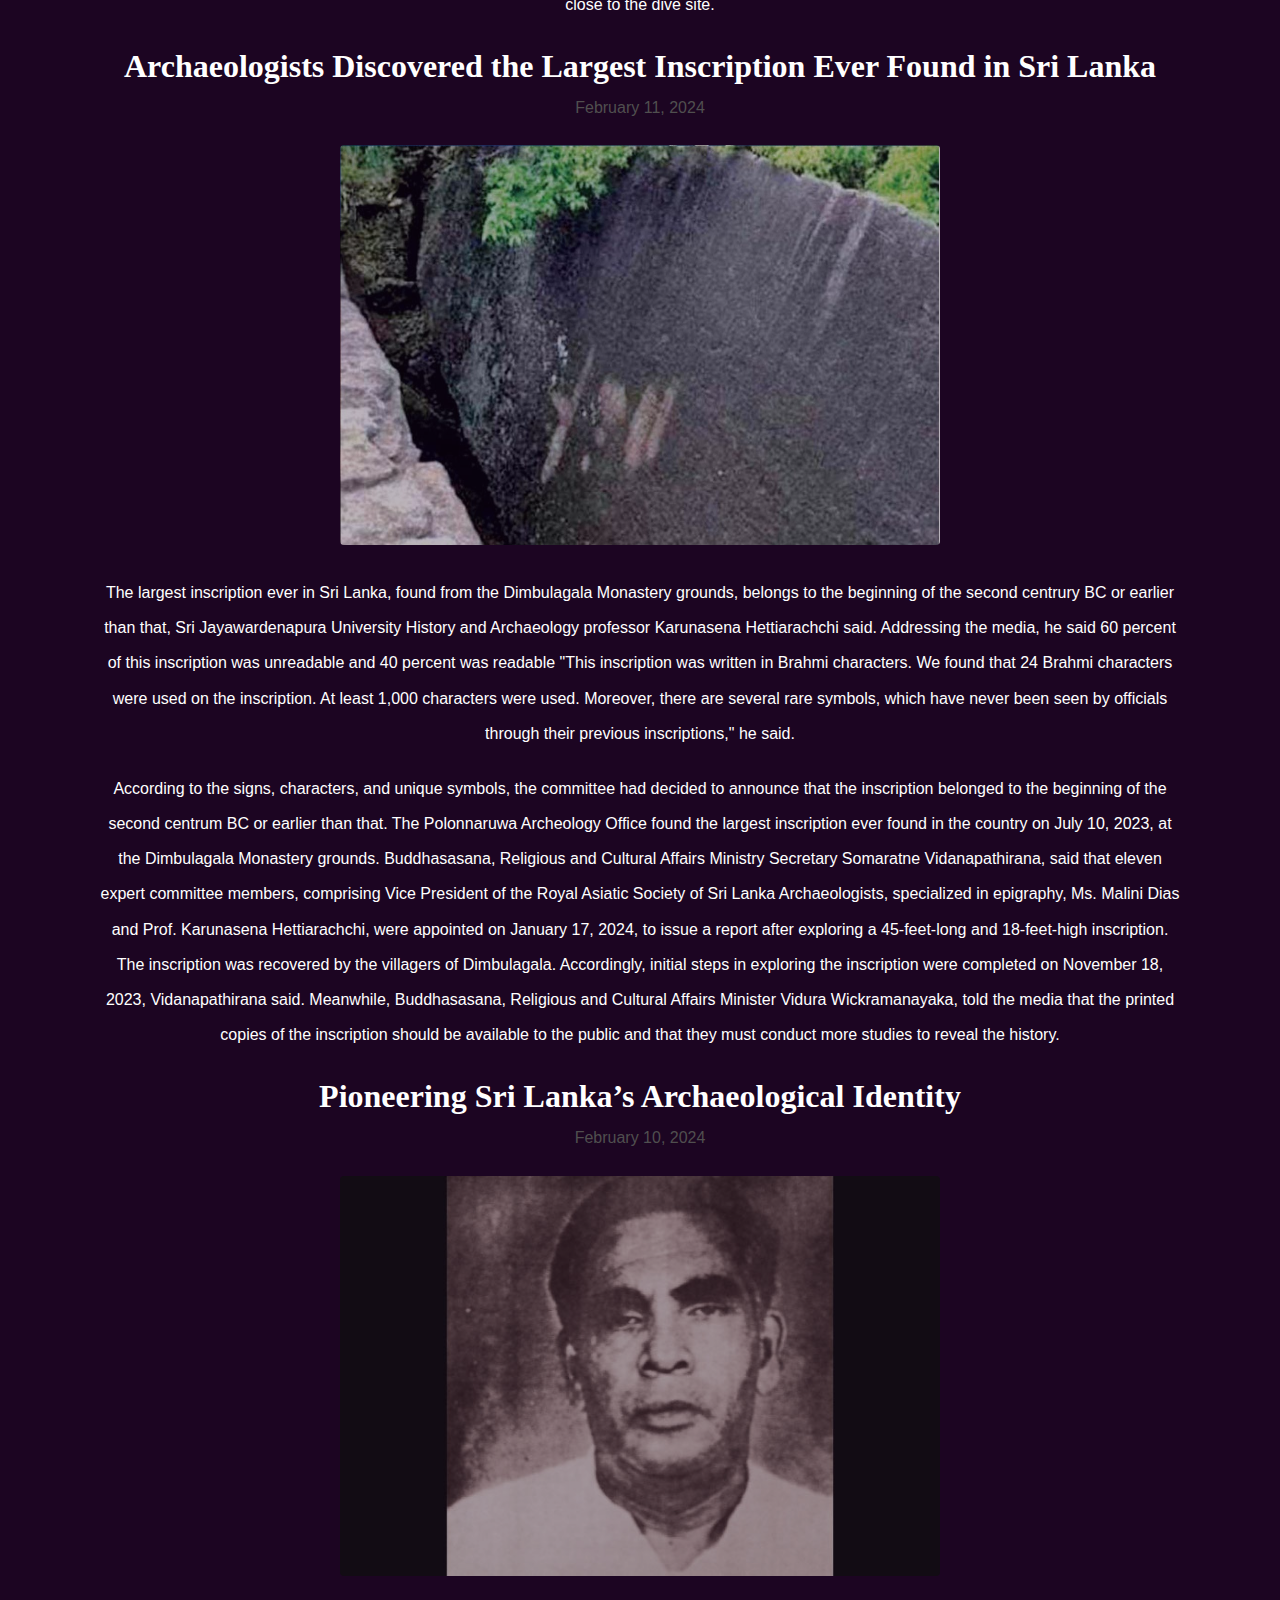
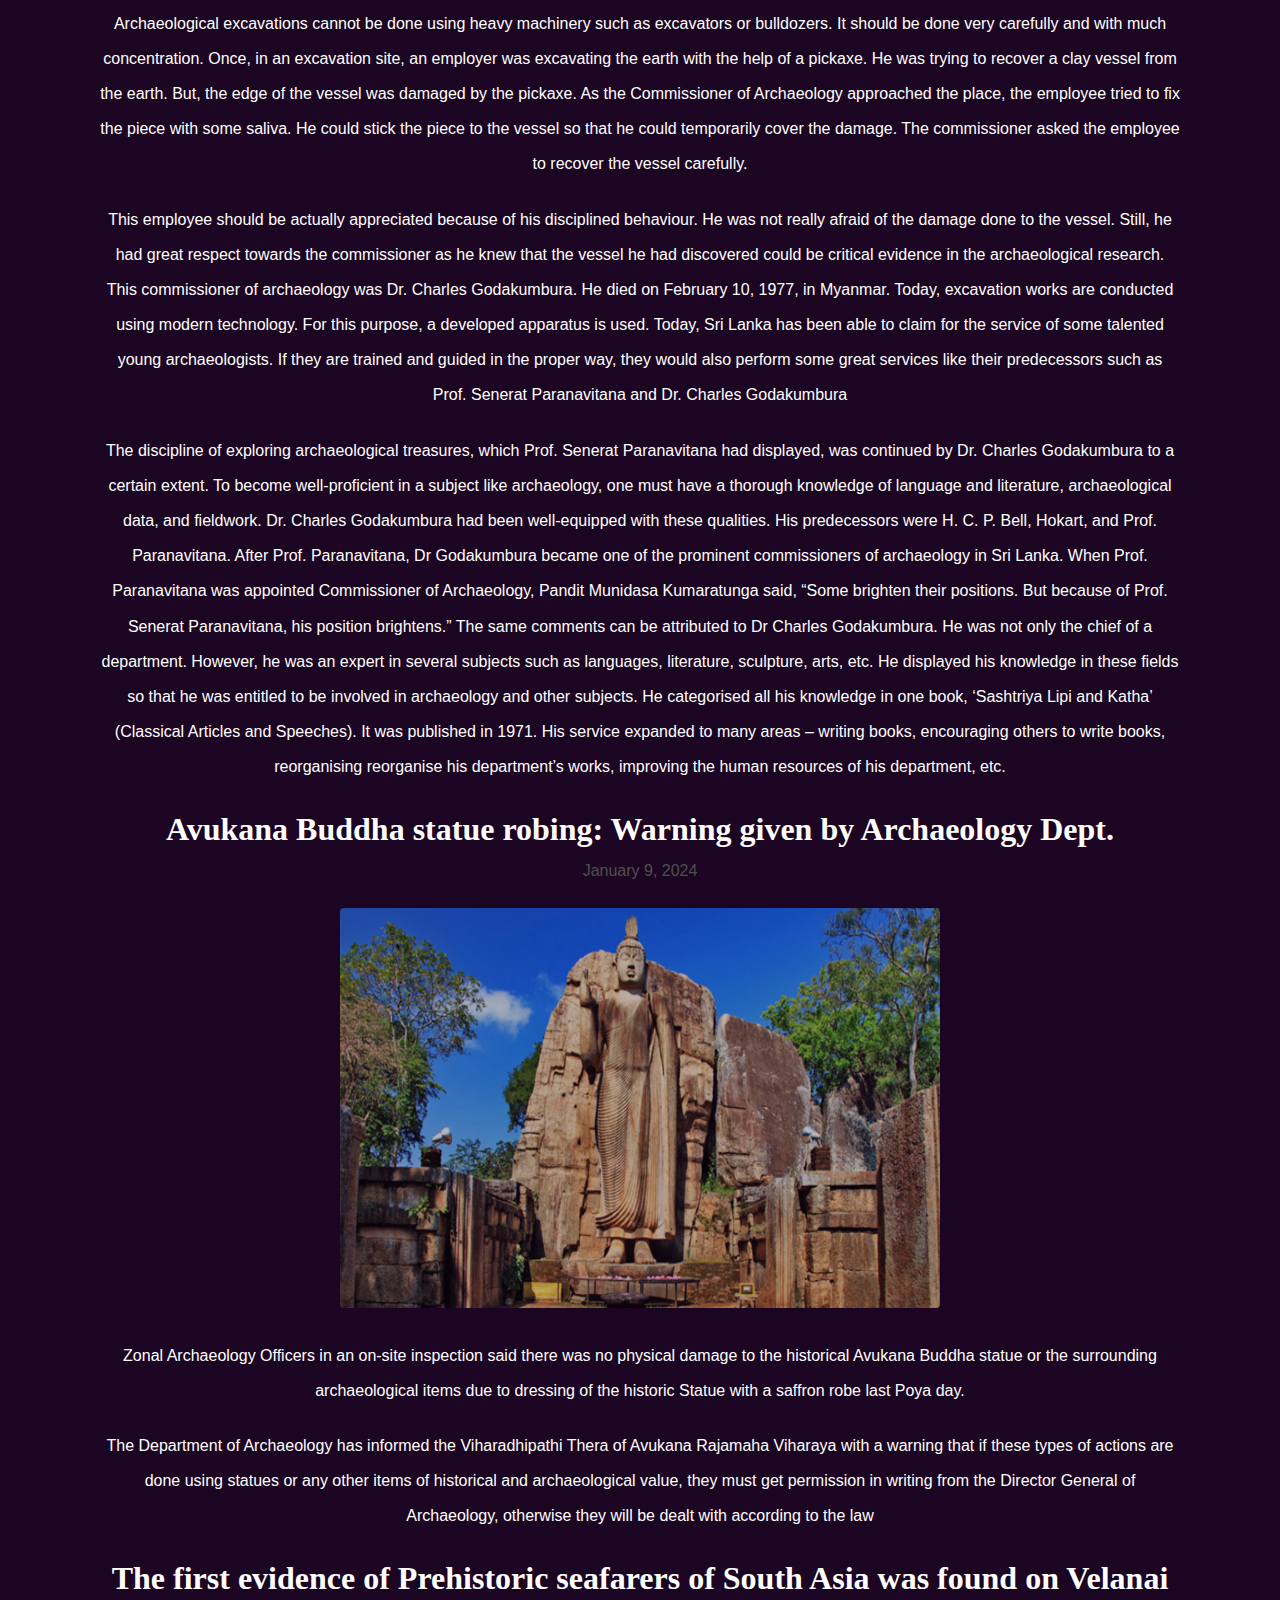
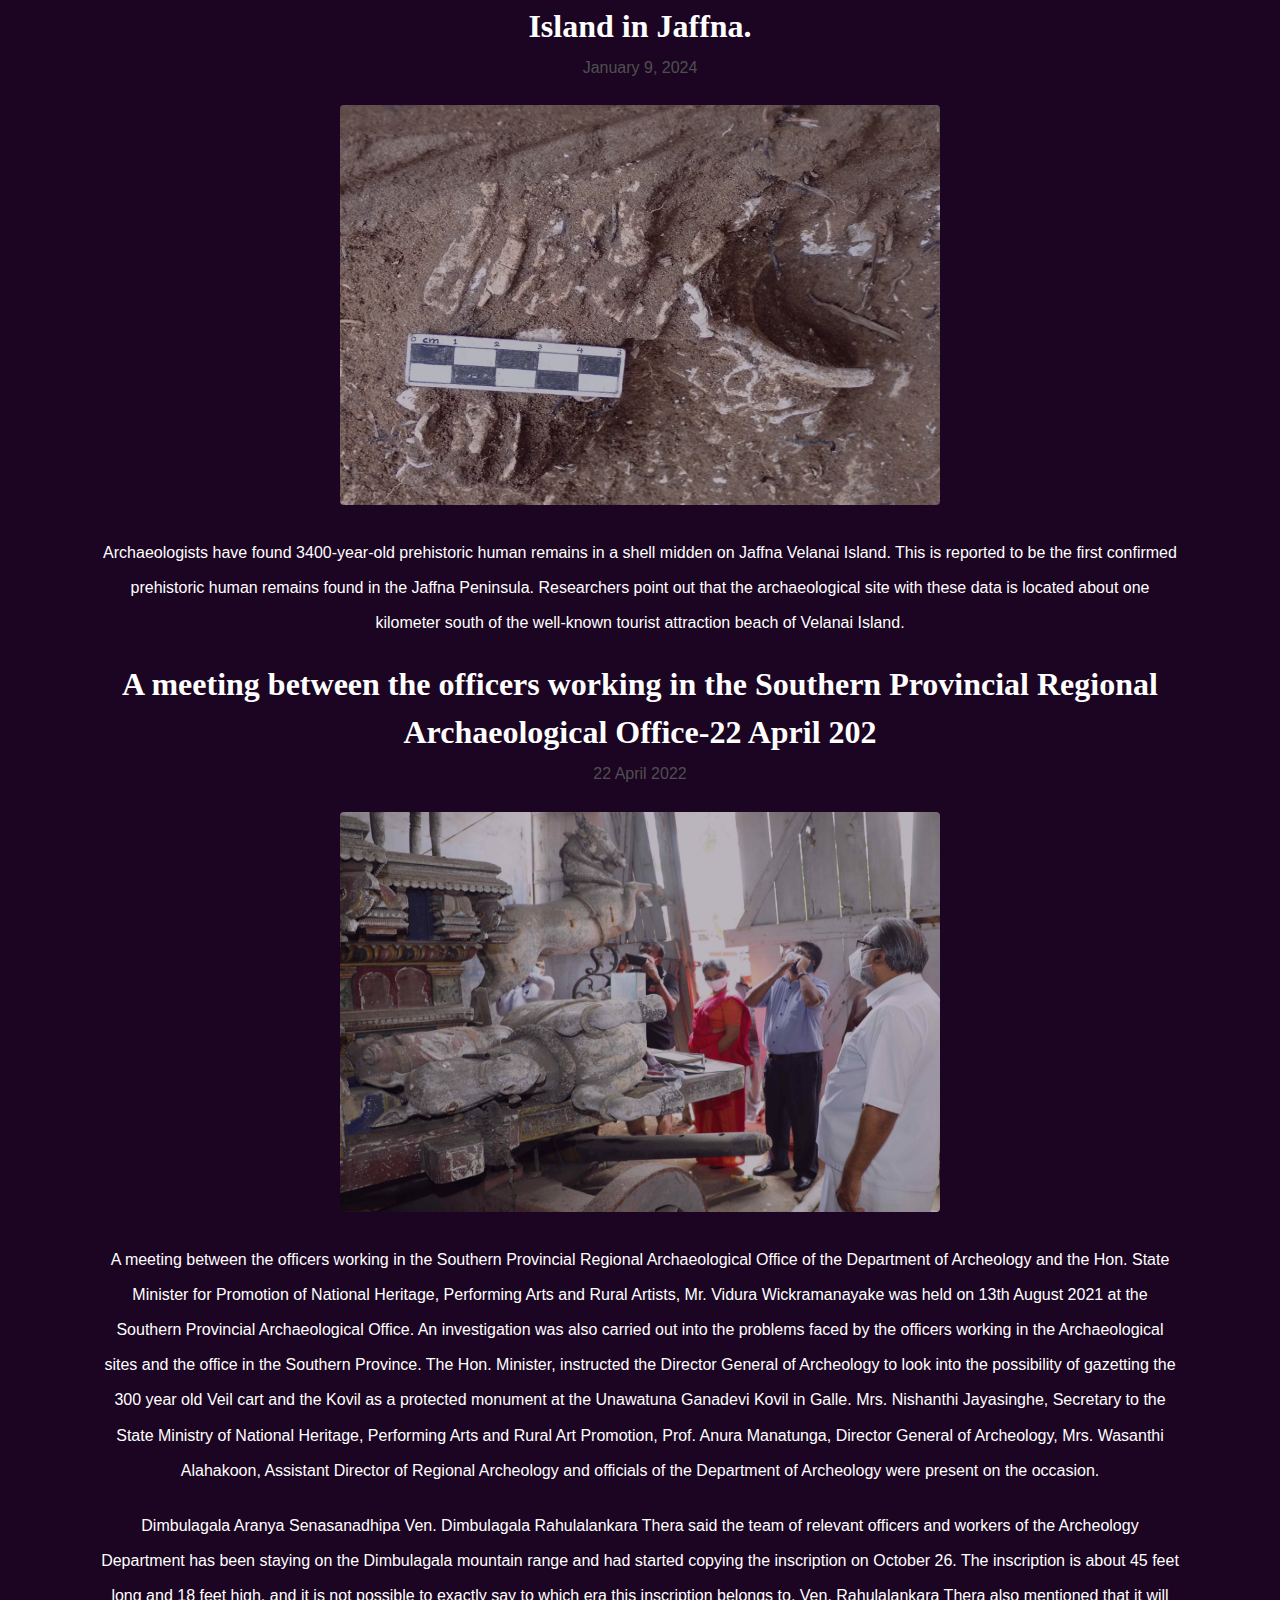
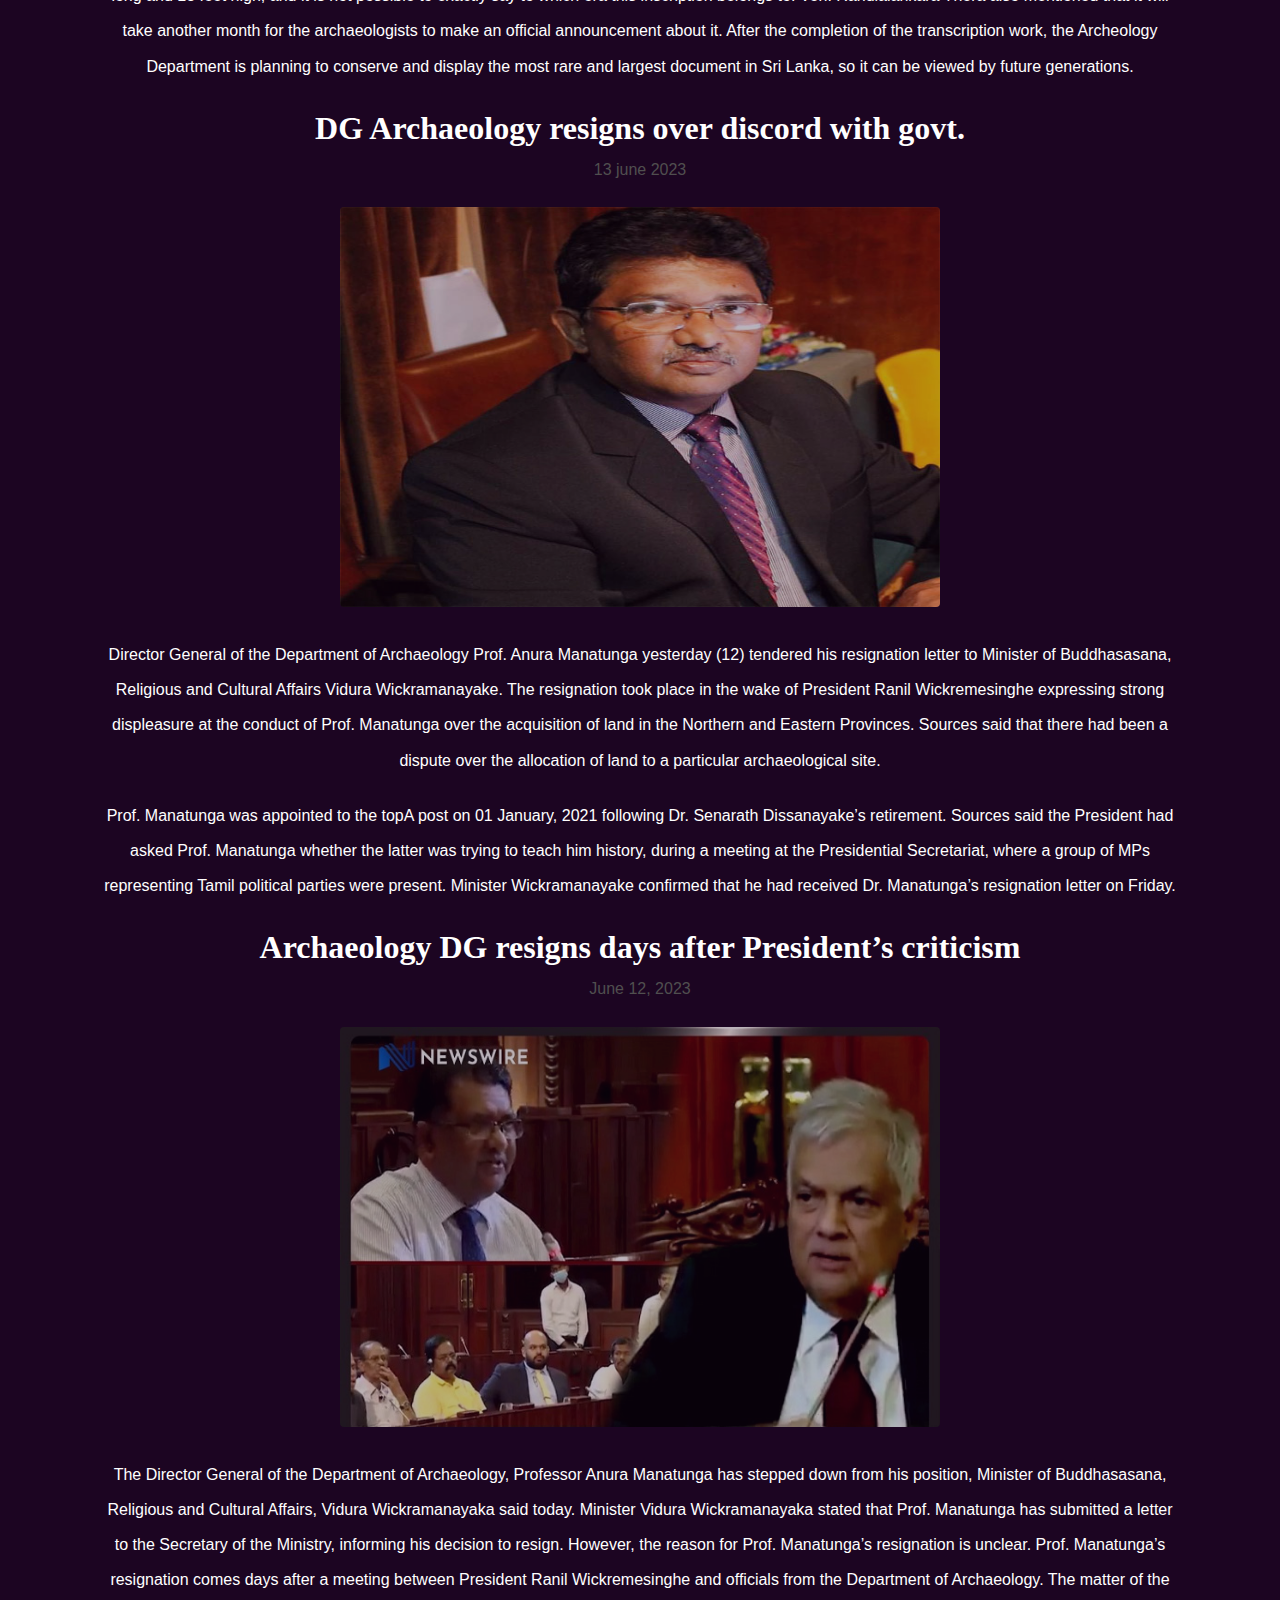
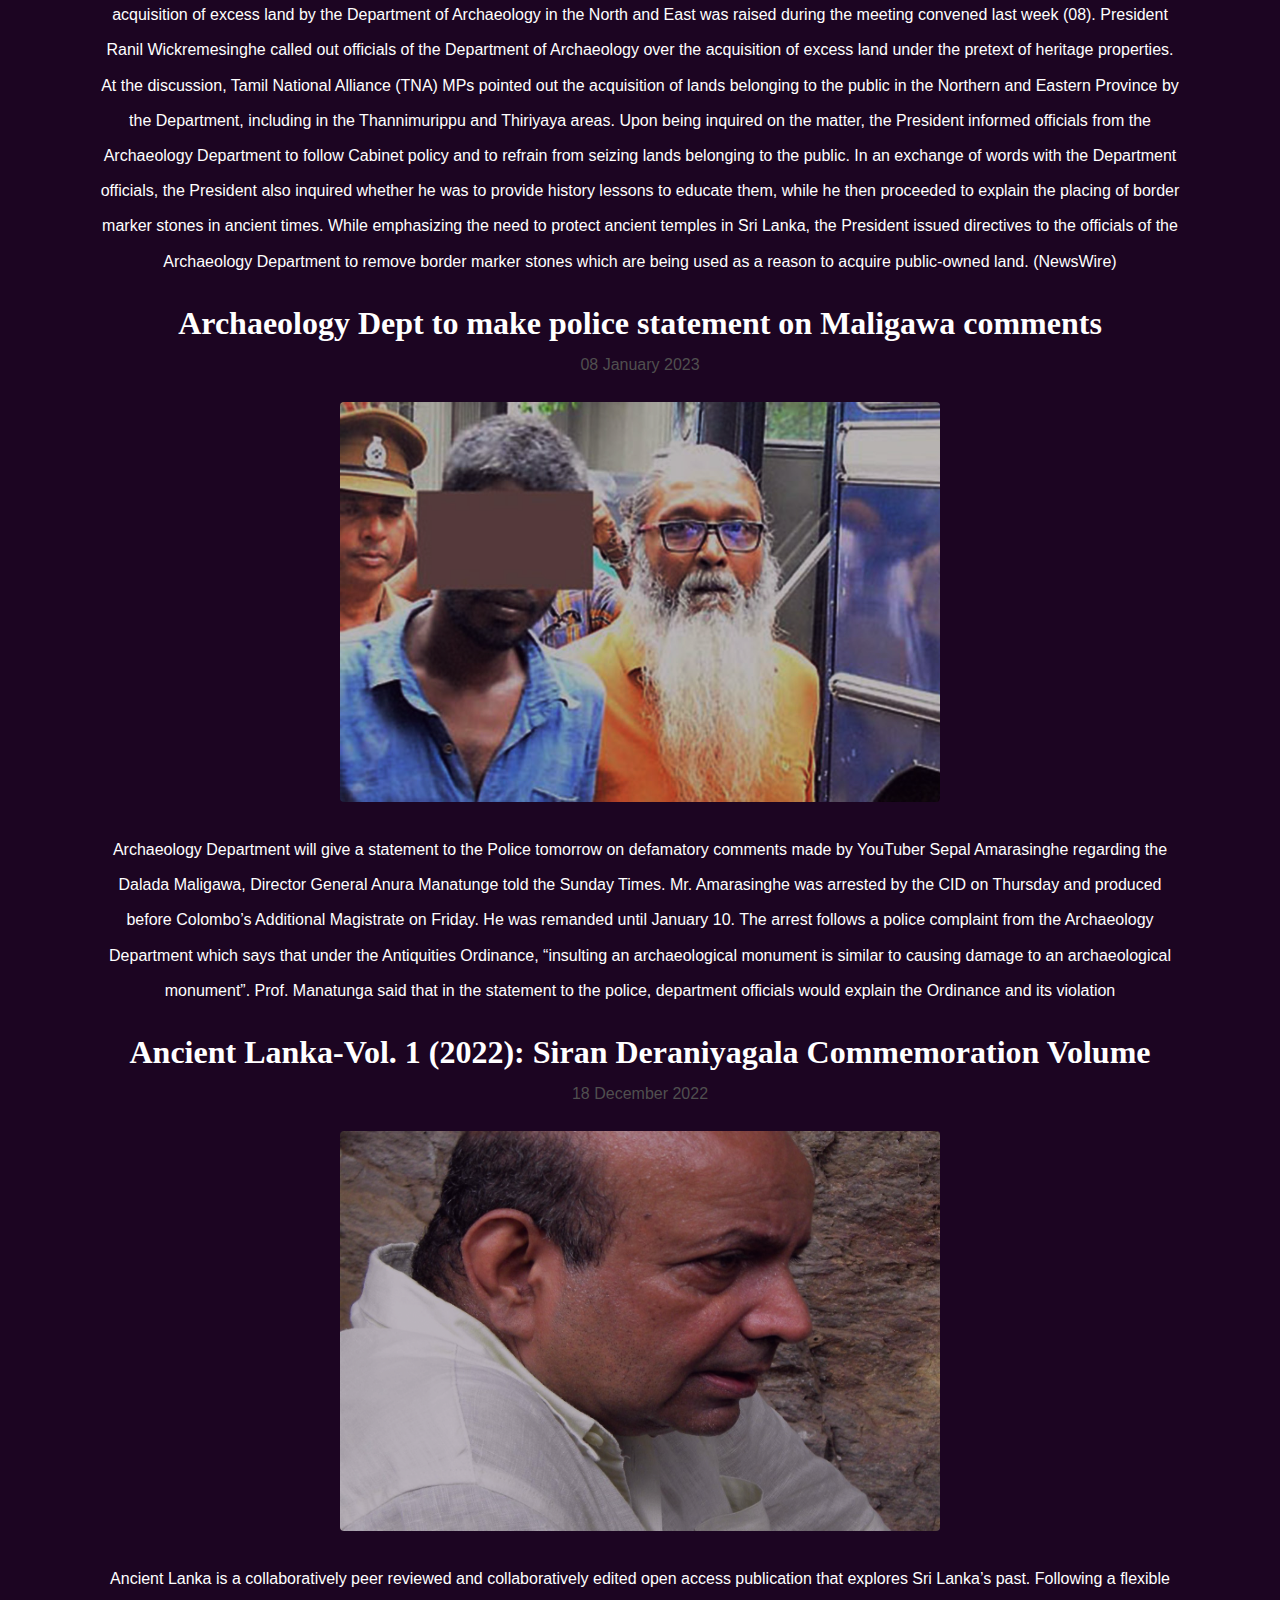
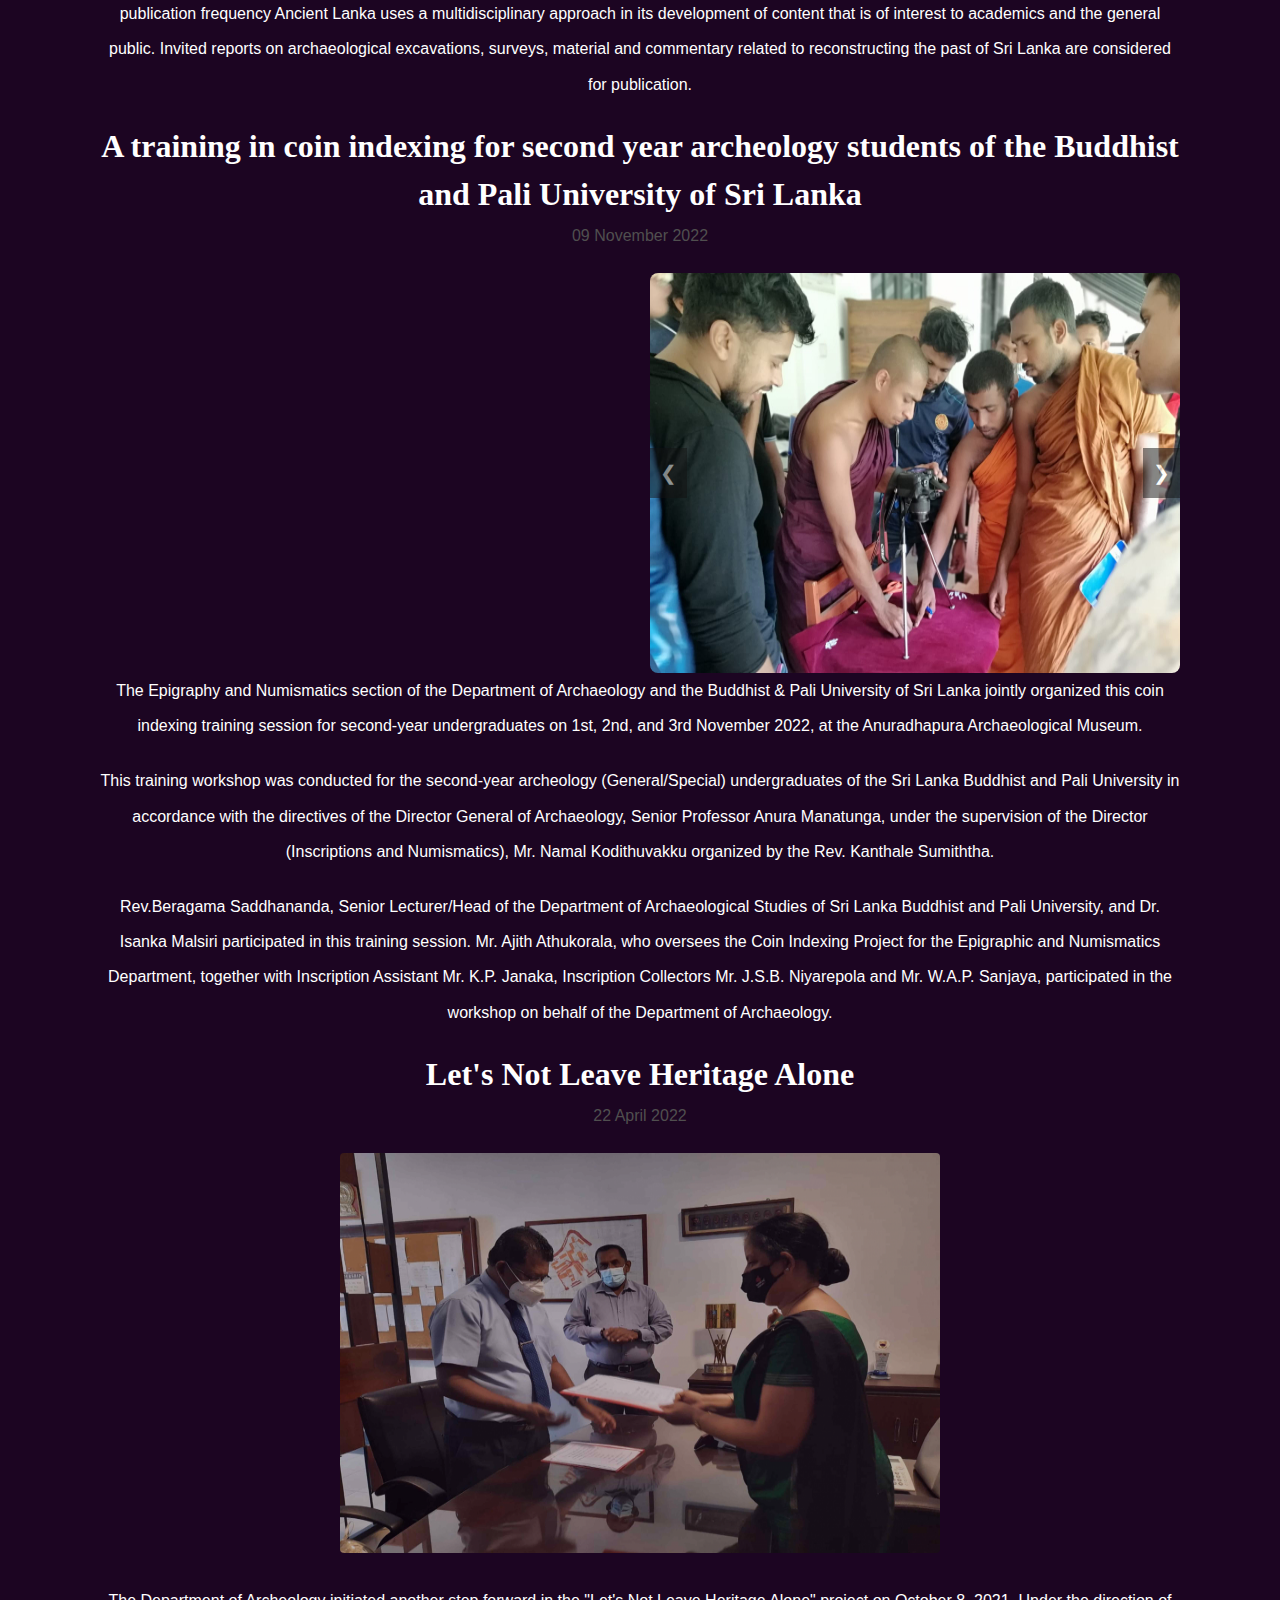
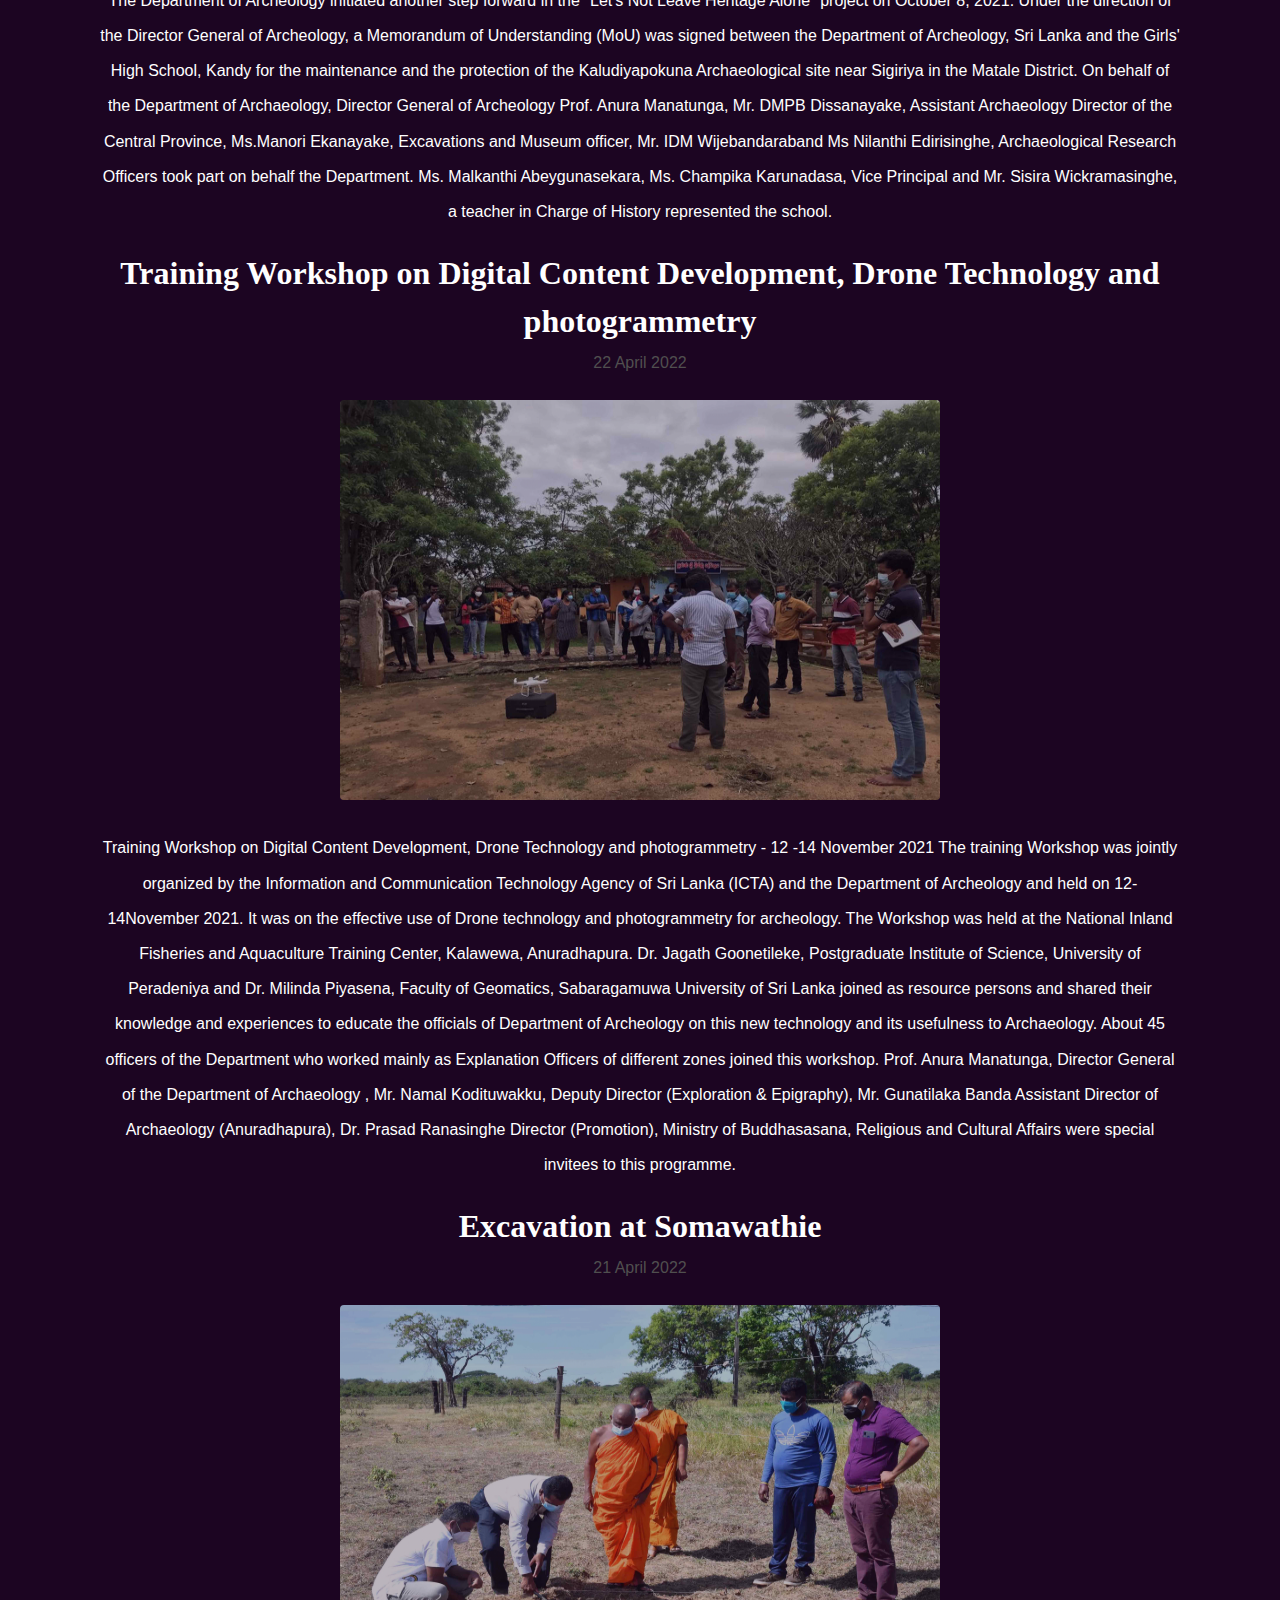
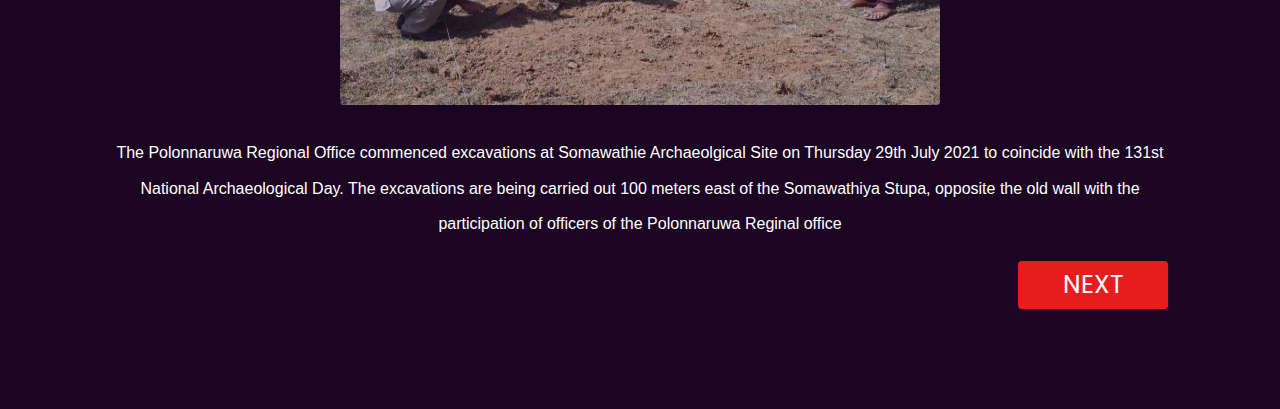
<file: news.html>
<!DOCTYPE html>
<html lang="en">
<head>
    <meta charset="UTF-8">
    <meta name="viewport" content="width=device-width, initial-scale=1.0">
    <title>News & Update</title>

    <link rel="apple-touch-icon" sizes="180x180" href="assets/media/header/favicon/apple-touch-icon.png">
    <link rel="icon" type="image/png" sizes="32x32" href="assets/media/header/favicon/favicon-32x32.png">
    <link rel="icon" type="image/png" sizes="16x16" href="assets/media/header/favicon/favicon-16x16.png">
    <link rel="manifest" href="assets/media/header/favicon/site.webmanifest">


    <script src="https://ajax.googleapis.com/ajax/libs/jquery/3.7.1/jquery.min.js"></script>
    <script src="assets/js/header-footer.js"></script>

    <script src="assets/js/news-full.js"></script>
    <link href="assets/css/news-full.css" rel="stylesheet">
</head>
<body>
<div id="header"></div>
<div class="sec">
        <div class="news-head">
            <h2>Archaeology News & Updates Sri Lanka</h2>
            <hr><br>
              <p>Stay updated with the latest discoveries and news from the fascinating world of Sri Lanka archaeology. Explore ancient civilizations, uncover hidden treasures, and learn about ongoing excavations.</p>
              <p>Our team of experts brings you comprehensive coverage of archaeological findings, historical sites, and cultural heritage preservation efforts across Sri Lanka. From prehistoric settlements to ancient temples, from medieval fortresses to colonial relics, we strive to provide you with engaging and informative content.</p>
              <p>Whether you're a professional archaeologist, a history enthusiast, or simply curious about the rich heritage of Sri Lanka, Archaeology News Sri Lanka is your go-to source for all things archaeology.</p>
  </div>
<section>
         <div id="part1">
        <div id="news_main">
            <div id="news_1">
                <img src="assets/media/news/image/news 1/maritime.jpg" width="100%">
                <p>U.S. Embassy, Sri Lanka’s Maritime Archaeology Unit dive to ancient Godawaya shipwreck-March 29, 2024</p>
            </div>
            <div  id="news_2">
                <img src="assets/media/news/image/news 2/largest-inscription-min.png">
               <p>Archaeologists Discovered the Largest Inscription Ever Found in Sri Lanka-11 February 2024 </p>
            </div>
             <div id="news_3">
                 <img src="assets/media/news/image/news 3/Pioneering.jpg">
                    <p>Pioneering Sri Lanka's Archaeological Identity-February 10, 2024</p>
            </div>
            <div  id="news_4">  
                    <img src="assets/media/news/image/news 4/Avukana_Buddha.jpg">
                    <p>Avukana Buddha statue robing: Warning given by Archaeology Dept-11 January 2024</p>
            </div>         
            <div  id="news_5">                 
                        <img src="assets/media/news/image/news 5/2.jpg">
                       <p>The first evidence of Prehistoric seafarers of South Asia was found on Velanai Island in Jaffna-9 January 2024</p>
            </div>
             <div id="news_6">
                        <img src="assets/media/news/image/news 6/n4_large.jpg">
                        <p>A meeting between the officers working in the Southern Provincial Regional Archaeological Office-22 April 2022</p>
             </div>
            <div id="news_7">
                        <img src="assets/media/news/image/news 7/prof-Anura-Manatunga.jpg">
                        <p>DG Archaeology resigns over discord with govt-13 Jun 2023</p>
            </div>
            <div id="news_8">
                        <img src="assets/media/news/image/news 8/Archaeology-Ranil.jpg">
                        <p>Archaeology DG resigns days after President’s criticism-12 Jun 2023</p>
            </div>
    </div></div>
        <div id="part2">
            <div id="news_9">
                <div id="p"><img src="assets/media/news/image/news9/Dig_4454.jpg"></div>
                <p>Archaeology Dept to make police statement on Maligawa comments</p>
                <p id="date">8 Jan 2023</p>
            </div><br><div id="hol"></div>
            <div  id="news_10">
                <div id="p"><img src="assets/media/news/image/news10/ancient lanka.jpg"></div>
               <p>Ancient Lanka-Vol. 1 (2022): Siran Deraniyagala Commemoration Volume</p><p id="date">18 December 2022</p>
            </div><br><div id="hol"></div>
            <div  id="news_11">                
                <div id="p"><img src="assets/media/news/image/news11/1.jpeg"></div>
               <p>A training in coin indexing for second year archeology students of the Pali University</p><p id="date">09 November 2022</p>
            </div><br><div id="hol"></div>
            <div  id="news_12">                
                <div id="p"><img src="assets/media/news/image/news12/heritage_alon.jpg"></div>
                <p>Let's Not Leave Heritage Alone</p><p id="date">April 2022</p>
            </div><br><div id="hol"></div>
            <div  id="news_13">       
                <div id="p"><img src="assets/media/news/image/news13/training workshop.jpg"></div>
                <p>Training Workshop on Digital Content Development, Drone Technology and photogrammetry</p>
                <p id="date">April 2022</p>
            </div><br><div id="hol"></div>
            <div  id="news_14">
                <div id="p"> <img src="assets/media/news/image/news14/excavation_at_somawathie.jpg"></div>
                      <p>Excavation at Somawathie</p>
                      <p id="date"> 21 April 2022</p>
            </div><br>
        </div>
</section>
    <div id="content">
        <div id="news1">
            <h1>U.S. Embassy, Sri Lanka’s Maritime Archaeology Unit dive to ancient Godawaya shipwreck</h1>
           
            <p id="date"> March 29, 2024</p>
            <img src="assets/media/news/image/news 1/2.jpg" class="center">
            <p>
                The Colombo U.S. Embassy, in partnership with the Central Cultural Fund’s Maritime Archaeology Unit, has undertaken a step in preserving Sri Lanka’s rich maritime history through the conservation and documentation of the Godawaya shipwreck, the oldest known shipwreck in the Asia-Pacific region. This initiative, funded by the U.S. Ambassadors Fund for Cultural Preservation, underscores the enduring partnership between the United States and Sri Lanka in cultural preservation and archaeological research.</p>
                <p>
                U.S. Ambassador to Sri Lanka, Julie Chung, along with Heidi Hattenbach, Counsellor for Public Affairs at the U.S. Embassy, and Senior Archeology Officer of the Central Cultural Fund’s Maritime Archaeology Unit Rasika Muthucumarana, led an inspection dive to the ancient Godawaya shipwreck off the coast of Hambantota. This venture is part of a broader effort supported by the U.S. Ambassadors Fund for Cultural Preservation, which began funding the project in 2022 to study and safeguard the submerged cultural treasure dating back to the 2nd Century B.C.</p>
                
                <p>
                Ambassador Chung expressed the importance of the mission, stating, “Witnessing the Godawaya shipwreck firsthand at 33 metres below the surface of the ocean was a breathtaking experience, shedding light on Sri Lanka’s significant history as a pivotal maritime hub. The United States is proud to support this endeavour, enhancing the understanding of Sri Lanka’s historical role in global maritime trade and ensuring the preservation of its rich cultural legacy for future generations.”</p>
                <p>
                Through funding support of the Ambassadors Fund for Cultural Preservation, the Maritime Archaeology Unit (MAU) has been able to safeguard nearly 200 artifacts unearthed from the wreck, ranging from clay pottery to metal objects and intricate carnelian beads. As the project progresses, the MAU is on track to develop a complete 3D model of the entire shipwreck site, a milestone that promises to revolutionize the field of maritime archaeology and cultural preservation in Sri Lanka. The artifacts removed from the shipwreck will be on display in Colombo at the end of the year, and then will eventually be housed in a permanent exhibit at the Maritime Archaeology Museum in Galle for Sri Lankans and tourists to visit, view, and learn about the country’s rich history. The AFCP will also fund an education programme that will bring opportunities to learn from the Godawaya project to schools and students close to the dive site.</p>
        </div>
        <div id="news2">
                <h1>Archaeologists Discovered the Largest Inscription Ever Found in Sri Lanka</h1>
                <p id="date"> February 11, 2024 </p>
                <img src="assets/media/news/image/news 2/largest_incription.jpg" class="center" >
                         <p> The largest inscription ever in Sri Lanka, found from the Dimbulagala Monastery grounds, 
                            belongs to the beginning of the second centrury BC or earlier than that, Sri Jayawardenapura University History and Archaeology professor Karunasena Hettiarachchi said.
                                Addressing the media, he said 60 percent of this inscription was unreadable and 40 percent was readable
                                "This inscription was written in Brahmi characters. We found that 24 Brahmi characters were used on the inscription. At least 1,000 characters were used. Moreover, there are several rare symbols, 
                                which have never been seen by officials through their previous inscriptions," he said.</P><P>
                                According to the signs, characters, and unique symbols, the committee had decided to announce that the inscription belonged to the beginning of the second centrum BC or earlier than that.                    
                                The Polonnaruwa Archeology Office found the largest inscription ever found in the country on July 10, 2023,
                                 at the Dimbulagala Monastery grounds.                      
                                Buddhasasana, Religious and Cultural Affairs Ministry Secretary Somaratne Vidanapathirana, said that eleven expert committee members, comprising Vice President of the Royal Asiatic Society of Sri Lanka Archaeologists, specialized in epigraphy, Ms. Malini Dias and Prof. Karunasena Hettiarachchi, were appointed on January 17, 2024, to issue a report after exploring a 45-feet-long and 18-feet-high inscription.
                                The inscription was recovered by the villagers of Dimbulagala. Accordingly, initial steps in exploring the inscription were completed on November 18, 2023, Vidanapathirana said. 
                                Meanwhile, Buddhasasana, Religious and Cultural Affairs Minister Vidura Wickramanayaka, told the media that the printed copies of the inscription should be available to the public and that they must conduct more studies to reveal the history. 
                                </p>
        </div>
        <div id="news3">
                <h1>Pioneering Sri Lanka’s Archaeological Identity</h1>
                <p id="date">February 10, 2024</p>
                <img src="assets/media/news/image/news 3/Pioneering.jpg" class="center">
                <p>Archaeological excavations cannot be done using heavy machinery such as excavators or bulldozers. It should be done very carefully and with much concentration.
            
                    Once, in an excavation site, an employer was excavating the earth with the help of a pickaxe. He was trying to recover a clay vessel from the earth. But, the edge of the vessel was damaged by the pickaxe. As the Commissioner of Archaeology approached the place, the employee tried to fix the piece with some saliva. He could stick the piece to the vessel so that he could temporarily cover the damage.
                     The commissioner asked the employee to recover the vessel carefully.</p>
                   <p>This employee should be actually appreciated because of his disciplined behaviour. He was not really afraid of the damage done to the vessel. Still, he had great respect towards the commissioner as he knew that the vessel he had discovered could be critical evidence in the archaeological research. This commissioner of archaeology was Dr. Charles Godakumbura. He died on February 10, 1977, in Myanmar.
            
                    Today, excavation works are conducted using modern technology. For this purpose, a developed apparatus is used. Today, Sri Lanka has been able to claim for the service of some talented young archaeologists. If they are trained and guided in the proper way, they would also perform some great services like their predecessors such as Prof. 
                    Senerat Paranavitana and Dr. Charles Godakumbura</p>
                    <p>The discipline of exploring archaeological treasures, which Prof. Senerat Paranavitana had displayed, was continued by Dr. Charles Godakumbura to a certain extent. To become well-proficient in a subject like archaeology, one must have a thorough knowledge of language and literature, archaeological data, and fieldwork. Dr. Charles Godakumbura had been well-equipped with these qualities. His predecessors were H. C. P. Bell, Hokart, and Prof. Paranavitana.
            
                        After Prof. Paranavitana, Dr Godakumbura became one of the prominent commissioners of archaeology in Sri Lanka. When Prof. Paranavitana was appointed Commissioner of Archaeology, Pandit Munidasa Kumaratunga said, “Some brighten their positions. But because of Prof. Senerat Paranavitana, his position brightens.”
                        
                        The same comments can be attributed to Dr Charles Godakumbura. He was not only the chief of a department. However, he was an expert in several subjects such as languages, literature, sculpture, arts, etc. He displayed his knowledge in these fields so that he was entitled to be involved in archaeology and other subjects. He categorised all his knowledge in one book, ‘Sashtriya Lipi and Katha’ (Classical Articles and Speeches). It was published in 1971.
                        
                        
                        His service expanded to many areas – writing books, encouraging others to write books, reorganising reorganise his department’s works, improving the human resources of his department, etc.</p>
        </div>
        <div id="news4">
              <h1>Avukana Buddha statue robing: Warning given by Archaeology Dept.</h1>
              <p id="date"> January 9, 2024</p>
              <img src="assets/media/news/image/news 4/Avukana_Buddha.jpg" class="center">
              <p>Zonal Archaeology Officers in an on-site inspection said there was no physical damage to the historical
                  Avukana Buddha statue or the surrounding archaeological items due to dressing of the historic Statue with a saffron robe last Poya day.
                 </p>
                 <p>The Department of Archaeology has informed the Viharadhipathi Thera of Avukana Rajamaha Viharaya with a warning that if these types of actions 
                     are done using statues  or any other items of historical and archaeological value, they must get permission in writing from the Director General
                      of Archaeology,
                      otherwise they will be dealt with according to the law</p>
        </div>
        <div id="news5">
          <h1>The first evidence of Prehistoric seafarers of South Asia was found on Velanai Island in Jaffna.</h1>
          <p id="date"> January 9, 2024</p> 
          <img src="assets/media/news/image/news 5/0.webp" class="center">
          <p>Archaeologists have found 3400-year-old prehistoric human remains in a shell midden on Jaffna Velanai Island.
                   This is reported to be the first confirmed prehistoric human remains found in the Jaffna Peninsula. 
                   Researchers point out that the archaeological site with these data is located about one kilometer south of the well-known tourist attraction beach of Velanai Island.</p>
        </div>        
        <div id="news6">
                    <h1>A meeting between the officers working in the Southern Provincial Regional Archaeological Office-22 April 202</h1>
                    <p id="date">22 April 2022</p>
                    <img src="assets/media/news/image/news 6/n4_large.jpg" class="center">
                    <p>A meeting between the officers working in the Southern

                        Provincial Regional Archaeological Office of the Department of Archeology and the Hon. State Minister for Promotion of National Heritage, Performing Arts and Rural Artists, Mr. Vidura Wickramanayake was held on 13th August 2021 at the Southern Provincial Archaeological Office.
                        An investigation was also carried out into the problems faced by the officers working in the Archaeological sites and the office in the Southern Province.
                        
                        The Hon. Minister, instructed the Director General of Archeology to look into the possibility of gazetting the 300 year old Veil cart and the Kovil as a protected monument at the Unawatuna Ganadevi Kovil in Galle.
                        
                        Mrs. Nishanthi Jayasinghe, Secretary to the State Ministry of National Heritage, Performing Arts and Rural Art Promotion, Prof. Anura Manatunga, Director General of Archeology, Mrs. Wasanthi Alahakoon, Assistant Director of Regional Archeology and officials of the Department of Archeology were present on the occasion.<p>Dimbulagala Aranya Senasanadhipa Ven. Dimbulagala Rahulalankara Thera said the team of relevant officers and workers of the Archeology Department has been staying on the Dimbulagala mountain range and had started copying the inscription on October 26.
        
                        The inscription is about 45 feet long and 18 feet high, and it is not possible to exactly say to which era this inscription belongs to. Ven. Rahulalankara Thera also mentioned that it will take another month for the archaeologists to make an official announcement about it.
                        
                        After the completion of the transcription work, the Archeology Department is planning to conserve and display the most rare and largest document in Sri Lanka, so it can be viewed by future generations. </p>
        </div> 
        <div id="news7">
                <h1>DG Archaeology resigns over discord with govt.</h1>
                <p id="date"> 13 june 2023</p>
                <img src="assets/media/news/image/news 7/prof-Anura-Manatunga.jpg" class="center">
                <p>Director General of the Department of Archaeology Prof. Anura Manatunga yesterday (12) tendered his resignation letter to Minister of Buddhasasana, Religious and Cultural Affairs Vidura Wickramanayake.
            
                    The resignation took place in the wake of President Ranil Wickremesinghe expressing strong displeasure at the conduct of Prof. Manatunga over the acquisition of land in the Northern and Eastern Provinces. Sources said that there had been a dispute over the allocation of land to a particular archaeological site.</p>
                   <p>Prof. Manatunga was appointed to the topA post on 01 January, 2021 following Dr. Senarath Dissanayake’s retirement.
            
                    Sources said the President had asked Prof. Manatunga whether the latter was trying to teach him history, during a meeting at the Presidential Secretariat, where a group of MPs representing Tamil political parties were present.
                    
                    Minister Wickramanayake confirmed that he had received Dr. Manatunga’s resignation letter on Friday.</p>
        </div> 
        <div id="news8">
                        <h1>Archaeology DG resigns days after President’s criticism</h1>
                        <p id="date">June 12, 2023</p>
                        <img src="assets/media/news/image/news 8/Archaeology-Ranil.jpg" class="center">
                        <p>The Director General of the Department of Archaeology, Professor Anura Manatunga has stepped down from his position, Minister of Buddhasasana, Religious and Cultural Affairs, Vidura Wickramanayaka said today.
                
                            Minister Vidura Wickramanayaka stated that Prof. Manatunga has submitted a letter to the Secretary of the Ministry, informing his decision to resign.
                            
                            However, the reason for Prof. Manatunga’s resignation is unclear.
                            
                            Prof. Manatunga’s resignation comes days after a meeting between President Ranil Wickremesinghe and officials from the Department of Archaeology. 
                            
                            The matter of the acquisition of excess land by the Department of Archaeology in the North and East was raised during the meeting convened last week (08).
                            
                            President Ranil Wickremesinghe called out officials of the Department of Archaeology over the acquisition of excess land under the pretext of heritage properties. 
                            
                            At the discussion, Tamil National Alliance (TNA) MPs pointed out the acquisition of lands belonging to the public in the Northern and Eastern Province by the Department, including in the Thannimurippu and Thiriyaya areas.
                            
                            Upon being inquired on the matter, the President informed officials from the Archaeology Department to follow Cabinet policy and to refrain from seizing lands belonging to the public. 
                            
                            In an exchange of words with the Department officials, the President also inquired whether he was to provide history lessons to educate them, while he then proceeded to explain the placing of border marker stones in ancient times.
                            
                            While emphasizing the need to protect ancient temples in Sri Lanka, the President issued directives to the officials of the Archaeology Department to remove border marker stones which 
                            are being used as a reason to acquire public-owned land. (NewsWire)</p>
                        
        </div>
        <div id="news9">
                            <h1>Archaeology Dept to make police statement on Maligawa comments</h1>
                            <p id="date">08 January 2023</p>
                            <img src="assets/media/news/image/news9/Archaeology Dept to make police statement on Maligawa comments.jpg" class="center">
                            <p>Archaeology Department will give a statement to the Police tomorrow on defamatory comments made by YouTuber Sepal Amarasinghe regarding the Dalada Maligawa, Director General Anura Manatunge told the Sunday Times.
                        
                                Mr. Amarasinghe was arrested by the CID on Thursday and produced before Colombo’s Additional Magistrate on Friday. He was remanded until January 10.
                                
                                The arrest follows a police complaint from the Archaeology Department which says that under the Antiquities Ordinance, “insulting an archaeological monument is similar to causing damage to an archaeological monument”.
                                
                                Prof. Manatunga said that in the statement to the police, department officials would explain the Ordinance and its violation</p>
                               <p></p>
        </div> 
        <div id="news10">
          <h1>Ancient Lanka-Vol. 1 (2022): Siran Deraniyagala Commemoration Volume</h1>
          <p id="date">18 December 2022</p>
          <img src="assets/media/news/image/news10/ancient lanka.jpg"  class="center">
              <p>Ancient Lanka is a collaboratively peer reviewed and collaboratively edited open access publication that explores Sri Lanka’s past.
                   Following a flexible publication frequency Ancient Lanka uses a multidisciplinary approach in its development of content that is of interest
                    to academics and the general public. Invited reports on archaeological 
                  excavations, surveys, material and commentary related to reconstructing the past of Sri Lanka are considered for publication.  </p>
                  
        </div>
        <div id="news11">
          <h1>A training in coin indexing for second year archeology students of the Buddhist and Pali University of Sri Lanka</h1>
          <p id="date">09 November 2022</p>
          <div class="news11_img_slideshow">
            <img src="assets/media/news/image/news11/3.jpg" class="news11_img slide">
            <img src="assets/media/news/image/news11/2.jpeg" class="news11_img slide">
            <img src="assets/media/news/image/news11/1.jpeg" class="news11_img slide">
            <img src="assets/media/news/image/news11/4.jpg" class="news11_img slide">

            <button class="nbutton nblack ndisplay-left" onclick="plusDivs(-1)">&#10094;</button>
            <button class="nbutton nblack ndisplay-right" onclick="plusDivs(1)">&#10095;</button>
          </div>
      
          <p>The Epigraphy and Numismatics section of the Department of Archaeology and the Buddhist & Pali University of Sri Lanka jointly organized this 
              coin indexing training session for second-year undergraduates on 1st, 2nd, and 3rd  November 2022, at the Anuradhapura Archaeological Museum. </p>
          <p>
  
              This training workshop was conducted for the second-year archeology (General/Special) undergraduates of the Sri Lanka Buddhist 
              and Pali University in accordance with the directives of the Director General of Archaeology, Senior Professor Anura Manatunga, 
              under the supervision of the Director (Inscriptions and Numismatics), Mr. Namal Kodithuvakku organized by the Rev. Kanthale Sumiththa.</p>
              <p>
              Rev.Beragama Saddhananda, Senior Lecturer/Head of the Department of Archaeological Studies of Sri Lanka Buddhist and Pali University, 
              and Dr. Isanka Malsiri participated in this training session. Mr. Ajith Athukorala, 
              who oversees the Coin Indexing Project for the Epigraphic and Numismatics Department, together with Inscription Assistant 
              Mr. K.P. Janaka, Inscription Collectors Mr. J.S.B. Niyarepola and Mr. W.A.P. Sanjaya, participated in the workshop on behalf of
               the Department of Archaeology.</p>
        </div>
        <div id="news12">
          <h1>Let's Not Leave Heritage Alone</h1>
          <p id="date">22 April 2022</p>
          <img src="assets/media/news/image/news12/heritage_alon.jpg" class="center">   
          <p>
              The Department of Archeology initiated another step
  forward in the "Let's Not Leave Heritage Alone" project on October 8, 2021. 
  Under the direction of the Director General of Archeology, a Memorandum of Understanding (MoU) was signed between the Department of Archeology, 
  Sri Lanka and the Girls' High School, Kandy for the maintenance and the protection of the Kaludiyapokuna Archaeological site near Sigiriya in the Matale District. On behalf of the Department of Archaeology, Director General of Archeology Prof. Anura Manatunga,
  Mr. DMPB Dissanayake, Assistant Archaeology Director of the Central Province, Ms.Manori Ekanayake, Excavations and Museum officer, Mr. IDM Wijebandaraband Ms Nilanthi Edirisinghe, Archaeological Research Officers took part on behalf the Department. Ms. Malkanthi Abeygunasekara, Ms. 
  Champika Karunadasa, Vice Principal and Mr. Sisira Wickramasinghe, a teacher in Charge of History represented the school.
          </p>
        </div>
        <div id="news13">
          <h1>Training Workshop on Digital Content Development, Drone Technology and photogrammetry</h1>
          <p id="date">22 April 2022</p> 
          <img src="assets/media/news/image/news13/training workshop.jpg" class="center">        
          <p>Training Workshop on Digital Content Development,
  
              Drone Technology and photogrammetry - 12 -14 November 2021 The training Workshop was jointly organized by the Information and Communication Technology Agency of Sri Lanka (ICTA) and the Department of Archeology and held on 12-14November 2021. 
              It was on the effective use of Drone technology and photogrammetry for archeology. The Workshop was held at the National Inland Fisheries and Aquaculture Training Center, Kalawewa, Anuradhapura. 
              
              Dr. Jagath Goonetileke, Postgraduate Institute of Science, University of Peradeniya and Dr. 
              Milinda Piyasena, Faculty of Geomatics, Sabaragamuwa University of Sri Lanka joined as resource persons and shared their knowledge and experiences to educate the officials of Department of Archeology on this new technology and its usefulness to Archaeology. 
              About 45 officers of the Department who worked mainly as Explanation Officers of different zones joined this workshop. 
              Prof. Anura Manatunga, Director General of the Department of Archaeology , Mr. Namal Kodituwakku, Deputy Director (Exploration & Epigraphy), 
              Mr. Gunatilaka Banda Assistant Director of Archaeology (Anuradhapura), Dr. Prasad Ranasinghe Director (Promotion), Ministry of Buddhasasana, 
              Religious and Cultural Affairs were special invitees to this programme.</p> 
        </div>
        <div id="news14">
          <h1>Excavation at Somawathie</h1>
          <p id="date">21 April 2022</p>
          <img src="assets/media/news/image/news14/excavation_at_somawathie.jpg" class="center">
     
          <p>The Polonnaruwa Regional Office commenced excavations
  
              at Somawathie Archaeolgical Site on Thursday 29th July 2021 to coincide with the 131st National Archaeological Day. 
              The excavations are being carried out 100 meters east of the Somawathiya Stupa,
              opposite the old wall with the participation of officers of the Polonnaruwa Reginal office</p>
        </div>
  </div>
<button id="next" onclick="nextLine()"><span>NEXT</span></button>
</div>
<div id="footer"></div>
</body>
</html>
</file>
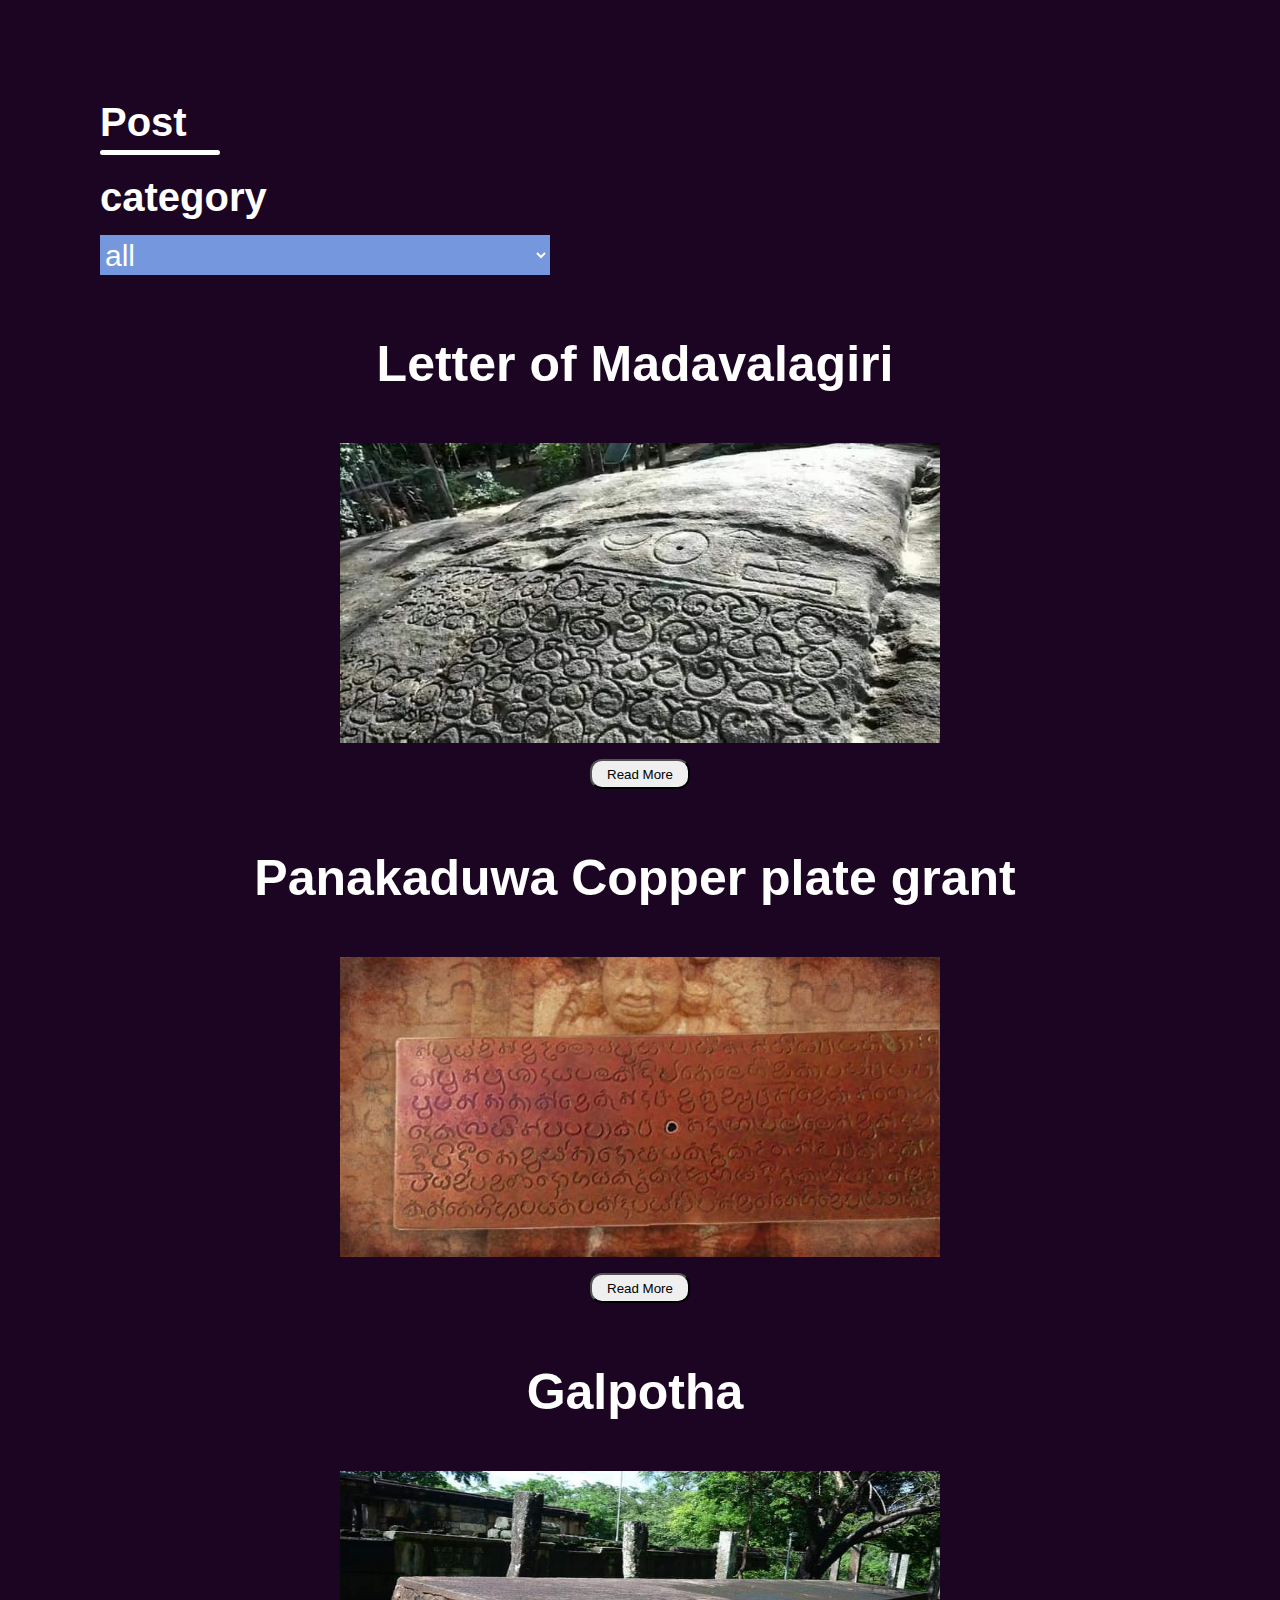
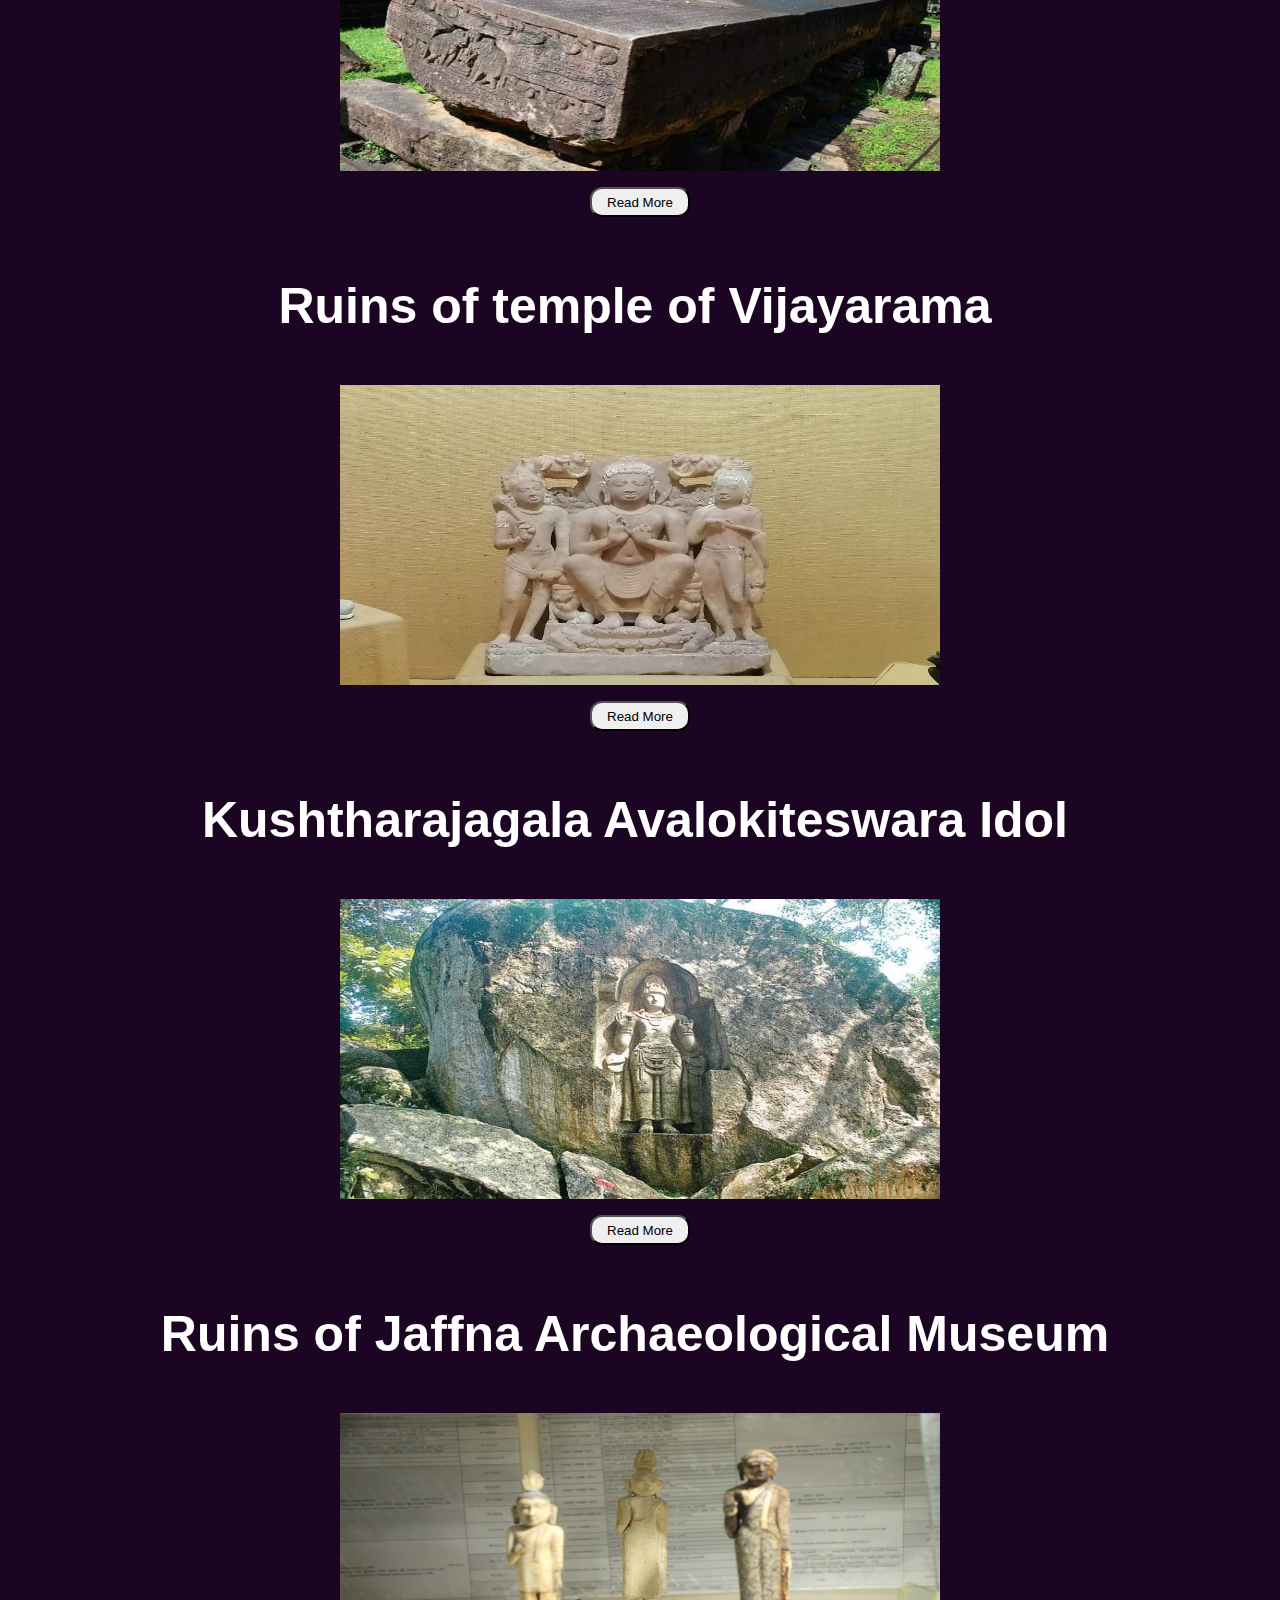
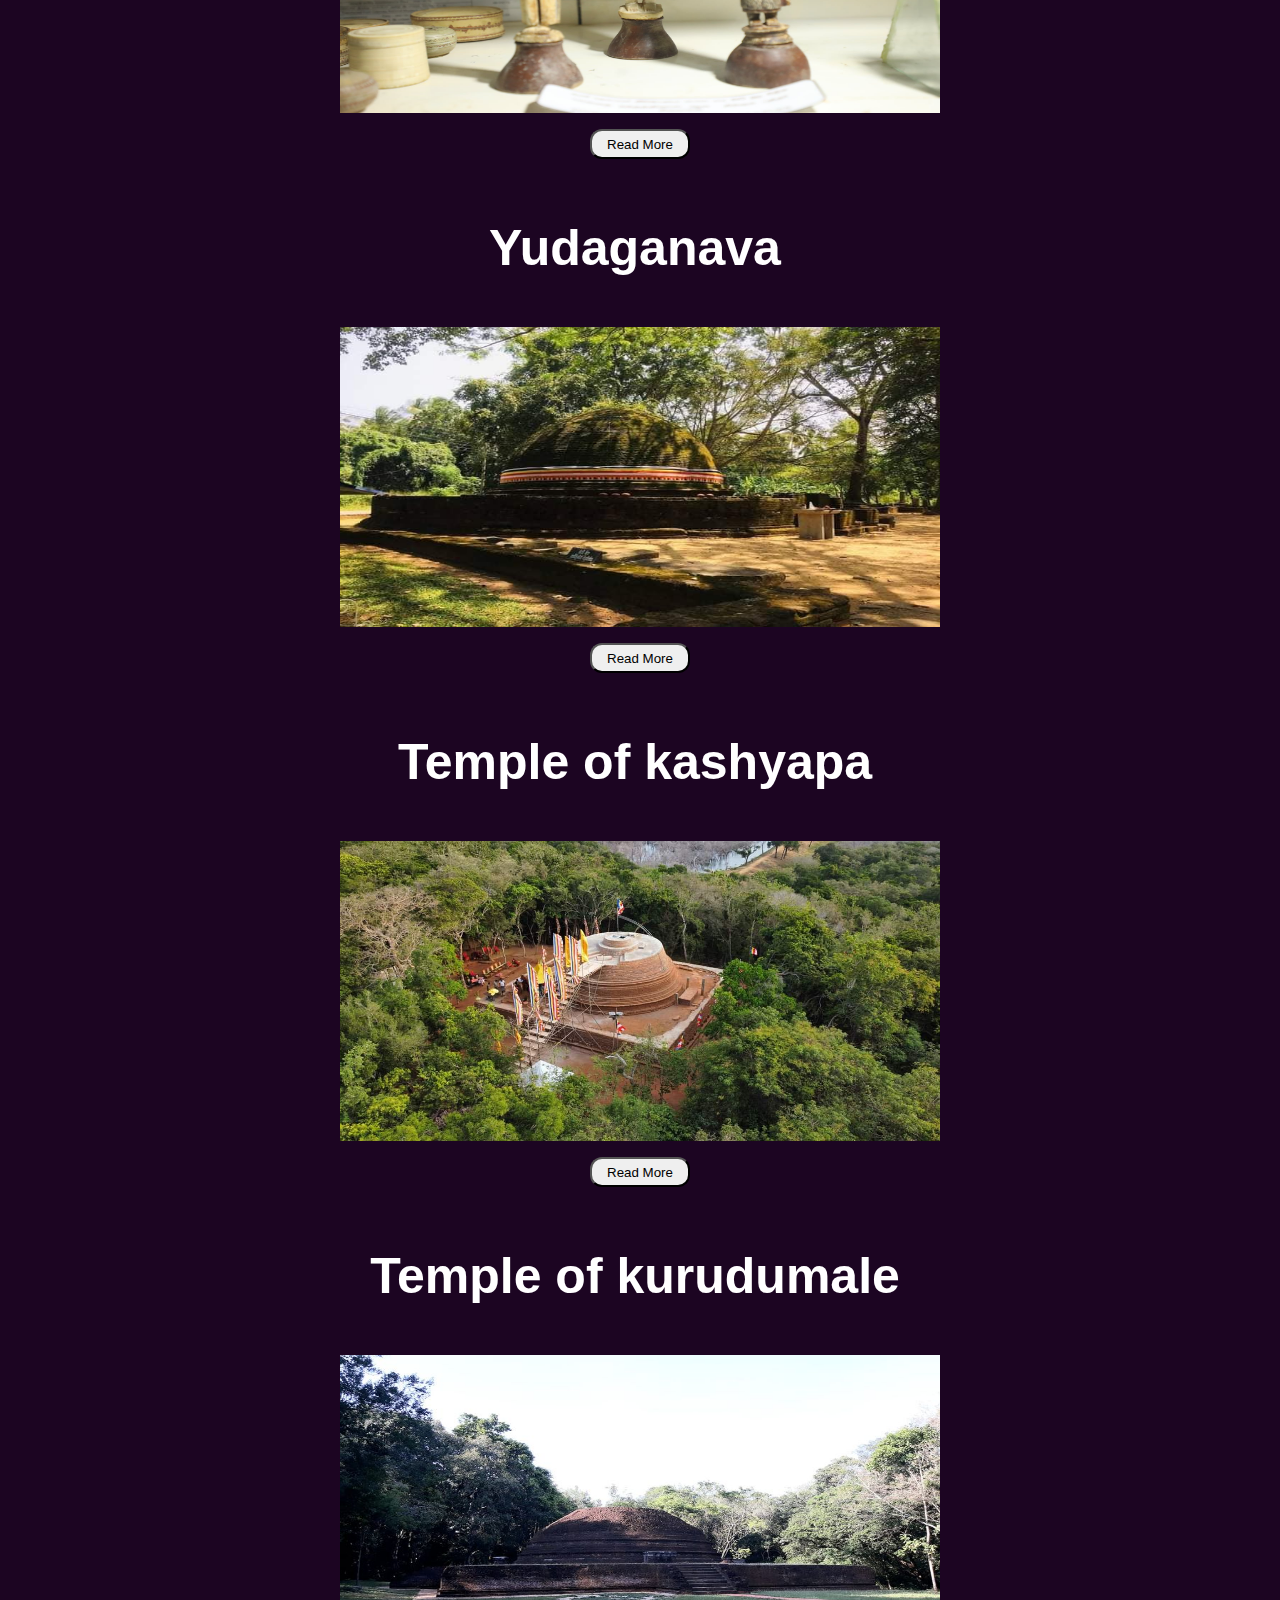
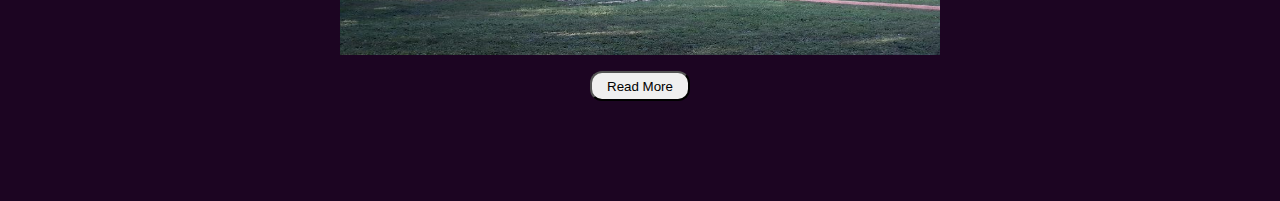
<file: post.html>
<!DOCTYPE html>
<html lang="en">

<head>
    <meta charset="UTF-8">
    <meta name="viewport" content="width=device-width, initial-scale=1.0">
    <title>Post</title>

    <script src="https://ajax.googleapis.com/ajax/libs/jquery/3.7.1/jquery.min.js"></script>
    <link rel="stylesheet" href="assets/css/post-simple.css">
    <script src="assets/js/header-footer.js"></script>
    <script src="assets/js/post-simple.js"></script>
</head>

<body>
    <div id="header"></div>

    <div class="sec">
        <h2>Post</h2>
        <hr>
        <h2 class="h1">category</h2>
        <select id="choose">
            <option class="a" value="all">all</option>
            <option class="t" value="temple">Temple</option>
            <option class="s" value="sellipi">Sellipi</option>
            <option class="st" value="statue">Statue</option>
            
        </select>
        <div class="main">

            <div class="photoNtopicNps1 sellipi ">
                <div class="topics1">
                    <h1 class="ts1 changecolor" id="lom">Letter of Madavalagiri</h1>
                </div>
                <div class="photo-containers1 s1 ani">
                    <img class="photos1 ani1" src="assets/media/post/sellipi/1.jpg">
                </div>
                <div class="text-containers1 s1d1">
                    <button class="btns1 btns11 bm">Read More</button>
                    <p class="text-description hiddens1 s1p1">Madawala Giri letter which carries the hidden history of the
                        upland
                        A valuable cell article that can cover many historical details of the hilly Dumbara area is located
                        near the city of Madawala, Kandy. Preserved as a valuable artifact by the Department of Archeology,
                        it is named as "Madawala Giri Letter" and according to the date of writing, 556 years have passed.
                        As mentioned and identified in the article, it belongs to the sixth Parakramabahu reign (around 1459
                        AD). This Giri letter can be seen when you get off from Madawala town and take a side road about 500
                        meters on the highway from Kandy to Wattegama. Although the Dumbara area belonging to an old kingdom
                        was in a high state of historical value, there are very few sources with corroborating information.
                        Therefore, the giri letter named Madawala is the most valuable object to reveal the information of
                        the Dumbara region at that time and through this giri letter, it is a great source for the study of
                        facts about the agricultural society, economic affairs and language, literature and spellings of the
                        upland area during that kingdom, but this giri letter is an unknown source.
                        "Let's sit on Apana and Jyoti. In the forty-sixth year of the coming of the Lord Sri Parakramabahu
                        Chakkavarthy, the land of the mud in the mud of the village plan of Dumbara Bada and the land of the
                        village and the trees and leaves of the village shall be given to Achari Paramana of Siddaulla and
                        his son Suriya as long as the sun and the moon exist. In the future, the King, Viceroy, Chief
                        Minister, etc. cannot make any objections to this.
                        In front of Dantotawathure Dewan and Diwanawatte Sri Lankan authorities, this inscription was
                        written in the center of Divelpatkada Dumbara Agampadi Dasa Dena" This is the content of the
                        Madawala cell letter and the above inscription was set up in the village of Madawala on the
                        Katugastota Wattegama road in Kandy.
                        This letter consists of 21 lines in round Sinhala script and is written on a set granite background.
                        The letter has nine signs in three places and a commentary on this in the second category of the
                        Epigraphia Thessalonica collection by H.W. Provided by Mr. Codrington. It is easy to recognize the
                        sun, moon, crow and dog figures among the several signs there.
                        Other marks indicated by Mr. Codrington are sets of hammer, dagger, and tongs. In one of these, the
                        moon, the sun and the hammer and the lance are recorded. Elsewhere hammer, dagger and tongs are
                        recorded. Hammer, dagger and tongs are the symbols of the grade of metalworking. The two signs of
                        the moon and the sun mean that the sun and the moon are present. It is also mentioned in the
                        article.
                        Two dog-crow figures mean that if the property is acquired by someone else, the dog-crow will be
                        born in the second soul. There are several personal names in the article and they are the names of
                        Sirisangabo, Sri Parakramabahu, Jyoti, Paramhana, Suriya, Dewan and Ceylon authorities. There are
                        several titles here and they are Appana (Apa), Sitana, Raja, Yuvaraja, Maha Minister and Agampadi.
                        Achari refers to Shernia.
                        Dumbara, Madawala, Siddaulla, Dantotawathure, Diwanawatta are the place names that come here and the
                        words village plan and Divelpatkada are two words that deserve special attention. 'Dumbara' is here
                        in Depolaka as 'Dumavara'. All the place names here are still in use today around Kandy and Dumbara
                        is a wide area. The mudflats are still there today. Siddavulla may be Udunuvara Siddavulla.
                        Divanawatta is located near Batugoda in Harispattu. Dantotawatura may be the name of Dantotawatura
                        in the book. That is, this can be in the underlying tooth. According to the content of this
                        historical document, the giving of a royal grant, those who received it, those who signed it, those
                        who were witnesses and those who were in defense are also revealed, and Professor Mandis Rohanadeera
                        Surin as well as H.W. Mr Codrington has also been identified.
                        Also, the signatories 'Apana and Jyothisitana' have been well described by Professor Mandis
                        Rohanadirayan and it can be seen from the names of Apana and Jyothia Sitana in this article that
                        even though King Parakramabahu the sixth reigned in Kotte, the upland areas were supervised by his
                        superiors.
                        Also, according to the testimony of Dantotawathura Dewan and Divanawatte Ceylon authorities, the
                        area of six paddy fields and other crops has been assigned to Siddavulla Achari Paramana and his son
                        from the Madawala village plan. Although the king was not here, it was confirmed by the two officers
                        mentioned above. All this happened under the supervision of the ten Dumbara Agampadis as mentioned
                        in this article.
                        Who is Agampadi? There are various factors related to these people, most of which H.A.P.
                        Abhayawardena Surihu has published his 'Kadaimpot' investigation in the book. It implies that there
                        were Agampadi soldiers in the troops belonging to the government army, and if that is the case,
                        "Dumbara Agampadi Dasa Dena" mentioned in Madawala's article means that Dumbara had those ten
                        soldiers.
                        It is also appropriate to examine the special word 'Divel Pankada' mentioned in this article and
                        according to Sri Sumangala Sinhala Dictionary it means Paraveni land given for a inheritance.
                        According to Prof. Sirimal Ranavella Surin, Divel means Boga Grama, the villages that are assigned
                        to government employees for their mission to earn their living.
                        Sirimal Ranawella has mentioned in his dictionary of Sinhala inscriptions that Divelpatkada is the
                        document about the grant of Divel. According to these facts, the duties of Siddavulla Achari
                        Paramana and his son Suriya mentioned in the Madawala letter
                    </p>
                </div>
            </div>
    
            <div class="photoNtopicNps2 sellipi">
                <div class="topics2">
                    <h1 class="ts2 changecolor" id="pcpg">Panakaduwa Copper plate grant</h1>
    
                </div>
                <div class="photo-containers2 s2 ani">
                    <img class="photos2 ani1" src="assets/media/post/sellipi/2.jpg">
                </div>
                <div class="text-containers2 s2">
                    <button class="btns2 btns22 bm">Read More</button>
                    <p class="text-description hiddens2 s2p2">
                        In February 1948, Karolis Appuhami of Suraweera, who was clearing land in a remote village called
                        Panakaduwa, felt something unfamiliar hit his hoe. When he found out what this was, he found three
                        plates. Appuhami took this to his home because he thought that these plates had some value. When I
                        went to the house and snorted and removed the oxide film that was attached to the plates, I was able
                        to see that an unknown language was written on it. But some letters can be read. By this time
                        Appuhami had received a treasure as it was spread throughout the village, so most of the village
                        gathered around Appuhami's house.
                        Mr. Veda of Kopparakotua, a scholar in the village, also checked this. The villagers said that the
                        names engraved on these plates were mantras. However, Appuhami wanted to know if there was any gold
                        here. Therefore, he cut a small part from a corner of a plate and went to a gold factory in Akuras
                        and after checking it, it was revealed that there is no gold here, only copper. This dashed all
                        Appuhami's hopes.
                        Appuhami thought that these plates had no value, wrapped the three plates in a pillow case and put
                        them in a bag. After some time, Appuhami became seriously ill and the family also faced many
                        problems. The people in the village said that all this happened because of pieces of plates.
                        Therefore, Appuhami gave these three pieces of plates to monk Saranapala of Molokgamu, who was the
                        head of the temple of Chethiyakandararama in Bengamu. After some time, the police came to Appuhami's
                        house, so they could not imagine what was happening. They were accompanied by the Commissioner of
                        Archaeology, Mr. Senarath Paranavithana. He came there and explained that the copper sannasa found
                        by Appuhami is of great value, and that this is a sannasa inscribed by King Vijayabahu the Great as
                        a gift to a soldier who had adopted him as a child. As this was found in Panakaduwa village, it was
                        named as Panakaduwa Tamba Sannasa.
                        The length of this sannas is 1 foot and two and a half inches. The width is 3 trenches and the
                        thickness is one-eighth of a trench. Each line has seven lines of characters. King Moggallana and
                        Queen Lokhita, who were ruling the land of Rohana, had four children: Kitti, Mahinda, Rakkhita, and
                        Mitra. Prince Kitti was protected as a child by the general Buddharaja or Budalna. Prince Kitti, who
                        later becomes king as Maha Vijayabahu, gathers forces from Ruhuna and expels the Cholas who were
                        invaders at that time from the country. Panakaduwa offers copper armor to the above-mentioned
                        general named Budalna. Sannasa is written in short in a way that evokes human emotions from the
                        king's speech. Mr. Paranavithana says that he first met a king who mentioned himself in a document
                        written under his command that he was a coppersmith in Panakaduwa.
                        It is mentioned in Sannas about the help Budalna gave to him; "When Ruhunu Dadanayake Sittaru Bim
                        Budalnavan was destroyed by us and his kingdom was degraded by the power of the Tamils and he was
                        hiding in the forest, our father Maha Swami Mughalan Rajottamaya protected the entire royal family
                        from his people and raised us in our youth and fed us with the first fruit food. Ward away from the
                        enemies who were looking for him and fought in many places and united the Ruhunu colony again,
                        removed it from the forest and established it in its own kingdom.
                        This sannasa was granted to the old Budalna in AD. Must be in 1087 or so. Since then, this Sannasa
                        is in the hands of Appuhami from a field that has passed into each other's hands after 850 years.
                        One day some people who came to Appuhami's house were talking about the reward given to Appuhami for
                        finding this Sannasa. When Appuhami was asked whether he would like to be given 50 acres of land or
                        500 rupees, Appuhami replied that he would like to receive 500 rupees. A day later D.S. Appuhami
                        received 500 rupees from Senanayake. Despite receiving the money like this, Appuhami's family did
                        not give up farming. Although the Panakaduwa Copper Sannasa is mentioned even in school textbooks,
                        very few people know how this Sannasa was found. This article aims to correct that deficiency.
                        the advantage
    
                    </p>
    
                </div>
    
    
            </div>
    
            <div class="photoNtopicNps3 sellipi">
                <div class="topics3">
                    <h1 class="ts3" id="galpotha changecolor">Galpotha </h1>
                </div>
    
                <div class="photo-containers3 s3 ani">
                    <img class="photos3 ani1" src="assets/media/post/sellipi/3.jpg">
    
                </div>
    
                <div class="text-containers3 s3">
    
    
                    <button class="btns3 btns33 bm">Read More</button>
                    <p class="text-description hiddens3 s3p3">
                        Galpotha - Polonnaruwa
                        stone 26 ft. 10 in. long and 4 ft. 7 in. wide with a smooth polished surface and divided into three
                        parts. There are 24 lines in one part and 72 lines in the three parts. The stone is divided into
                        three parts on the surface, so it looks like the pages of a book, hence this inscription is called
                        Galpotha.
                        More than 4300 letters are found in this inscription.
                        It is generally accepted that among the kings who reigned in Lanka, there is no other king who made
                        stone inscriptions as much as King Nisshankamalla.
                        It has now been found that that king established more than seventy inscriptions throughout ancient
                        Sri Lanka.
                        Most of the inscriptions found in the ancient ruins of Polonnaruwa belong to this king.
                        Among his inscriptions the stone inscription occupies a unique place. It seems that no other
                        inscription containing so much detail was commissioned by a king who reigned in Sri Lanka. Even the
                        large block of rock needed to make this inscription was brought from another distant area (Sagiri).
                        For that purpose, special forces have been used.
    
                    </p>
    
                </div>
            </div>
            <div class="photoNtopicNpst1 statue">
                <div class="topicst1">
                    <h1 class="tst1 changecolor" id="rotov">Ruins of temple of Vijayarama</h1>
                </div>
                <div class="photo-containerst1 ani">
                    <img class="photost1 ani1" src="assets/media/post/statue/1.jpg">
                </div>
                <div class="text-containerst1 st1">
                    <button class="btnst1 btnst11 bm">Read More</button>
                    <p class="text-description hiddenst1 st1p1">
                        Coming to Perimyankulam on the way to Galpalamat through the carved ponds of Anuradhapura, passing
                        the school and going about a mile further on the path to the right, one meets the Vijayarama
                        Mawatha. After proceeding on that path, c can be seen.
                        According to a board belonging to the Archeology Department, Vijayaramaya belongs to the period
                        between 7-10 AD. It is a monastery belonging to the Pabbatharama family. A unique architectural
                        design typical of Pabbata temples is seen here. Analyzing the remains and carvings of the Dagaba,
                        Bodhighara, Pohoyageya, Sabha Mandapam and the pond belonging to this monastery complex, it can be
                        recognized that it was built according to Mahayana characteristics.
                        Excavations have found many copper plates with verses of the 'Prajna Paramita Sutra' written on the
                        site of the sacred building in the central courtyard.
                        It has been revealed that the Stupa of Vijayarama Pabbatharama was built by placing religious relics
                        according to Mahayana Buddhist ideas. Vimanas with statues of the duck goddess Tara and
                        Avalokiteshvara Mahayanic Bodhisattvas are carved into the stone slabs attached to the walls of the
                        Malakaya where the stupa and other sacred buildings are located. In 1891 H.C.P. Bell has done
                        excavations here for the first time.
                        It is said that this temple area was about 100 acres. At present this is known as Vijayarama -
                        Pabbatharamaya, but its ancient real name is uncertain. It can be assumed that it was called
                        Vijayarama because King Vijayabahu of Anuradhapura built this monastery complex or because he gave
                        great patronage to the monks there.
                        A letter from Dharma Mutugalpitiya
                    </p>
    
                </div>
            </div>
            <div class="photoNtopicNpst2 statue">
                <div class="topicst2">
                    <h1 class="tst2 changecolor" id="kai">Kushtharajagala Avalokiteswara Idol</h1>
                </div>
                <div class="photo-containerst2 ani">
                    <img class="photost2 ani1" src="assets/media/post/statue/2.jpg">
                </div>
                <div class="text-containerst2 st2">
                    <button class="btnst2 btnst22  bm">Read More</button>
                    <p class="text-description hiddenst2 st2p2">
                        The Kushtharajagala stone statue located near Weligama town between Galle Matara and Weligama was
                        created near the Agrabodhi Rajamaha temple when you come along the old Galle road starting from
                        Weligama Kumbalgama. Without that, when you come along Weligama Aluth Road, turn left at Thanayama
                        junction and walk about five hundred meters, you will find the statue of Kushtrajagala. The Weligama
                        Kushtharajagala statue was created at the Agrabodhi Rajamaha temple site. Agra Bodhi Rajamaha
                        Viharaya is a shrine built during the reign of King Devanam Piyatissa and at that time Agra Bodhi
                        Rajamaha Vihirasthan and Kushtharajagala statue were located on the same land, but during the
                        construction of the Muhadubada Railway during the British rule, Agra Bodhi Rajamaha Viharaya and
                        Kushtharajagala were separated. But the Kushtharajagala statue, the Avalokitesvara statues located
                        in Dambegoda and Dambulu Vihara have features that show a tendency towards the Pallava tradition and
                        the sculptural features are considered to belong to the 7th or 8th century AD.
    
                    </p>
    
                </div>
            </div>
            <div class="photoNtopicNpst3 statue">
                <div class="topicst3">
                    <h1 class="tst3 changecolor" id="rojam">Ruins of Jaffna Archaeological Museum</h1>
                </div>
                <div class="photo-containerst3 ani">
                    <img class="photost3 ani1" src="assets/media/post/statue/3.jpg">
                </div>
                <div class="text-containerst3 st3">
                    <button class="btnst3 btnst33 bm">Read More</button>
                    <p class="text-description hiddenst3 st3p3">
                        Jaffna Archaeological Museum_
                        The Jaffna Archeology Museum is located on the site where Arumuga Navalar, a Sri Lankan Dravidian
                        literary figure, was born into a noble caste in Nallur, Jaffna, and part of a wall belonging to his
                        old house can be seen in the museum grounds.
                        Located behind Navalar Hall, Jaffna Navalar Road, this museum was built in the year 1976. The tools
                        used from the days of the ancient kings to the eras when various nations ruled the country, as well
                        as the national heritage belonging to all nations, are safe here.
                        Visiting the Jaffna Archaeological Museum can provide evidence needed to study the religious,
                        political, economic pattern as well as the thoughts of the general society in Sri Lanka, especially
                        in the Northern Province. Antiquities found in various islands of Jaffna peninsula are kept in this
                        museum and among them are Buddha statues, pottery, bead necklaces, glass caskets etc.
                        The minister in charge of the subject, Mr. Vidura Wickramanayake informed the archeology officials
                        that the roof should be restored in order to bequeath this precious place to the future generations
                        and what programs and work should be done to attract tourists.
    
                    </p>
    
                </div>
            </div>
    
            <div class="photoNtopicNpt1 temple">
                <div class="topict1">
                    <h1 class="tt1 changecolor" id="yudaganava">Yudaganava</h1>
                </div>
                <div class="photo-containert1 ani">
                    <img class="photot1 ani1" src="assets/media/post/temple/1.jpg">
                </div>
                <div class="text-containert1 t1">
                    <button class="btnt1 btnt11 bm">Read More</button>
                    <p class="text-description hiddent1 t1p1">
                        Gemunu – Saddhatissa brothers battled battlefield: Yudaghanawa
                        Yudhganava Dagaba (Chaitya), located in the historic Yudganava Pooja site, which takes a major place
                        among the Buddhist shrines located in Uva Province, is considered the largest Dagaba located in Uva
                        Province. Its history goes back thousands of years. According to the facts mentioned in the ancient
                        sources, a number of special events such as the battle of Dutugemunu-Saddhatissa have taken place in
                        the vicinity of this place of worship. This article is written about the history of the historic
                        Judaghana Pooja site and its current status.
                        location
                        On the road leading from Buttala town to Wellawaya town for about one kilometer, there is the road
                        leading to Judganawa Pooja site on the right side of the road. After going about two kilometers from
                        there, you can enter the historical Yudganava Rajamaha Vihara. In the old book this is mentioned as
                        Yudhgana Viharay.
                        There are two dagabs named Chulanganeesaya and Yudaganasaya located in the Yudagana temple grounds
                        and sources say that this place is called Chulangani Pitiya, where the battle between Prince
                        Dutugemunu and Prince Saddhatissa took place.
                        Dutugemunu- Saddhatissa War
                        After the departure of King Kawantissa, Prince Gamunu appeared as the king of Ruhuna and Prince
                        Tissa was at Digamadulla expecting his brother to fight with him at any moment. Prince Dutugemunu
                        sent letters to Prince Tissa asking for his queen mother and elephants, but Prince Tissa did not
                        reply. As the letters sent on three occasions were not answered, Prince Dutugemunu prepared for
                        battle with Prince Tissa.
                        Accordingly, when Prince Tissa heard that Prince Dutugemunu had left, he came to the Chulangani
                        field or the site of the present Yudaghana Vihara and encamped. Prince Dutugemunu also did not
                        understand his brother's fighting strength and because he was reluctant to fight, he had to fight
                        with an army that was ten times bigger than his army and as a result, Prince Dutugemunu realized
                        that it was difficult to win the battle and retreated towards Magama.
                        Although Prince Dutugemunu, who was organizing the army at Magamata, sent a letter to Prince Tissa
                        stating that many lives could be destroyed in this conflict, he would stop the battle because of his
                        teeth and would pardon him if he came to him, but Prince Tissa thought it was a joke. Because of
                        this, these forces met face to face for the second time at Yudaghana, and Prince Tissa, seeing that
                        the army of Prince Gemunu was victorious, fled and hid in the nearby Dematamal Vihara.
                        Realizing that Prince Tissa, who was in the protection of the monks, would not be a challenge to
                        him, Prince Dutugemunu left for Magama with Viharamahadevi and the bamboo elephants. Later, the two
                        brothers were reconciled through the intervention of Lord Godatta, and King Dutugemunu instructed
                        Prince Tissa to entrust Digamadulla area and establish agriculture there.
                        Folklore and literary sources confirm that Chulangani Pitiya or Yudaghana Pitiya, where the battle
                        between the brothers Dutugemunu and Saddhatissa took place, is the same archaeological site of
                        Buttala Yudaghana. Historical information states that Saddhatissa built this warrior dagaba to erase
                        the sin committed by fighting with his brother and to remember that battle forever.
    
                    </p>
    
                </div>
            </div>
    
            <div class="photoNtopicNpt2  temple">
                <div class="topict2">
                    <h1 class="tt2 changecolor" id="tokash">Temple of kashyapa</h1>
                </div>
                <div class="photo-containert2 ani">
                    <img class="photot1 ani1" src="assets/media/post/temple/2.jpg">
                </div>
                <div class="text-containert2 t2">
                    <button class="btnt2 btnt22 bm">Read More</button>
                    <p class="text-description hiddent2 t2p2">
                        The compound with archaeological monuments found close to the Kurundumale lake in Mullathivu area
                        has been identified as the 'Kurundavashoka/Kurundivelli/Kurundumale Viharaya' mentioned in the
                        chronicles.
                        The history of this temple dates back to the first half of the Anuradhapura period, as confirmed by
                        literary and archeological sources.
                        According to genealogies, the Kurundasoka temple built by King Khallatanaga of Anuradhapura (109-103
                        BC) has been patronized by many kings since then. Since enough facts have been written about the
                        history of the temple, it is not expected to give more details.
                        Some of the main importance of Kurundasoka Vihara can be identified. The first of which is the
                        discovery of the only kabok stone stupa found in Sri Lanka at this site. Senior Professor Malinga
                        Amarasinghe identifies it as the only lotus-shaped stupa found in Sri Lanka. It is a unique fact.
                        The second is to recognize this complex as one of the largest monastery complexes currently found in
                        the Northern Province. The third is the recognition that the Sinhala translation of the Pali Vinaya
                        Commentary i.e. 'Kurundi Commentary' compiled for the Vinaya Pitaka was prepared in this temple
                        premises.
    
                    </p>
    
                </div>
            </div>
    
            <div class="photoNtopicNpt3  temple">
                <div class="topict3">
                    <h1 class="tt3 changecolor" id="tokurd">Temple of kurudumale</h1>
                </div>
                <div class="photo-containert3 ani">
                    <img class="photot1 ani1" src="assets/media/post/temple/3.jpg">
                </div>
                <div class="text-containert3 t3">
                    <button class="btnt3 btnt33 bm">Read More</button>
                    <p class="text-description hiddent3 t3p3">
                        This stupa belonging to the Panchavasa complex located in the Pidurangala Rajamaha Temple complex
                        near Sigiriya is known as 'Kashyapa Stupa'. The reason for this is the recognition that this stupa
                        may have been built by the Mughal king at the place where the body was cremated after the death of
                        King Sigiri Kasyapa.
                        The existence of legends that the Pidurangala temple was built under the patronage of King Sigiri
                        Kashyapa and was worshiped by the king and the royals has supported that recognition. An opinion
                        about the Sigiri Apsara painting is that it depicts the king's daughters and princesses Bodhi and
                        Utpalavanna leaving for pilgrimage to the Pidurangala temple.
                        This stupa is built on a platform about seven feet high with steps in four directions to enter each
                        courtyard. Several Siripathul stones have been placed around the stupa and the premises have been
                        formally preserved by the Department of Archaeology.
    
                    </p>
    
                </div>
            </div>
        </div>
           
    </div>

    <div id="footer"></div>
   
   
   
    
    
    
    
</body>

</html>
</file>
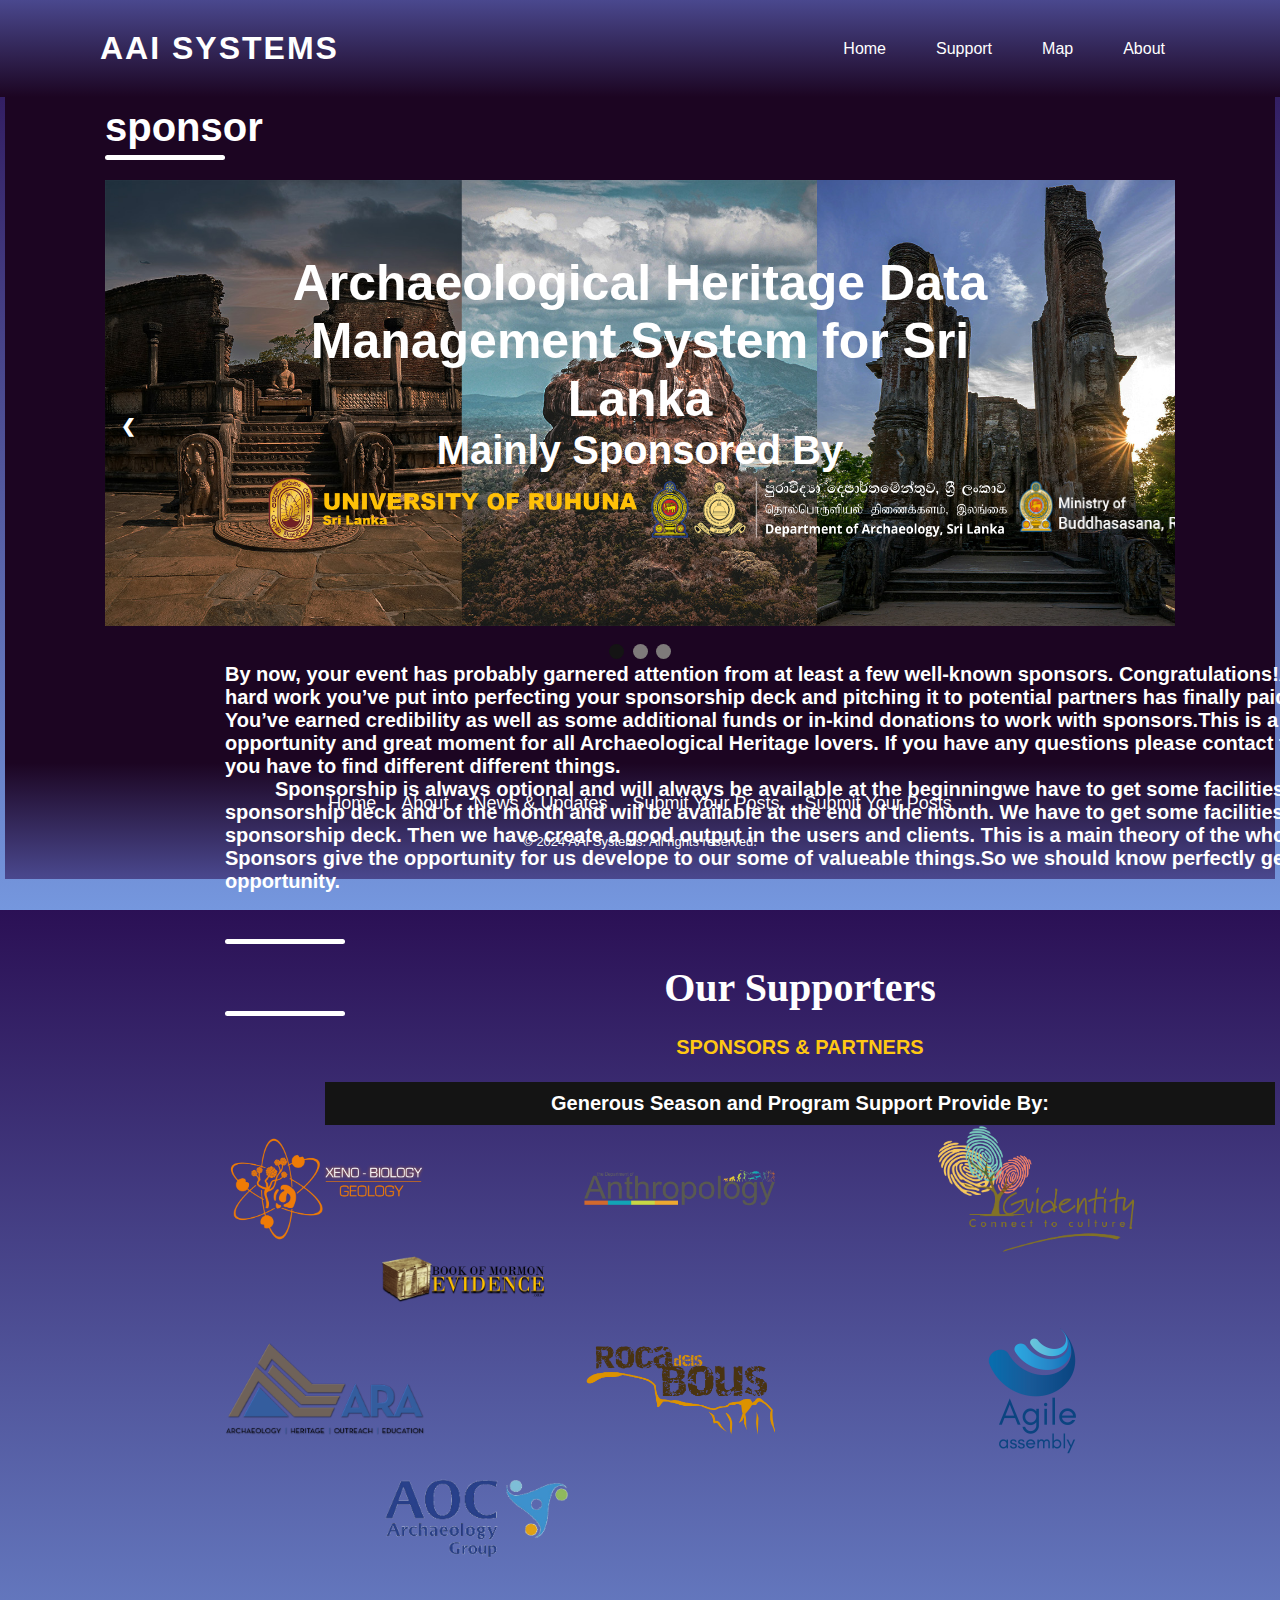
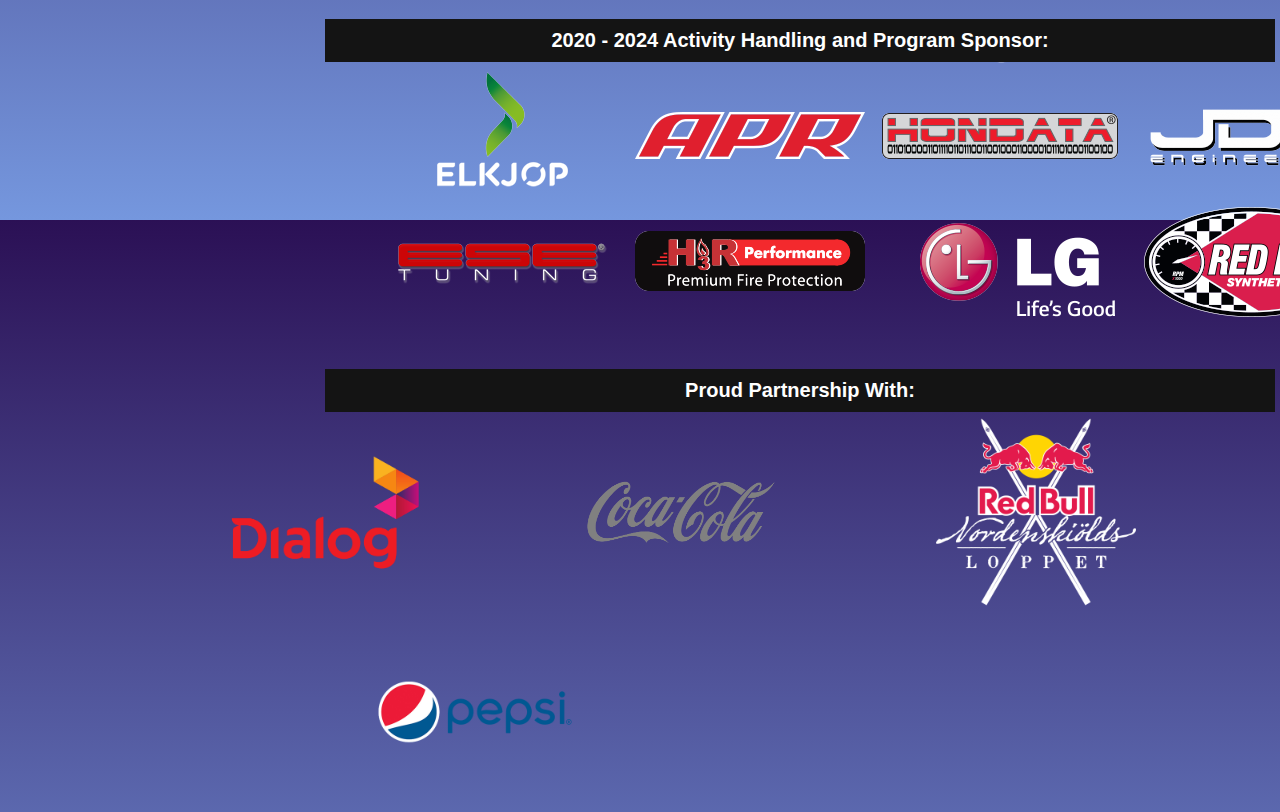
<file: sponsor.html>
<!DOCTYPE html>
<html lang="en">
    <head>
        <title>Sponsor</title>
        <meta charset="UTF-8">
        <meta name="viewport" content="width=device-width, initial-scale=1.0">

        <link rel="apple-touch-icon" sizes="180x180" href="assets/media/header/favicon/apple-touch-icon.png">
        <link rel="icon" type="image/png" sizes="32x32" href="assets/media/header/favicon/favicon-32x32.png">
        <link rel="icon" type="image/png" sizes="16x16" href="assets/media/header/favicon/favicon-16x16.png">
        <link rel="manifest" href="assets/media/header/favicon/site.webmanifest">

        <link rel="stylesheet" href="assets/css/header.css">
        <script src="assets/js/header-footer-active.js"></script>
        
        <link rel="stylesheet" type="text/css" href="assets/css/sponsor-style.css">

        <link rel="stylesheet" href="assets/css/footer.css">
        
    </head>
    <body id="body_tag">
        <div id="header">
            <header>
                <a href="#" class="logo">AAI Systems</a>
                <ul>
                    <li class="index"><a href="index.html">Home</a></li>
                    <li class="support"><a href="#">Support</a></li>
                    <li class="map"><a href="map.html#sec">Map</a></li>
                    <li class="about"><a href="#">About</a></li>
                </ul>    
            </header>
        </div>
        <div class="sec">
                <h2>sponsor</h2>
                <hr class="hr_line">
        <div id="slider-frame">
                <div class="mySlides fade">
                    <div class="tag1">     
                        <h1>Archaeological Heritage Data Management System for Sri Lanka</h1>
                        <h2 class="sponsor">Mainly Sponsored By</h2>
                        <div class="slide-track">
                            <img class="slide2" src="assets/media/sponsor/logo/logo 1.png" alt="logo1" width="50%"><br><br>
                            <img class="slide2" src="assets/media/sponsor/logo/logo 2.png" alt="logo2" width="50%"><br><br>
                            <img class="slide2" src="assets/media/sponsor/logo/logo 3.png" alt="logo3" width="50%">
                        </div>
                    </div>            
                    <img class="slide" src="assets/media/sponsor/image/image_sponsor_01.jpg" alt="image01" width="100%">               
                </div>
                <div class="mySlides fade">
                    <div class="tag1">     
                        <h1>Archaeological Heritage Data Management System for Sri Lanka</h1>
                        <h2 class="sponsor">Mainly Sponsored By</h2>
                        <div class="slide-track">
                            <img class="slide2" src="assets/media/sponsor/logo/logo 1.png" alt="logo1" width="50%"><br><br>
                            <img class="slide2" src="assets/media/sponsor/logo/logo 2.png" alt="logo2" width="50%"><br><br>
                            <img class="slide2" src="assets/media/sponsor/logo/logo 3.png" alt="logo3" width="50%">
                        </div>
                    </div>            
                    <img class="slide" src="assets/media/sponsor/image/image_sponsor_02.jpg" alt="image02" width="100%">
                </div>
                <div class="mySlides fade">
                    <div class="tag1">     
                        <h1>Archaeological Heritage Data Management System for Sri Lanka</h1>
                        <h2 class="sponsor">Mainly Sponsored By</h2>
                        <div class="slide-track">
                            <img class="slide2" src="assets/media/sponsor/logo/logo 1.png" alt="logo1" width="50%"><br><br>
                            <img class="slide2" src="assets/media/sponsor/logo/logo 2.png" alt="logo2" width="50%">
                            <img class="slide2" src="assets/media/sponsor/logo/logo 3.png" alt="logo3" width="50%">
                        </div>
                    </div>            
                    <img class="slide" src="assets/media/sponsor/image/image_sponsor_03.jpg" alt="image03" width="100%">
                </div> 
            <a id="prev" onclick="plusSlides(-1)">❮</a>
            <a id="next" onclick="plusSlides(1)">❯</a>
            <br>
            <div style="text-align:center">
                <span class="dot" onclick="currentSlide(1)"></span>
                <span class="dot" onclick="currentSlide(2)"></span>
                <span class="dot" onclick="currentSlide(3)"></span>
            </div>
        </div>  
        <div id="text_container">
            <p class="text_collection">
                By now, your event has probably  garnered attention from at least a few well-known sponsors.
                Congratulations!All the hard work you’ve put into perfecting your sponsorship deck and pitching 
                it to potential partners has finally paid off. You’ve earned credibility as well as some 
                additional funds or in-kind donations to work with sponsors.This is a good opportunity and great moment for
                all Archaeological Heritage lovers. If you have any questions please contact them and you have to find
                different different things. 
                       <br><p class="text_collection2">Sponsorship is always optional and will always be available at the beginningwe have to get some
                facilities in the sponsorship deck and  of the month and will be available  at the end of the month.
                We have to get some facilities in the sponsorship deck. Then we have create a good output in the users
                and clients. This is a main theory of the whole world. Sponsors give the opportunity for us develope to 
                our some of valueable things.So we should know perfectly get this opportunity.</p>
            </p>
            <br><br>
            <hr><p id="img_sponsor_text">Our Supporters</p><hr>
            <p id="image_sponsor_text_sup">SPONSORS & PARTNERS</p> 
            <br>
            <p id="image_sponsor_text_sup_2">Generous Season and Program Support Provide By:</p>
            <div id="img_sponsor_main_01">
                <img id="image_sponsor_01" src="assets/media/sponsor/logo/logo 4.png" alt="sponsor" width="200px">
                <img id="image_sponsor_02" src="assets/media/sponsor/logo/logo 6.png" alt="sponsor" width="200px">
                <img id="image_sponsor_03" src="assets/media/sponsor/logo/logo 7.png" alt="sponsor" width="200px">
                <img id="image_sponsor_04" src="assets/media/sponsor/logo/logo 11.png" alt="sponsor" width="200px">
            </div>
            <div id="img_sponsor_main_02">
                <img id="image_sponsor_05" src="assets/media/sponsor/logo/logo 13.png" alt="sponsor" width="200px">
                <img id="image_sponsor_06" src="assets/media/sponsor/logo/logo 9.png" alt="sponsor" width="200px">
                <img id="image_sponsor_07" src="assets/media/sponsor/logo/logo 10.png" alt="sponsor" width="200px">
                <img id="image_sponsor_08" src="assets/media/sponsor/logo/logo 12.png" alt="sponsor" width="200px">
            </div>
            <br><br>
            <p id="image_sponsor_text_sup_2">2020 - 2024 Activity Handling and Program Sponsor:</p>
            <div id="img_sponsor_main_03">
                <img id="image_sponsor_09" src="assets/media/sponsor/logo/logo 19.png" alt="sponsor" >
            </div>
            <br><br>
            <p id="image_sponsor_text_sup_2">Proud Partnership With:</p>
            <div id="img_sponsor_main_01">
                <img id="image_sponsor_01" src="assets/media/sponsor/logo/logo 14.png" alt="sponsor" width="200px">
                <img id="image_sponsor_02" src="assets/media/sponsor/logo/logo 16.png" alt="sponsor" width="200px">
                <img id="image_sponsor_03" src="assets/media/sponsor/logo/logo 17.png" alt="sponsor" width="200px">
                <img id="image_sponsor_04" src="assets/media/sponsor/logo/logo 18.png" alt="sponsor" width="200px">
            </div>
        </div> 
        </div>
        <div id="footer">
            <footer>
                <div class="container">
                    <div class="footer-content">
                        <div class="footer-links">
                            <ul class="footer-menu">
                                <li><a href="index.html">Home</a></li>
                                <li><a href="#">About</a></li>
                                <li><a href="#">News & Updates</a></li>
                                <li><a href="#">Submit Your Posts</a></li>
                                <li><a href="itemsubmit.html">Submit Your Posts</a></li>
                            </ul>
                        </div>
                    </div>
                    <div class="footer-bottom">
                        <p>&copy; 2024 AAI Systems. All rights reserved.</p>
                    </div>
                </div>
            </footer>
        </div>
        <script type="text/javascript" src="assets/js/sponsor-script.js"></script>
        <script src="https://ajax.googleapis.com/ajax/libs/jquery/3.7.1/jquery.min.js"></script>
        
    </body>
    
</html>
</file>
<file: assets/css/abouta-main.css>
/* Existing styles */
@import url('https://fonts.googleapis.com/css?family=Poppins:300,400,500,600,700,800,900&display=swap');

* {
    margin: 0;
    padding: 0;
    box-sizing: border-box;
    font-family: 'Poppins', sans-serif;
}

body {
    min-height: 100vh;
    background: linear-gradient(#2b1055, #7597de);
    overflow-x: hidden;
}

header {
    content: '';
    background: linear-gradient(to top, #1c0522, #4a488e);
    color: #fff;
}

/* section must include this */
.sec {
    position: relative;
    padding: 100px;
    background: #1c0522;
}

.sec h2{
    font-weight: 600;
    color: #fff;
    font-size: 40px;
    margin-bottom: 5px;
}
.sec hr {
    border: none;
    width: 120px;
    height: 5px;
    background-color: #fff;
    border-radius: 10px;
    margin-bottom: 20px;
}


/* Vision and Mission div */
.container_01{
    display: flex;
    flex-direction: row;
    max-height:200px;
    justify-content: space-between;
    padding: 10px;
    
}

.col_01{
    flex: 1;
    min-width: 40%;
    padding: 10px;
    height: 300px;
}
/* end */

.vision , .mission{
    padding: 40px;
    background-color: #A9D2C3;
    border-radius: 10px;
    box-shadow: 0 2px 4px rgba(0, 0, 0, 0.1);
    display: flex;
    flex-direction: column;
    justify-content: center;
    align-items: center;
    height: 50%;
}

/* History div */
.container_02{
    display: flex;
    flex-direction: row;
    max-height:300px;
    justify-content: space-between;
    padding: 10px;
}

.col_02{
    flex: 1;
    min-width: 80%;
    padding: 10px;
}
/* end */

.history{
    padding: 20px;
    background-color: #A9D2C3;
    border-radius: 10px;
    box-shadow: 0 2px 4px rgba(0, 0, 0, 0.1);
    display: flex;
    flex-direction: column;
    justify-content: center;
    align-items: center;
    height: 100%;
}


/* Objectives div */
.container_03{
    display: flex;
    flex-direction: row;
    max-height:fit-content;
    justify-content: space-between;
    padding: 10px;
}

.col_03{
    flex: 1;
    min-width: 80%;
    padding: 10px;
}
/* end */

/* Image-Slider div */
.container_04{
    display: flex;
    flex-direction: row;
    max-height:fit-content;
    justify-content: space-between;
    padding: 10px;
}

.col_04{
    flex: 1;
    min-width: 80%;
    padding: 10px;
}
/* end */


.heading{
    padding-bottom: 20px;
    /* text-align: center; */

}
.container_05{
    width: 95%;
    display: flex;
    flex-direction: row;
    max-height:fit-content;
    justify-content: space-between;
    padding: 10px;
    border-radius: 10px;
    background-color: #8BCBB9;
    border-radius: 10px;
}

.col_05{
    flex: 1;
    min-width: 11%;
    
}

.img_member{
    border-radius: 20px;
    padding-top: 20px;
    padding-left: 20px;
    padding-right: 20px;
    width: 80%;
    height: fit-content;
}

.container_06{
    width: 96%;
    display: flex;
    flex-direction: row;
    max-height:fit-content;
    justify-content: space-between;
    padding: 10px;
    border-radius: 10px;
    background-color: #8BCBB9;
    border-radius: 10px;
}

.col_06{
    background-color: #deede8;
    border-radius: 10px;
    padding: 20px;
    flex: 1;
    max-width: 13%;
    
}
.col_07{
    width: 100%;
}


/* Carousel Styles */
.carousel {
    position: relative;
    width: 100%;
    overflow: hidden;
}

.carousel-inner {
    display: flex;
    flex-direction: row;
    transition: transform 0.5s ease;
}

.carousel-item {
    flex: 0 0 auto;
    width: 100%;
    transition: opacity 0.5s ease;
    opacity: 0;
    display: none;
    border-radius: 10px
}

.carousel-item.active {
    opacity: 1;
    display: block;
}

/* Card Styles */
.card {
    background-color: #deede8;
    border-color: #010f14;
    border: 1px solid #010f14;
    box-shadow: 0 4px 8px rgba(0, 0, 0, 0.1);
    transition: box-shadow 0.3s ease-in-out;
    margin: 10px;
    padding: 20px;
}

.card:hover {
    border-color: #A9D2C3;
    box-shadow: 0 8px 16px rgba(0, 0, 0, 0.2);
}

.card-title {
    font-weight: bold;
    margin-bottom: 10px;
}

.card-text {
    text-align: justify;
}

/* Carousel Controls */
.carousel-control-prev, .carousel-control-next {
    position: absolute;
    top: 50%;
    transform: translateY(-50%);
    background: none;
    border: none;
    color: #0B354E;
    font-size: 2rem;
    cursor: pointer;
}

.carousel-control-prev {
    left: 20px;
}

.carousel-control-next {
    right: 20px;
}

.objevtives , .services , .team_members{
    padding: 20px;
    background-color: #A9D2C3;
    border-radius: 10px;
    box-shadow: 0 2px 4px rgba(0, 0, 0, 0.1);
    display: flex;
    flex-direction: column;
    justify-content: center;
    align-items: center;
    height: 100%;
}

.vision h2, .mission h2, .vision p, .mission p , .history h2, .history p, .objevtives h2, .objevtives p , .services h2 , .services p{
    text-align: center;
    font-weight: bold;
    
}

.vision:hover, .mission:hover , .history:hover , .objevtives:hover , .container_05:hover , .col_05:hover , .container_06:hover , .col_06:hover {
    transform: scale(1.025);
    transition: transform 0.3s ease-in-out;
}

.carousel-inner > .carousel-item > img {
    height: 100vh;
    object-fit: cover;
}

h1 {
    padding-top: 30px;
    text-align: center;
    font-weight: bold;
    color: #0B354E; /* Dark Blue for headings */
}

p{
    text-align: center;
    color: #326880;
    font-weight: bold;
}

h4 {
    
    text-align: center;
    color: #2B1055;
    font-weight: bold;
}

li{
    color: #326880;
    font-weight: bold;
}


#serv_card:hover {
    transform: scale(1.05);
    transition: transform 0.3s ease-in-out;
}

/* New styles */

/* Carousel Controls */
.carousel-control-prev, .carousel-control-next {
    color: #0B354E;
}

/* Carousel Indicators */
.carousel-indicators li {
    background-color: #2B1055;
}

/* Cards */
.card {
    background-color: #deede8;
    border-color: #010f14;
    border: weight 5%;
    box-shadow: 0 4px 8px rgba(0, 0, 0, 0.1);
}

.card:hover {
    border-color: #A9D2C3;
    box-shadow: 0 8px 16px rgba(0, 0, 0, 0.2);
}

/* Team Section */
.team-section {
    background-color: #8BCBB9;
    padding: 20px;
    border-radius: 10px;
    box-shadow: 0 2px 4px rgba(0, 0, 0, 0.1);
}

.team-section h5 {
    color: #2B1055;
}

#btn-custom {
    background-color: transparent; /* Make the button transparent initially */
    color: #0B354E; /* Set the text color */
    width: 4%;
    border: none;
    padding: 10px 20px;
    text-align: center;
    text-decoration: none;
    display: inline-block;
    font-size: 16px;
    margin: 4px 2px;
    cursor: pointer;
    transition: background-color 0.3s ease; /* Smooth transition for hover effect */
}

#btn-custom:hover {
    background-color: #326880; /* Change the background color on hover */
    color: white; /* Change the text color on hover */
}


/* Responsive Styles */
@media (max-width: 768px) {
    .carousel-inner {
        flex-direction: column;
    }
    .carousel-item {
        width: 100%;
    }
}
</file>
<file: assets/css/header.css>
header {
    position: absolute;
    top: 0;
    left: 0;
    width: 100%;
    padding: 30px 100px;
    display: flex;
    justify-content: space-between;
    align-items: center;
    z-index: 1000;
}

header .logo {
    color: #fff;
    font-weight: 700;
    text-decoration: none;
    font-size: 2em;
    text-transform: uppercase;
    letter-spacing: 2px;
}

header ul {
    display: flex;
    justify-content: center;
    align-items: center;
}

header ul li {
    list-style: none;
    margin-left: 20px;
}

header ul li a {
    text-decoration: none;
    padding: 6px 15px;
    color: #fff;
    border-radius: 20px;
}

header ul li a:hover,
header ul li a.active  {
    background: #fff;
    color: #2b1055;
}

@media (max-width: 768px) {
    header ul {
        flex-direction: column;
        align-items: flex-start;
    }

    header ul li {
        margin-left: 0;
        margin-bottom: 10px;
    }
}
</file>
<file: assets/css/footer.css>
footer {
    content: '';
    font-size: 18px;
    width: 100%;
    background: linear-gradient(to bottom, #1c0522, #4a488e);
    color: #fff;
    padding: 30px 0;

}
  
.container {
    width: 100%;
    margin: 0 auto;
    padding: 0 50px;
}
  
.footer-content {
    display: inline;
    /* grid-template-columns: 25% 50% 25%; */
}

  
.footer-menu {
    list-style: none;
    padding: 0;
    margin: 0;
    text-align: center;
}
  
.footer-menu li {
    display: inline-block;
    margin-right: 20px; 
}

.footer-menu li a:hover,
.footer-menu li a.active  {
    color: #989898;
}
  
.footer-menu li:last-child {
    margin-right: 0;
}
  
.footer-menu a {
    color: #fff;
    text-decoration: none;
}
  
.footer-bottom {
    margin-top: 20px;
    text-align: center;
    font-size: small;
}
  
.footer-bottom p {
    margin: 0;
}
    
.attribute{
    position: absolute;
    bottom: 10px;
}
</file>
<file: assets/css/admin-mng.css>
@import url('https://fonts.googleapis.com/css?family=Poppins:300,400,500,600,700,800,900&display=swap');

* {
    margin: 0;
    padding: 0;
    box-sizing: border-box;
    font-family: 'Poppins', sans-serif;
}

body {
    min-height: 100vh;
    background: linear-gradient(#2b1055, #7597de);
    overflow-x: hidden;
}

header {
    content: '';
    background: linear-gradient(to top, #1c0522, #4a488e);
    color: #fff;
}

/* section must include this */
.sec {
    position: relative;
    padding: 100px;
    background: #1c0522;
}

.sec h2{
    font-weight: 600;
    color: #fff;
    font-size: 40px;
    margin-bottom: 5px;
}
.sec hr {
    border: none;
    width: 120px;
    height: 5px;
    background-color: #fff;
    border-radius: 10px;
    margin-bottom: 20px;
}

.item-container {
    /* height: 100vh; */
    display: flex;
    align-items: baseline;
    justify-content: space-evenly;
}

.item-left {
    flex: 1;
    display: flex;
    flex-direction: column;
    justify-content: flex-start;
    margin-right: 10px;
}

.postbox {
    width: 100%;
    outline: none;
    font-weight: 500;
    color: #fff;
    border-radius: 50px;
    background: linear-gradient(to bottom right, rgba(52, 32, 101, 0.4), rgba(170, 212, 197, 0.4));
    box-shadow: 0 8px 32px 0 rgba(31, 38, 135, 0.37);
    backdrop-filter: blur(10px);
    -webkit-backdrop-filter: blur(10px);
    border: 1px solid rgba(255, 255, 255, 0.18);
    height: 80vh;
    overflow-y: auto;
    scrollbar-width: none;
    -ms-overflow-style: none;

    display: flex;
    flex-direction: column;
}

.postbox::-webkit-scrollbar {
    display: none;
}

.post {
    padding: 5%;
    margin: 5%;
    outline: none;
    font-weight: 500;
    color: #fff;
    border-radius: 35px;
    background: linear-gradient(to bottom right, rgba(52, 32, 101, 0.4), rgba(170, 212, 197, 0.4));
    box-shadow: 0 8px 32px 0 rgba(31, 38, 135, 0.37);
    backdrop-filter: blur(10px);
    -webkit-backdrop-filter: blur(10px);
    border: 1px solid rgba(255, 255, 255, 0.18);

    display: flex;
    flex-direction: column;
    justify-content: space-around;
    align-items: center;
}

.post img {
    width: 30vh;
    height: 25vh;
    border-radius: 20px;
    margin-bottom: 2vh;
}

.post h3 {
    text-decoration: underline;
    margin-bottom: 2vh;
}

.item-right {
    flex: 1;
    display: flex;
    justify-content: flex-end;
    margin-left: 10px;
}

.detailbox {
    padding: 5%;
    margin: 5%;
    width: 100%;
    outline: none;
    font-weight: 500;
    color: #fff;
    border-radius: 50px;
    background: linear-gradient(to bottom right, rgba(52, 32, 101, 0.4), rgba(170, 212, 197, 0.4));
    box-shadow: 0 8px 32px 0 rgba(31, 38, 135, 0.37);
    backdrop-filter: blur(10px);
    -webkit-backdrop-filter: blur(10px);
    border: 1px solid rgba(255, 255, 255, 0.18);
}

.detailbox #title {
    text-align: center;
    font-weight: bolder;
    font-size: large;
    font-size: 30px;
    text-decoration: overline;
    margin-bottom: 2vh;
}

.postandbtn {
    display: flex;
    flex-direction: column;
    justify-content: space-around;
    gap: 15px;
}

.postandbtn #mngtitle {
    text-decoration: underline;
    margin-bottom: 1vh;
}

.userdetail hr {
    margin-top: 2vh;
}

.userdetail h4 {
    text-decoration: underline;
}

.btn {
    display: flex;
    justify-content: space-evenly;
}

.detailbox #approveBtn {
    display: none;
    padding: 2%;
    font-size: small;
    color: green;
    gap: 10px;
    border: none;
    border-radius: 50px;
    background-color: linear-gradient(#1c0522, #4a488e);
    cursor: pointer;
}

.detailbox #declineBtn {
    display: none;
    padding: 2%;
    font-size: small;
    color: red;
    gap: 10px;
    border: none;
    border-radius: 50px;
    background-color: linear-gradient(#1c0522, #4a488e);
    cursor: pointer;
}

.detailbox #remainingPosts {
    margin-top: 1vh;
    font-size: 10px;
}

.res#appr {
    color: rgb(59, 216, 59);
    text-align: center;
    text-decoration: overline;
}

.res#decl {
    color: rgb(216, 59, 59);
    text-align: center;
    text-decoration: overline;
}
</file>
<file: assets/css/feedback-style.css>
@import url('https://fonts.googleapis.com/css?family=Poppins:300,400,500,600,700,800,900&display=swap');

* {
    margin: 0;
    padding: 0;
    box-sizing: border-box;
    font-family: 'Poppins', sans-serif;
}

body {
    min-height: 100vh;
    background: linear-gradient(#2b1055, #7597de);
    overflow-x: hidden;
}

header {
    content: '';
    background: linear-gradient(to top, #1c0522, #4a488e);
    color: #fff;
}

/* section must include this */
.sec {
    padding: 100px;
    background: #1c0522;
}

.sec h2{
    font-weight: 600;
    color: #fff;
    font-size: 40px;
    margin-bottom: 5px;
}
.sec hr {
    border: none;
    width: 120px;
    height: 5px;
    background-color: #fff;
    border-radius: 10px;
    margin-bottom: 20px;
}

.f-container{
	max-width: 650px;
	width:100%;
	margin: 64px auto;
	border-radius: 16px;
	padding: 24px;

}


.flex--column{
	display: flex;
	flex-direction: column;
	gap:0.8em;
}

.feedback-form{
	background-color:#fff;
	padding: 4em;

}

.feedback-form
.form-control{
	border-radius:1rem;

}

.row{
	margin-bottom:-7%;
	width: 100%;
	

}

.wrapper{
	display: flex;
	align-items: center;
	justify-content: space-between;
	gap: 1.2em;
	margin-bottom: 1.2em;
}

h3{
	text-align: center;
	margin-bottom:1.2em;
	margin-top:-10%;
	color: #0062cc;
	text-align: center;
}

.btnsubmit{
	width: 25%;
	padding: 12px 24px;
	border:none;
	border-radius:3rem;
	padding:10px;
	background-color:#32CD32;
	font-weight:600;
	color:#fff;
	cursor:pointer;
}

p{
	color:gray;


}

.form-control{
/*	width:300px;*/
	height:30px;
	background-color:#F5F5F5;
    outline-color:red;

}


.texarea{
	width:100%;
	height:150px;
	margin-bottom:8px;
	border-radius: 1rem;
	background-color:#F5F5F5;
	outline-color:red;
}

.col-md-6{
	flex-basis: 45%;
}

input, textarea{
	padding:0.5rem;
}

.rating input{
	display: none;
}

.rating label{
	display: inline-flex;
	flex-wrap: wrap;
	cursor: pointer;
	width: 0px;
	background: #ccc;
	margin-right: 20px;

}
.rating{
	background-color: white;
	position: relative;
	transform:translate(-50%,-50%) rotateY(180deg);

}

.rating label:before{
	content:'\f005';
	font-family: 'fontawesome';
	position: absolute;
	font-size: 20px;
	color:#101010;
	
}
.rating label:after{
	content:'\f005';
	font-family: 'fontawesome';
	position: relative;
	font-size: 20px;
	color:#1f9cff;
	top:0;
	opacity: 0;
	transition: .5s;
	text-shadow: 0 2px 5px rgba(0,0,0,.5);

}

.rating label:hover:after,
.rating label:hover,
.rating input:checked ~ label:after
{
	opacity:1;
}

#result{
	color: red;
	text-align: center;
	margin: 0 auto;
	margin-left: 50px;
}
</file>
<file: assets/css/itemsubmit-main.css>
@import url('https://fonts.googleapis.com/css?family=Poppins:300,400,500,600,700,800,900&display=swap');

* {
    margin: 0;
    padding: 0;
    box-sizing: border-box;
    font-family: 'Poppins', sans-serif;
}

body {
    min-height: 100vh;
    background: linear-gradient(#2b1055, #7597de);
    overflow-x: hidden;
}

header {
    content: '';
    background: linear-gradient(to top, #1c0522, #4a488e);
    color: #fff;
}

.sec {
    position: relative;
    padding: 100px;
    background: #1c0522;
}

.item-container {
    height: 100vh;
    display: flex;
    align-items: center;
    justify-content: space-evenly;
}

.item-left {
    display: flex;
    flex-direction: column;
    align-items: start;
    gap: 20px;
}

.item-left-title h2{
    font-weight: 600;
    color: #fff;
    font-size: 40px;
    margin-bottom: 5px;
}
.item-left-title hr {
    border: none;
    width: 120px;
    height: 5px;
    background-color: #fff;
    border-radius: 10px;
    margin-bottom: 20px;
}

.item-inputs {
    width: 400px;
    height: 50px;
    border: none;
    outline: none;
    padding-left: 25px;
    font-weight: 500;
    color: #c4e0ff;
    border-radius: 50px;
}

.item-left textarea {
    height: 140px;
    padding-top: 15px;
    border-radius: 20px;
}

.item-inputs:focus {
    border: 2px solid #7597de;
}

.item-inputs::placeholder {
    color: #7597de;
}

.item-left button {
    display: flex;
    align-items: center;
    padding: 15px 30px;
    font-size: 16px;
    color: #4a488e;
    gap: 10px;
    border: none;
    border-radius: 50px;
    background-color: linear-gradient(#1c0522, #4a488e);
    cursor: pointer;
}

.item-left button img {
    height: 15px;
}

.item-left a:link {
    color: #ffffff;
  }

.item-left a:visited {
    color: #ffffff;
  }

.item-left a:hover {
    color: #acacac;
  }

.img-right {
    width: 714px;
    height: 584px;
    display: flex;
    justify-content: end;
}

@media (max-width:800px) {
    .item-inputs {
        width: 80vw;
    }
    .item-right {
        display: none;
    }
}
</file>
<file: assets/css/map-main.css>
@import url('https://fonts.googleapis.com/css?family=Poppins:300,400,500,600,700,800,900&display=swap');

* {
    margin: 0;
    padding: 0;
    box-sizing: border-box;
    font-family: 'Poppins', sans-serif;
}

body {
    min-height: 100vh;
    background: linear-gradient(#2b1055, #7597de);
    overflow-x: hidden;
}

header {
    content: '';
    background: linear-gradient(to top, #1c0522, #4a488e);
    color: #fff;
}

.hovered {
    fill: #155269 !important;
}

.sec {
    position: relative;
    padding: 100px;
    background: #1c0522;
}

.sec .flexcontainer {
    display: flex;
    align-items: center;
    justify-content: space-evenly;
}

#mapitem {
    display: flex;
    align-items: center;
    justify-content: center;

    width: 60%;
    height: 80vh;
    border: none;
    padding: 10px;
    margin: 10px;
    background: linear-gradient(to bottom right, rgba(52, 32, 101, 0.4), rgba(170, 212, 197, 0.4)); /* Adjust the transparency as needed */
    border-radius: 15px;
    box-shadow: 0 8px 32px 0 rgba(31, 38, 135, 0.37);
    backdrop-filter: blur(10px);
    -webkit-backdrop-filter: blur(10px);
    border: 1px solid rgba(255, 255, 255, 0.18);

}

svg {
    height: 50vh;
}

.box {
    width: 60%;
    height: auto;
    border: none;
    padding: 10px;
    margin: 10px;
    background: linear-gradient(to bottom right, rgba(52, 32, 101, 0.4), rgba(170, 212, 197, 0.4)); /* Adjust the transparency as needed */
    border-radius: 15px;
    box-shadow: 0 8px 32px 0 rgba(31, 38, 135, 0.37);
    backdrop-filter: blur(10px);
    -webkit-backdrop-filter: blur(10px);
    border: 1px solid rgba(255, 255, 255, 0.18);
}

#tooltip {
    text-align: center;
    font-weight: bolder;
    font-size: 20px;
    /* background: linear-gradient(to right, #cbdf9a, #552b3a); */
    background-clip: text;
    /* color: transparent; */
    color: #fff;
}

#boxlink {
    padding-left: 10px;
    border-radius: 5px;
    font-weight: bold;
    color: white;
}

#boxlink ol li {
    margin-left: 10px;
}

#boxlink a:link {
    color: aliceblue;
}

#boxlink a:visited {
    color: rgb(211, 234, 254);
}

.sec h2 {
    font-weight: 600;
    color: #fff;
    font-size: 40px;
    margin-bottom: 5px;
}

.sec hr {
    border: none;
    width: 120px;
    height: 5px;
    background-color: #fff;
    border-radius: 10px;
    margin-bottom: 20px;
}

.sec p {
    font-size: 1em;
    color: #fff;
}
</file>
<file: assets/css/news-full.css>
@import url('https://fonts.googleapis.com/css?family=Poppins:300,400,500,600,700,800,900&display=swap');

* {
    margin: 0;
    padding: 0;
    box-sizing: border-box;
    font-family: 'Poppins', sans-serif;
}

body {
    min-height: 100vh;
    background: linear-gradient(#2b1055, #7597de);
    overflow-x: hidden;
    color: #FFFFFF;
}

header {
    content: '';
    background: linear-gradient(to top, #1c0522, #4a488e);
    color: #fff;
}

/* section must include this */
.sec {
    position: relative;
    padding: 100px;
    background: #1c0522;
}

.sec h2{
    font-weight: 600;
    color: #fff;
    font-size: 40px;
    margin-bottom: 5px;
}
.sec hr {
    border: none;
    width: 120px;
    height: 5px;
    background-color: #fff;
    border-radius: 10px;
    margin-bottom: 20px;
}
.news-head{
    width: calc(70%);
    line-height: 2;
}
.news-head p{
    margin: 20px;
}
section{
    justify-content:space-between;
    display: flex; 
}   
#date{
    color: #504f4f;
}
#part1{
    width: calc(75%);   
} 
#part2{
    width: calc(25%);
    height: 70%;
    margin-top: -360px;
    border-radius: 8px;
    padding: 20px;
}
#part2 #hol{
    border: 0;
    height: 3px;
    background-image: linear-gradient(to right, rgba(0, 0, 0, 0), rgb(119, 143, 158), rgba(0, 0, 0, 0));

}
#part2 p{
    text-align: justify;
    font-weight: bold;
}
#news_9 img{
    width:100%;
    height: 200px;
    border-radius: 8px;
    margin-bottom: 20px;
    cursor: pointer;
    opacity: 0.7;
}
#news_10 img,#news_11 img,#news_12 img,#news_13 img,#news_14 img{
    width:100px; 
    height:auto;
    display: inline-block;
    vertical-align: top;
    margin-top: 10px;
    cursor: pointer;
    transition: 1s;
    border-radius: 2px;
    opacity: 0.7;

    
}
#news_9 p,#news_10 p,#news_11 p,#news_12 p,#news_13 p,#news_14 p{
    cursor: pointer;
    border-radius: 8px;
}
#part2 p:hover{
    z-index: 1;
    color: #a7a867;
}
#part2 #p:hover{
    transform: scale(1.3);
    z-index: 1;
    color: #e61d1d;
}


#news_main img{
    width: 100%;
    height: 70%;
    border-radius: 8px;
    transition: 1s;
    opacity: 0.7;
}
#news_main p{
    font-size: 0.9rem;
    margin-top: 1px;
    text-align: center;
    margin-left: 5px;
    font-weight: bold;
}
#news_1:hover,#news_2:hover,#news_3:hover,#news_4:hover,#news_5:hover,#news_6:hover,#news_7:hover,#news_8:hover{
    transform: scale(1.1);
    z-index: 1;
    color: #727070;
}
#news_1, #news_2, #news_3, #news_4, #news_5, #news_6, #news_7, #news_8{
    width: 350px;
    height: 250px;
    border-radius: 8px;
    box-shadow: 4px 7px 7px 0px #0d080f;
    cursor: pointer;
    position: relative;
    margin: 20px;
}
#news_main{
    display: flex;
    flex-wrap: wrap;
}
#content{
    margin-top: 30px;
    line-height: 2.2;
}
#content .center{
    display: block;
    margin-left: auto;
    margin-right: auto;
    width: 600px;
    height: 400px;
    border-radius: 4px;
    margin-bottom: 30px;
    opacity: 0.7;
}
#content p{
    font-size: 1rem;
    text-align: center; 
    margin-bottom: 20px;
    font-family: "Roboto", Arial, sans-serif;

}
#content h1{
    text-align: center;
    line-height: 1.5;
    font-family: "Georgia", Times New Roman, serif; 
}
.news11_img_slideshow{
    position: relative;
    max-width: 600px;
    max-height: 400px;
   margin-left: 550px;
   overflow: hidden;
   border-radius: 8px;
}
.news11_img{
    display:block;
   width: 600px;
   height: 500px;
  
}
.nbutton{
    position: absolute;
    top: 50%;
    transform: translateY(-50%);
    border: none;
    background-color: #131212;
    color: #fff;
    opacity: 0.5;
    cursor: pointer;
    padding: 10px;
    margin-right: 0px;
    font-size: 20px;
  
}
.nbutton:hover {
    box-shadow: 0 0 10px rgba(255, 255, 255, 0.7); 
  }
.ndisplay-left{
    left: 0px;
}
.ndisplay-right{
    right: 0px;
}
#next {
    border-radius: 4px;
    background-color: #e61d1d;
    border: none;
    color: #FFFFFF;
    text-align: center;
    font-size: 25px;
    padding: 5px;
    width: 150px;
    transition: all 0.5s;
    cursor: pointer;
    margin: 0 85%;

  }
  
#next span {
    cursor: pointer;
    display: inline-block;
    position: relative;
    transition: 0.5s;
  }
  
#next span:after {
    content: '\00bb';
    position: absolute;
    opacity: 0;
    top: 0;
    right: -20px;
    transition: 0.5s;
  }
  
#next:hover span {
    padding-right: 25px;
  }
#next:hover span:after {
    opacity: 1;
    right: 0;
  }
</file>
<file: assets/css/post-simple.css>
select{
    width: 450px;
    height: 40px;
    background-color: #7597de;
    font-size: 30px;
    color: white;
    border-color: #7597de;
    margin-top: 10px;
    cursor: pointer;
}
.s,.st,.t{
    cursor: pointer;
}
h1{
    margin-bottom: 50px;
    font-size: 50px;
    margin-top: 60px;
}

img{
    width: 100%;
}

.photoNtopicNps1,
.photoNtopicNps2,
.photoNtopicNps3,

.photoNtopicNpst1,
.photoNtopicNpst2,
.photoNtopicNpst3,

.photoNtopicNpt1,
.photoNtopicNpt2,
.photoNtopicNpt3


{
    text-align: center;
}


.hiddens1,
.hiddens2,
.hiddens3,

.hiddenst1,
.hiddenst2,
.hiddenst3,

.hiddent1,
.hiddent2,
.hiddent3

{
    display: none;
}
    
.btns1,
.btns2,
.btns3,

.btnst1,
.btnst2,
.btnst3,


.btnt1,
.btnt2,
.btnt3

{
    cursor: pointer;
}



.s1p1,
.s2p2,
.s3p3,

.st1p1,
.st2p2,
.st3p3,

.t1p1,
.t2p2,
.t3p3

{
    font-size: 50px;
}

.photos1,
.photos2,
.photos3,

.photost1,
.photost2,
.photost3,

.photot1,
.photot2,
.photot3
{
    width: 600px;
    height: 300px;
    cursor: zoom-in;
}
.ani{
    transition: 1s;
}
.ani1:hover{
    transform: scale(1.1);
    z-index: 1;
}
.bm{
    margin-top: 12px;
    width: 100px;
    height: 30px;
    border-radius: 12px;
}
h1.h1{
    font-size: 100px;
    text-shadow: #2b1055
}
.text-description{
    font-size: 20px;
}



@import url('https://fonts.googleapis.com/css?family=Poppins:300,400,500,600,700,800,900&display=swap');

* {
    margin: 0;
    padding: 0;
    box-sizing: border-box;
    font-family: 'Poppins', sans-serif;
}

body {
    min-height: 100vh;
    background: linear-gradient(#2b1055, #7597de);
    overflow-x: hidden;
}

header {
    content: '';
    background: linear-gradient(to top, #1c0522, #4a488e);
    color: #fff;
}

/* section must include this */
.sec {
    position: relative;
    padding: 100px;
    background: #1c0522;
}

.sec h2{
    font-weight: 600;
    color: #fff;
    font-size: 40px;
    margin-bottom: 5px;
}
.sec hr {
    border: none;
    width: 120px;
    height: 5px;
    background-color: #fff;
    border-radius: 10px;
    margin-bottom: 20px;
}
h1,.text-description{
    color: white;
}
.st{
    width: 500px;
    width: 50px;
}
h1,.choose{
    margin-right: 10px;
}
.changecolor{
   
        color: white; /* Default color */
        transition: color 0.3s ease; /* Smooth transition for color change */
      
}
.changecolor:hover {
    color:#7597de; /* Change color to red on hover */
    cursor: pointer; /* Change cursor to pointer on hover */
  }
</file>
<file: assets/css/sponsor-style.css>
*{
    box-sizing: border-box;
}

#body_tag {
    padding: 0;
    margin: 5px;
    background-color: #0B354E;
}

.tag1 {   
    color: white;
    font-family: 'Times New Roman', Times, serif;
    font-size: 25px;
    text-decoration: none;
    text-align: center; 
    position: absolute;
    top: 45%;
    left: 50%;
    transform: translate(-50%, -50%);
}

.mySlides {
    display: none;
}

img{
    vertical-align: middle;
}

#slider-frame{
    position: relative;
    margin: auto;
    width: 100%;
    height: auto;
    overflow: hidden;
    width: auto;
}

#prev, #next{
    cursor: pointer;
    position: absolute;
    top: 50%;
    width: auto;
    padding: 16px;
    margin-top: -22px;
    color: white;
    font-weight: bold;
    font-size: 18px;
    transition: 0.6s ease;
    border-radius: 0 3px 3px 0;
    user-select: none;
}

#next{
    right: 0;
    border-radius: 3px 0 0 3px;
}

#prev:hover, #next:hover{
    background-color: rgba(0,0,0,0.8);
}

#prev{
    left: 0;
    border-radius: 3px 0 0 3px;
}

.dot{
    cursor: pointer;
    height: 15px;
    width: 15px;
    margin: 0 2px;
    background-color: #7e7a7a;
    border-radius: 50%;
    display: inline-block;
    transition: background-color 0.6s ease;
}

.active,.dot:hover{
    background-color: #141414;
}

@keyframes fade {
    from {opacity:.4} 
    to {opacity: 1}   
}

@media only screen and (max-width:300px) {
    #prev, #next{
        font-size: 11px;}
    }


.tag1 .slide-track{
    animation: scroll 17s linear infinite;
    display: flex;
    width: calc(250px  * 3);   
}

.tag .slide2{
    height: 100px;
    width: 250px;   
}

@keyframes scroll {
    0%{
        transform: translateX(0);
    }
    100%{
        transform: translateX(-250px);
    }    
}

#text_container{
    font-family: Arial, Helvetica, sans-serif;
    color: #ffffff;
    font-size: 20px;
    font-weight: bold;
    position: absolute;
    margin-left: 120px;
    margin-right: 120px;
}

.text_collection2{
    text-indent: 50px;
}

 
#img_sponsor_text{
    text-align: center;  
    font-family:'Times New Roman', Times, serif;
    font-size: 40px;
} 
 
#image_sponsor_text_sup{
    text-align: center;
    font-family:'Trebuchet MS', 'Lucida Sans Unicode', 'Lucida Grande', 'Lucida Sans', Arial, sans-serif;
    color: rgb(255, 200, 19);
    padding-top: -10px;
}

#image_sponsor_text_sup_2{
    background-color: #141414;
    text-align: center;
    padding: 10px ;
    margin-left: 100px;
    margin-right: 100px;
}

#image_sponsor_02,#image_sponsor_03,#image_sponsor_04{
    display: inline;
    margin-left: 150px;
}

#image_sponsor_06,#image_sponsor_07,#image_sponsor_08{
    display: inline;
    margin-left: 150px;
}

#image_sponsor_09{
    margin-left: 150px;

}

@import url('https://fonts.googleapis.com/css?family=Poppins:300,400,500,600,700,800,900&display=swap');

* {
    margin: 0;
    padding: 0;
    box-sizing: border-box;
    font-family: 'Poppins', sans-serif;
}

body {
    min-height: 100vh;
    background: linear-gradient(#2b1055, #7597de);
    overflow-x: hidden;
}

header {
    content: '';
    background: linear-gradient(to top, #1c0522, #4a488e);
    color: #fff;
}

/* section must include this */
.sec {
    position: relative;
    padding: 100px;
    background: #1c0522;
}

.sec h2{
    font-weight: 600;
    color: #fff;
    font-size: 40px;
    margin-bottom: 5px;
}
.sec hr {
    border: none;
    width: 120px;
    height: 5px;
    background-color: #fff;
    border-radius: 10px;
    margin-bottom: 20px;
}
</file>
<file: assets/css/login-main.css>
/* Reset styles */
* {
    margin: 0;
    padding: 0;
    box-sizing: border-box;
  }
  
  /* Body styles */
  body {
    font-family: sans-serif;
    background-size: cover;
    background-position: center;
    display: flex;
    justify-content: center;
    align-items: center;
    min-height: 100vh;
    background: linear-gradient(#2b1055, #7597de);
    overflow-x: hidden;
    color: #000;
  }
  
  /* Section styles */
  .section {
    width: 100%;
    max-width: 600px;
    padding: 50px;
    background-color: rgba(214, 224, 245, 0.8);
    border-radius: 20px;
  }
  
  /* Heading styles */
  .heading-section {
    font-size: 40px;
    font-weight: bold;
    margin-bottom: 30px;
    text-align: center;
  }
  
  /* Form styles */
  .signin-form {
    display: flex;
    flex-direction: column;
    align-items: center;
  }
  
  .form-group {
    width: 100%;
    margin-bottom: 20px;
  }
  
  .form-control {
    width: 100%;
    padding: 12px 20px;
    border: 2px solid #2b1055;
    border-radius: 4px;
    font-size: 16px;
  }
  
  .form-control:focus {
    outline: none;
    border-color: #284fa4;
  }
  
  .submit {
    background-color: #284fa4;
    color: white;
    font-weight: bold;
    cursor: pointer;
  }
  
  .submit:hover {
    background-color: #5b82d7;
  }
  
  /* Checkbox styles */
  .checkbox-wrap {
    display: block;
    position: relative;
    padding-left: 30px;
    cursor: pointer;
    font-size: 16px;
    -webkit-user-select: none;
    -moz-user-select: none;
    -ms-user-select: none;
    user-select: none;
  }
  
  .checkbox-wrap input {
    position: absolute;
    opacity: 0;
    cursor: pointer;
    height: 0;
    width: 0;
  }
  
  .checkmark {
    position: absolute;
    top: 0;
    left: 0;
    height: 20px;
    width: 20px;
    background-color: #eee;
    border-radius: 3px;
  }
  
  .checkbox-wrap:hover input ~ .checkmark {
    background-color: #98b1e6;
  }
  
  .checkbox-wrap input:checked ~ .checkmark {
    background-color:#284fa4;
  }
  
  .checkmark:after {
    content: "";
    position: absolute;
    display: none;
  }
  
  .checkbox-wrap input:checked ~ .checkmark:after {
    display: block;
  }
  
  .checkbox-wrap .checkmark:after {
    left: 6px;
    top: 2px;
    width: 5px;
    height: 10px;
    border: solid white;
    border-width: 0 3px 3px 0;
    -webkit-transform: rotate(45deg);
    -ms-transform: rotate(45deg);
    transform: rotate(45deg);
  }
  .forget_pw{
    color: #2b1055;
    padding-top: 5px;
  }
</file>
